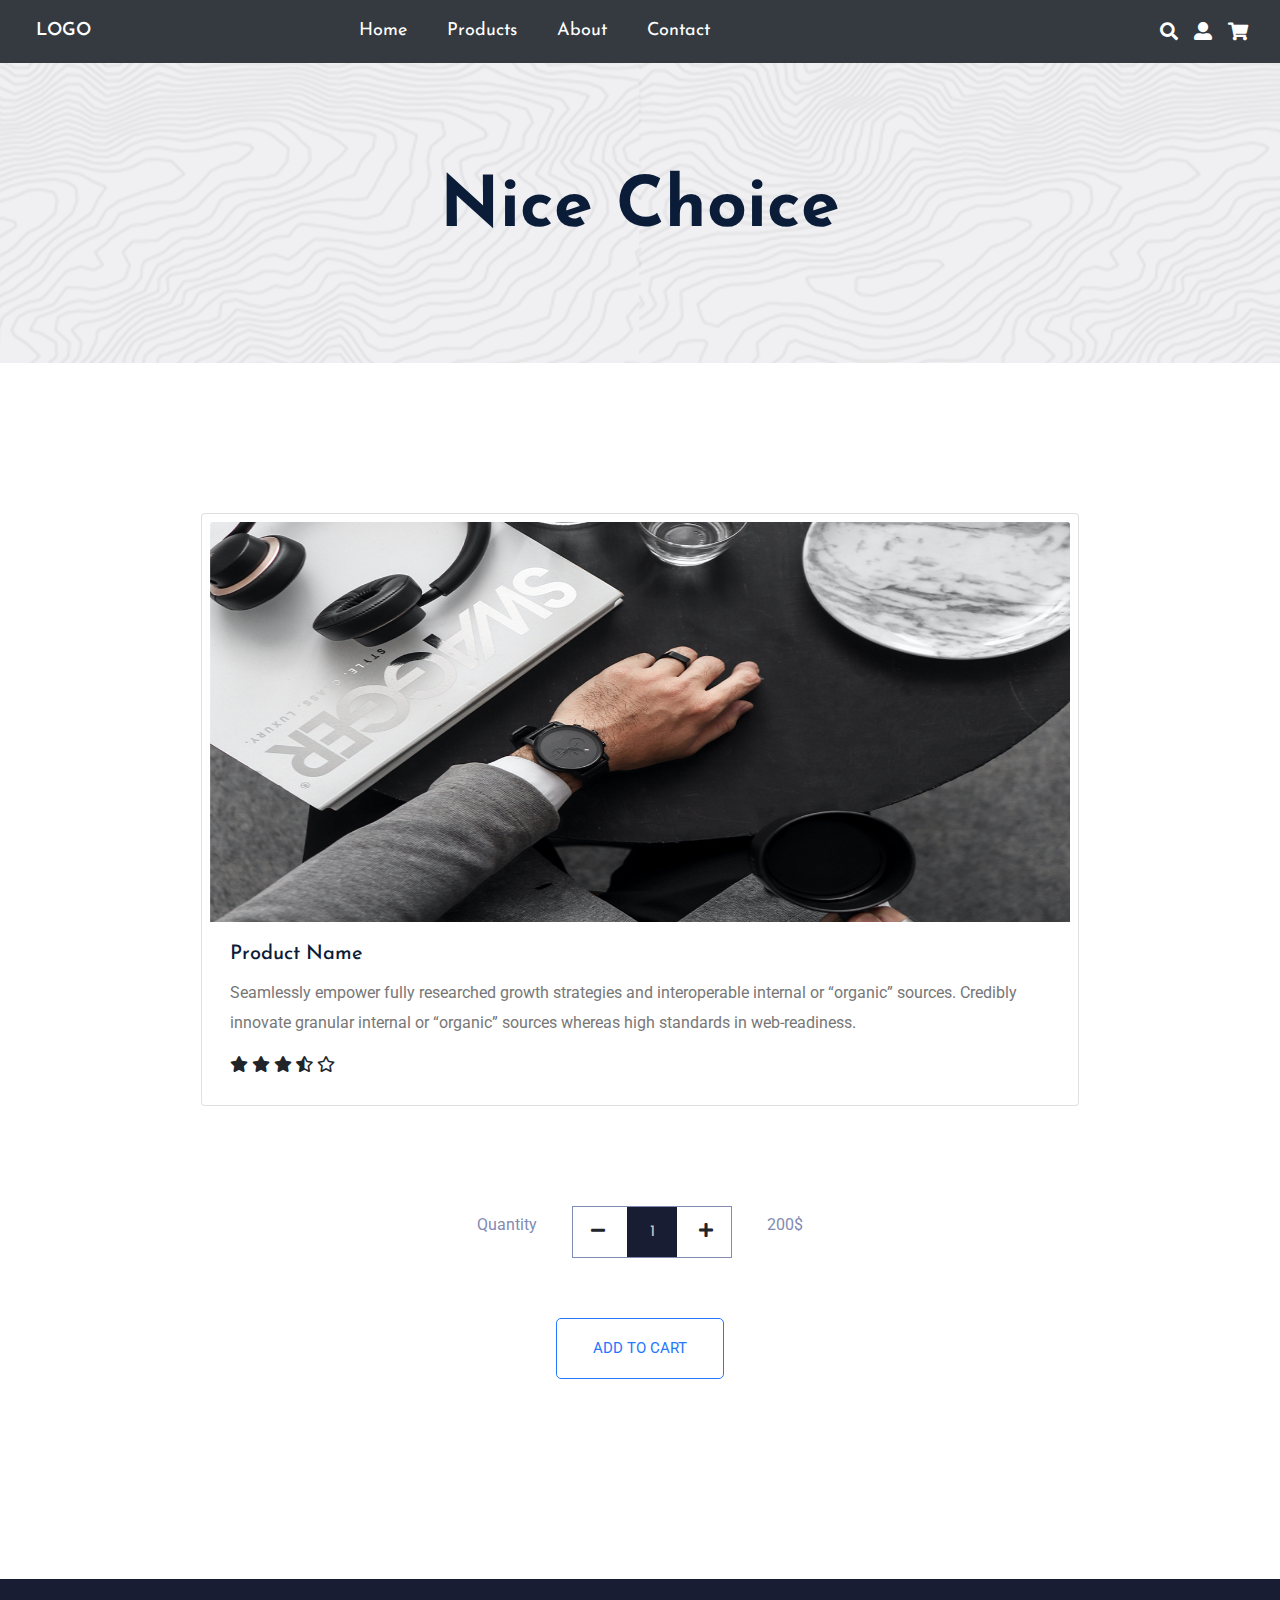
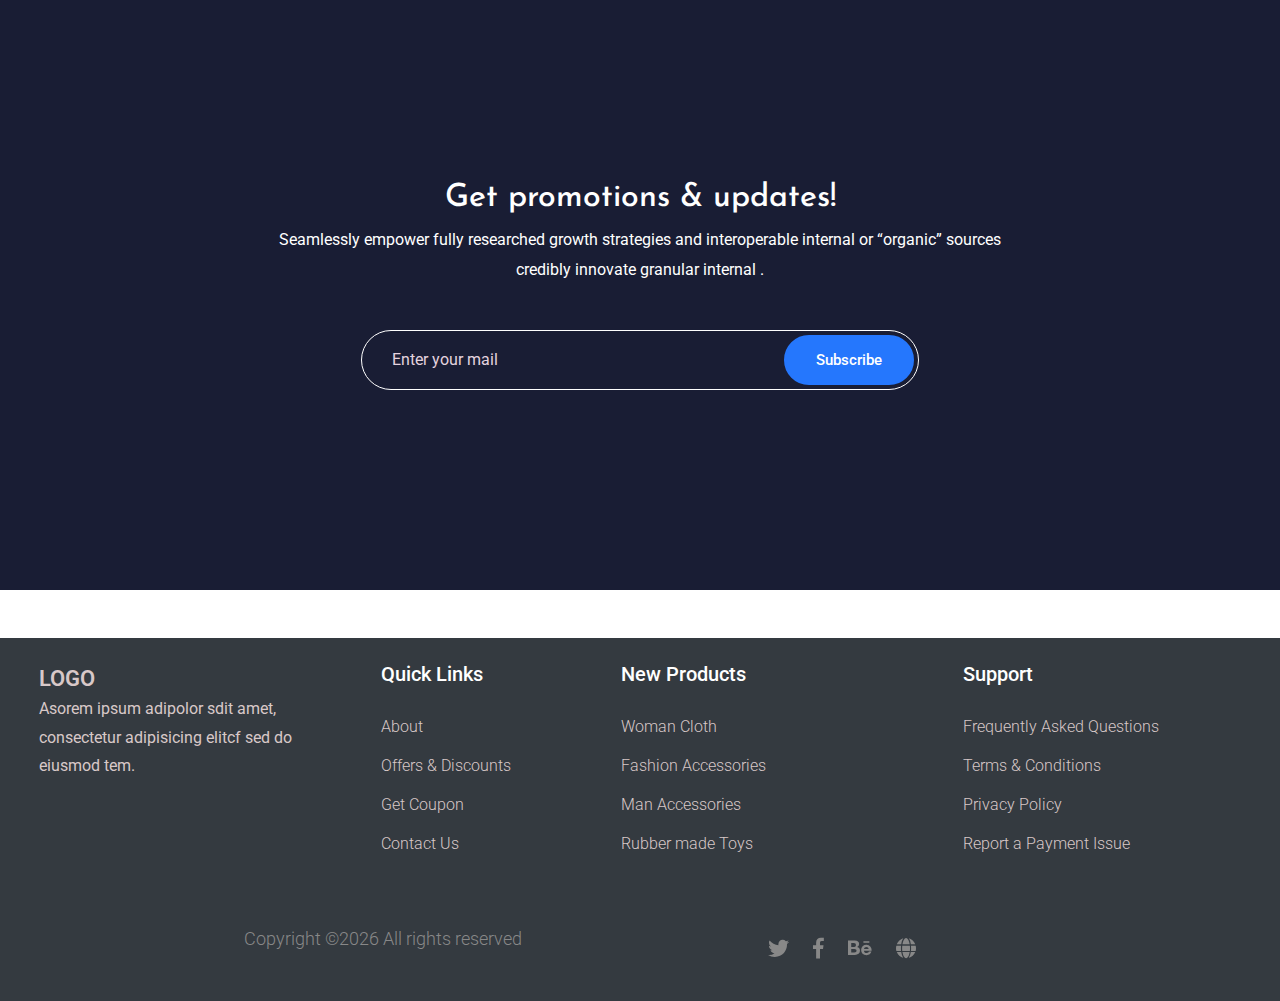
<file: product_details.html>
<!doctype html>
<html lang="en" dir="ltr">
    <head>
        <!-- Main Meta -->
        <meta charset="utf-8">
        <meta name="viewport" content="width=device-width, initial-scale=1, viewport-fit=cover">
        <meta http-equiv="x-ua-compatible" content="ie=edge">
        <title>Brand's Name</title>
        <meta name="description" content="Description of the page less than 150 characters">
        <link rel="manifest" href="site.webmanifest">
        <!--Site Icons-->
        <link rel="apple-touch-icon" sizes="57x57" href="assets/img/favicons/apple-icon-57x57.png">
        <link rel="apple-touch-icon" sizes="60x60" href="assets/img/favicons/apple-icon-60x60.png">
        <link rel="apple-touch-icon" sizes="72x72" href="assets/img/favicons/apple-icon-72x72.png">
        <link rel="apple-touch-icon" sizes="76x76" href="assets/img/favicons/apple-icon-76x76.png">
        <link rel="apple-touch-icon" sizes="114x114" href="assets/img/favicons/apple-icon-114x114.png">
        <link rel="apple-touch-icon" sizes="120x120" href="assets/img/favicons/apple-icon-120x120.png">
        <link rel="apple-touch-icon" sizes="144x144" href="assets/img/favicons/apple-icon-144x144.png">
        <link rel="apple-touch-icon" sizes="152x152" href="assets/img/favicons/apple-icon-152x152.png">
        <link rel="apple-touch-icon" sizes="180x180" href="assets/img/favicons/apple-icon-180x180.png">
        <link rel="icon" type="image/png" sizes="192x192"  href="assets/img/favicons/android-icon-192x192.png">
        <link rel="icon" type="image/png" sizes="32x32" href="assets/img/favicons/favicon-32x32.png">
        <link rel="icon" type="image/png" sizes="96x96" href="assets/img/favicons/favicon-96x96.png">
        <link rel="icon" type="image/png" sizes="16x16" href="assets/img/favicons/favicon-16x16.png">
        <link rel="icon" href="./assets/img/favicons/favicon.ico" type="image/x-icon">  
        <meta name="msapplication-TileColor" content="#ffffff">
        <meta name="msapplication-TileImage" content="/ms-icon-144x144.png">
        <meta name="apple-mobile-web-app-capable" content="yes">


        <!-- CSS Files -->
        <link rel="stylesheet" href="assets/css/bootstrap.min.css">
        <link rel="stylesheet" href="assets/css/all.min.css"> <!--FontAwesome-->
        <link rel="stylesheet" href="assets/css/main.css">
        <!--IE Support-->
        <!--[if lt IE 9]>
        <script src="https://oss.maxcdn.com/libs/html5shiv/3.7.0/html5shiv.js"></script>
        <script src="https://oss.maxcdn.com/libs/respond.js/1.4.2/respond.min.js"></script>
        <![end if]-->
    </head>
    <body>
        <!-- Start Header -->
        <header class="navbar navbar-expand-lg navbar-dark bg-dark" id="navbar">
            <a href="index.html" class="logo">LOGO</a>
            <button class="navbar-toggler" type="button" data-toggle="collapse" data-target="#navbar-collapse" aria-controls="navbar-collapse" aria-expanded="false" aria-label="Toggle navigation">
                <span class="navbar-toggler-icon"></span>
            </button>
            <div class="collapse navbar-collapse" id="navbar-collapse">
                <!-- Main-menu -->                                                
                <ul class="navbar-nav m-auto w-50">  
                    <li class="nav-item">
                        <a href="index.html" class="nav-link">Home</a>
                    </li>
                    <li class="nav-item">
                        <a href="products.html" class="nav-link">products</a>
                    </li>
                    <li class="nav-item">
                        <a href="about.html" class="nav-link">about</a>
                    </li>
                    <li class="nav-item">
                        <a href="contact.html" class="nav-link">Contact</a>
                    </li>
                </ul>
                <!-- Header Right -->
                <div class="header-right">
                    <ul>
                        <li class="nav-search search-switch">
                            <i class="fas fa-search" id ="search-switch"></i>
                        </li>
                        <li>
                            <a href="login.html">
                                <i class="fas fa-user-alt"></i>
                            </a>
                        </li>
                        <li>
                            <a href="cart.html">
                                <i class="fas fa-shopping-cart"></i>
                            </a>
                        </li>
                    </ul>
                </div>
            </div>
        </header>
        <!-- End Header -->
        <main>
            <!-- Hero Area Start-->
            <div class="slider-area ">
                <div class="single-slider slider-height2 d-flex align-items-center">
                    <div class="container">
                        <div class="row">
                            <div class="col-xl-12">
                                <div class="hero-cap text-center">
                                    <h2>Nice Choice</h2>
                                </div>
                            </div>
                        </div>
                    </div>
                </div>
            </div>
            <!-- Hero Area End-->
            <!--================Single Product Area =================-->
            <div class="product_image_area">
                <div class="container">
                    <div class="row justify-content-center">
                        <div class="card col-9 p-2 mt-0" style="width: 18rem;">
                            <img src="assets/img/gallery/gallery1.png" height="400" class="card-img-top" alt="...">
                            <div class="card-body">
                                <h5 class="card-title">Product Name</h5>
                                <p class="card-text">
                                    Seamlessly empower fully researched growth strategies and interoperable internal or “organic” sources. Credibly innovate granular internal or “organic” sources whereas high standards in web-readiness.
                                </p>
                                <i class="fas fa-star"></i>
                                <i class="fas fa-star"></i>
                                <i class="fas fa-star"></i>
                                <i class="fas fa-star-half-alt"></i>
                                <i class="far fa-star"></i>
                            </div>
                        </div>
                        <div class="col-lg-6">
                            <div class="single_product_text text-center">
                                <div class="card_area">
                                    <div class="product_count_area">
                                        <p>Quantity</p>
                                        <div class="product_count d-inline-block">
                                            <span class="product_count_item" id="decrement" style="cursor: pointer;">
                                                <i class="fas fa-minus"></i>
                                            </span>
                                            <span class="product_count_item " id="items-count" style="background-color: rgb(25 ,29 ,52);color: rgb(197, 197, 197);">1</span>
                                            <span class="product_count_item" id="increment" style="cursor: pointer;">
                                                <i class="fas fa-plus"></i>
                                            </span>
                                        </div>
                                        <p id="price">200$</p>
                                    </div>
                                <div class="add_to_cart">
                                    <a href="#" class="btn_3 m-auto">add to cart</a>
                                </div>
                                </div>
                            </div>
                        </div>
                    </div>
                </div>
            </div>
            <!--================End Single Product Area =================-->
            <!-- subscribe part here -->
            <section class="subscribe_part section_padding">
                <div class="container">
                    <div class="row justify-content-center">
                        <div class="col-lg-8">
                            <div class="subscribe_part_content">
                                <h2>Get promotions & updates!</h2>
                                <p>Seamlessly empower fully researched growth strategies and interoperable internal or “organic” sources credibly innovate granular internal .</p>
                                <div class="subscribe_form">
                                    <input type="email" placeholder="Enter your mail">
                                    <a href="#" class="btn_1">Subscribe</a>
                                </div>
                            </div>
                        </div>
                    </div>
                </div>
            </section>
            <!-- subscribe part end -->
        </main>
        <!-- Start Footer -->
        <footer class="mt-5 bg-dark p-4">
            <div class="container-fluid">
                <div class="row d-flex justify-content-between">
                    <div class="col-xl-3 col-lg-3 col-md-5 col-sm-6">
                        <div class="single-footer-caption mb-50">
                            <div class="single-footer-caption mb-30">
                                <!-- logo -->
                                <div class="footer-logo">
                                    <a href="index.html">LOGO</a>
                                </div>
                                <div class="footer-tittle">
                                    <div class="footer-pera">
                                        <p>Asorem ipsum adipolor sdit amet, consectetur adipisicing elitcf sed do eiusmod tem.</p>
                                </div>
                                </div>
                            </div>
                        </div>
                    </div>
                    <div class="col-xl-2 col-lg-3 col-md-3 col-sm-5">
                        <div class="single-footer-caption mb-50">
                            <div class="footer-tittle">
                                <h4>Quick Links</h4>
                                <ul>
                                    <li><a href="#">About</a></li>
                                    <li><a href="#"> Offers & Discounts</a></li>
                                    <li><a href="#"> Get Coupon</a></li>
                                    <li><a href="#">  Contact Us</a></li>
                                </ul>
                            </div>
                        </div>
                    </div>
                    <div class="col-xl-3 col-lg-3 col-md-4 col-sm-7">
                        <div class="single-footer-caption mb-50">
                            <div class="footer-tittle">
                                <h4>New Products</h4>
                                <ul>
                                    <li><a href="#">Woman Cloth</a></li>
                                    <li><a href="#">Fashion Accessories</a></li>
                                    <li><a href="#"> Man Accessories</a></li>
                                    <li><a href="#"> Rubber made Toys</a></li>
                                </ul>
                            </div>
                        </div>
                    </div>
                    <div class="col-xl-3 col-lg-3 col-md-5 col-sm-7">
                        <div class="single-footer-caption mb-50">
                            <div class="footer-tittle">
                                <h4>Support</h4>
                                <ul>
                                    <li><a href="#">Frequently Asked Questions</a></li>
                                    <li><a href="#">Terms & Conditions</a></li>
                                    <li><a href="#">Privacy Policy</a></li>
                                    <li><a href="#">Report a Payment Issue</a></li>
                                </ul>
                            </div>
                        </div>
                    </div>
                </div>
                <!-- Footer bottom -->
                <div class="row align-items-center">
                    <div class="col-xl-7 col-lg-8 col-md-7">
                        <div class="footer-copy-right">
                            <p>
                                Copyright &copy;<script>document.write(new Date().getFullYear());</script> All rights reserved              
                            </p>
                        </div>
                    </div>
                    <div class="col-xl-5 col-lg-4 col-md-5">
                        <div class="footer-copy-right">
                            <!-- social -->
                            <div class="footer-social">
                                <a href="#"><i class="fab fa-twitter"></i></a>
                                <a href="#"><i class="fab fa-facebook-f"></i></a>
                                <a href="#"><i class="fab fa-behance"></i></a>
                                <a href="#"><i class="fas fa-globe"></i></a>
                            </div>
                        </div>
                    </div>
                </div>
            </div>
        </footer>
        <!-- End Footer -->

        <!--? Search model Begin -->
        <div class="search-model-box">
            <div class="h-100 d-flex align-items-center justify-content-center">
                <div class="search-close-btn">+</div>
                <form class="search-model-form">
                    <input type="text" id="search-input" placeholder="Searching key.....">
                </form>
            </div>
        </div>
        <!-- Search model end -->

        <!-- JS here -->
        <script src="./assets/js/vendor/modernizr-3.5.0.min.js"></script>
        <!-- Jquery, Popper, Bootstrap -->
        <script src="./assets/js/vendor/jquery-1.12.4.min.js"></script>
        <script src="./assets/js/popper.min.js"></script>
        <script src="./assets/js/bootstrap.min.js"></script>

        <!-- Scrollup, sticky -->
        <script src="./assets/js/jquery.scrollUp.min.js"></script>
        
        <!-- main Jquery -->	
        <script src="./assets/js/main.js"></script>
    </body>
</html>
</file>
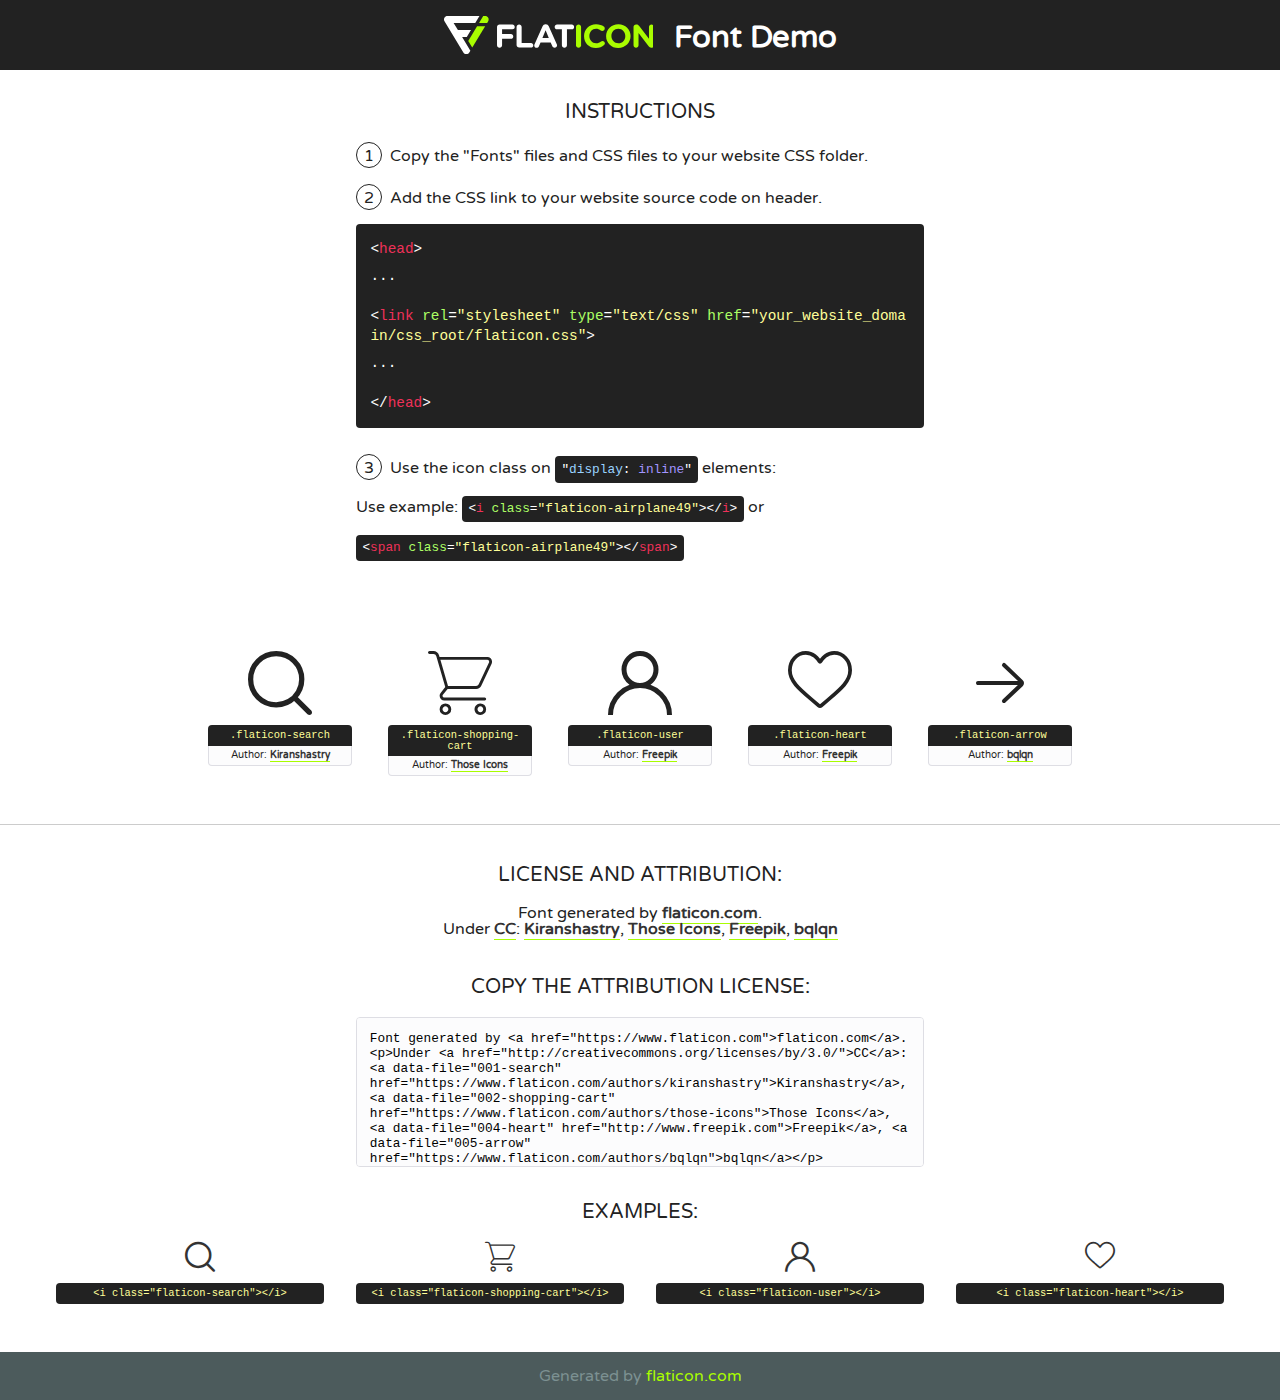
<file: assets/fonts/flaticon.html>
<!DOCTYPE html>
<!--
  Flaticon icon font: Flaticon
  Creation date: 19/04/2020 06:48
-->
<html>
<!DOCTYPE html>
<html>

<head>
    <title>Flaticon WebFont</title>
    <link href="http://fonts.googleapis.com/css?family=Varela+Round" rel="stylesheet" type="text/css" />
    <link rel="stylesheet" type="text/css" href="flaticon.css">
    <meta charset="UTF-8">
    <style>
    html, body, div, span, applet, object, iframe,
    h1, h2, h3, h4, h5, h6, p, blockquote, pre,
    a, abbr, acronym, address, big, cite, code,
    del, dfn, em, img, ins, kbd, q, s, samp,
    small, strike, strong, sub, sup, tt, var,
    b, u, i, center,
    dl, dt, dd, ol, ul, li,
    fieldset, form, label, legend,
    table, caption, tbody, tfoot, thead, tr, th, td,
    article, aside, canvas, details, embed, 
    figure, figcaption, footer, header, hgroup, 
    menu, nav, output, ruby, section, summary,
    time, mark, audio, video {
        margin: 0;
        padding: 0;
        border: 0;
        font-size: 100%;
        font: inherit;
        vertical-align: baseline;
    }
    /* HTML5 display-role reset for older browsers */
    article, aside, details, figcaption, figure, 
    footer, header, hgroup, menu, nav, section {
        display: block;
    }
    body {
        line-height: 1;
    }
    ol, ul {
        list-style: none;
    }
    blockquote, q {
        quotes: none;
    }
    blockquote:before, blockquote:after,
    q:before, q:after {
        content: '';
        content: none;
    }
    table {
        border-collapse: collapse;
        border-spacing: 0;
    }
    body {
        font-family: 'Varela Round', Helvetica, Arial, sans-serif;
        font-size: 16px;
        color: #222;
    }
    a {
        color: #333;
        border-bottom: 1px solid #a9fd00;
        font-weight: bold;
        text-decoration: none;
    }
    * {
        -moz-box-sizing: border-box;
        -webkit-box-sizing: border-box;
        box-sizing: border-box;
        margin: 0;
        padding: 0;
    }
    [class^="flaticon-"]:before, [class*=" flaticon-"]:before, [class^="flaticon-"]:after, [class*=" flaticon-"]:after {
        font-family: Flaticon;
        font-size: 30px;
        font-style: normal;
        margin-left: 20px;
        color: #333;
    }
    .wrapper {
        max-width: 600px;
        margin: auto;
        padding: 0 1em;
    }
    .title {
        font-size: 1.25em;
        text-align: center;
        margin-bottom: 1em;
        text-transform: uppercase;
    }
    header {
        text-align: center;
        background-color: #222;
        color: #fff;
        padding: 1em;
    }
    header .logo {
        width: 210px;
        height: 38px;
        display: inline-block;
        vertical-align: middle;
        margin-right: 1em;
        border: none;
    }
    header strong {
        font-size: 1.95em;
        font-weight: bold;
        vertical-align: middle;
        margin-top: 5px;
        display: inline-block;
    }
    .demo {
        margin: 2em auto;
        line-height: 1.25em;
    }
    .demo ul li {
        margin-bottom: 1em;
    }
    .demo ul li .num {
        color: #222;
        border-radius: 20px;
        display: inline-block;
        width: 26px;
        padding: 3px;
        height: 26px;
        text-align: center;
        margin-right: 0.5em;
        border: 1px solid #222;
    }
    .demo ul li code {
        background-color: #222;
        border-radius: 4px;
        padding: 0.25em 0.5em;
        display: inline-block;
        color: #fff;
        font-family: Consolas,Monaco,Lucida Console,Liberation Mono,DejaVu Sans Mono,Bitstream Vera Sans Mono,Courier New, monospace;
        font-weight: lighter;
        margin-top: 1em;
        font-size: 0.8em;
        word-break: break-all;
    }
    .demo ul li code.big {
        padding: 1em;
        font-size: 0.9em;
    }
    .demo ul li code .red {
        color: #EF3159;
    }
    .demo ul li code .green {
        color: #ACFF65;
    }
    .demo ul li code .yellow {
        color: #FFFF99;
    }
    .demo ul li code .blue {
        color: #99D3FF;
    }
    .demo ul li code .purple {
        color: #A295FF;
    }
    .demo ul li code .dots {
        margin-top: 0.5em;
        display: block;
    }
    #glyphs {
        border-bottom: 1px solid #ccc;
        padding: 2em 0;
        text-align: center;
    }
    .glyph {
        display: inline-block;
        width: 9em;
        margin: 1em;
        text-align: center;
        vertical-align: top;
        background: #FFF;
    }
    .glyph .glyph-icon {
        padding: 10px;
        display: block;
        font-family:"Flaticon";
        font-size: 64px;
        line-height: 1;
    }
    .glyph .glyph-icon:before {
        font-size: 64px;
        color: #222;
        margin-left: 0;
    }
    .class-name {
        font-size: 0.65em;
        background-color: #222;
        color: #fff;
        border-radius: 4px 4px 0 0;
        padding: 0.5em;
        color: #FFFF99;
        font-family: Consolas,Monaco,Lucida Console,Liberation Mono,DejaVu Sans Mono,Bitstream Vera Sans Mono,Courier New, monospace;
    }
    .author-name {
        font-size: 0.6em;
        background-color: #fcfcfd;
        border: 1px solid #DEDEE4;
        border-top: 0;
        border-radius: 0 0 4px 4px;
        padding: 0.5em;
    }
    .class-name:last-child {
        font-size: 10px;
        color:#888;
    }
    .class-name:last-child a {
        font-size: 10px;
        color:#555;
    }
    .class-name:last-child a:hover {
        color:#a9fd00;
    }
    .glyph > input {
        display: block;
        width: 100px;
        margin: 5px auto;
        text-align: center;
        font-size: 12px;
        cursor: text;
    }
    .glyph > input.icon-input {
        font-family:"Flaticon";
        font-size: 16px;
        margin-bottom: 10px;
    }
    .attribution .title {
        margin-top: 2em;
    }
    .attribution textarea {
        background-color: #fcfcfd;
        padding: 1em;
        border: none;
        box-shadow: none;
        border: 1px solid #DEDEE4;
        border-radius: 4px;
        resize: none;
        width: 100%;
        height: 150px;
        font-size: 0.8em;
        font-family: Consolas,Monaco,Lucida Console,Liberation Mono,DejaVu Sans Mono,Bitstream Vera Sans Mono,Courier New, monospace;
        -webkit-appearance: none;
    }
    .iconsuse {
        margin: 2em auto;
        text-align: center;
        max-width: 1200px;
    }
    .iconsuse:after {
        content: '';
        display: table;
        clear: both;
    }
    .iconsuse .image {
        float: left;
        width: 25%;
        padding: 0 1em;
    }
    .iconsuse .image p {
        margin-bottom: 1em;
    }
    .iconsuse .image span {
        display: block;
        font-size: 0.65em;
        background-color: #222;
        color: #fff;
        border-radius: 4px;
        padding: 0.5em;
        color: #FFFF99;
        margin-top: 1em;
        font-family: Consolas,Monaco,Lucida Console,Liberation Mono,DejaVu Sans Mono,Bitstream Vera Sans Mono,Courier New, monospace;
    }
    #footer {
        text-align: center;
        background-color: #4C5B5C;
        color: #7c9192;
        padding: 1em;
    }
    #footer a {
        border: none;
        color: #a9fd00;
        font-weight: normal;
    }
    @media (max-width: 960px) {
        .iconsuse .image {
            width: 50%;
        }
    }
    @media (max-width: 560px) {
        .iconsuse .image {
            width: 100%;
        }
    }
    </style>
</head>

<body class="characters-off">

    <header>
        <a href="https://www.flaticon.com" target="_blank" class="logo">
            <svg version="1.1" xmlns="http://www.w3.org/2000/svg" xmlns:xlink="http://www.w3.org/1999/xlink" xmlns:a="http://ns.adobe.com/AdobeSVGViewerExtensions/3.0/" viewBox="0 0 560.875 102.036" enable-background="new 0 0 560.875 102.036" xml:space="preserve">
                <defs>
                </defs>
                <g>
                    <g class="letters">
                        <path fill="#ffffff" d="M141.596,29.675c0-3.777,2.985-6.767,6.764-6.767h34.438c3.426,0,6.15,2.728,6.15,6.15
                        c0,3.43-2.724,6.149-6.15,6.149h-27.674v13.091h23.719c3.429,0,6.151,2.724,6.151,6.15c0,3.43-2.723,6.149-6.151,6.149h-23.719
                        v17.574c0,3.773-2.986,6.761-6.764,6.761c-3.779,0-6.764-2.989-6.764-6.761V29.675z"></path>
                        <path fill="#ffffff" d="M193.844,29.149c0-3.781,2.985-6.767,6.764-6.767c3.776,0,6.763,2.985,6.763,6.767v42.957h25.039
                        c3.426,0,6.149,2.726,6.149,6.153c0,3.425-2.723,6.15-6.149,6.15h-31.802c-3.779,0-6.764-2.986-6.764-6.768V29.149z"></path>
                        <path fill="#ffffff" d="M241.891,75.71l21.438-48.407c1.492-3.341,4.215-5.357,7.906-5.357h0.792
                        c3.686,0,6.323,2.017,7.815,5.357l21.439,48.407c0.436,0.967,0.701,1.845,0.701,2.723c0,3.602-2.809,6.501-6.414,6.501
                        c-3.161,0-5.269-1.845-6.499-4.655l-4.132-9.661h-27.059l-4.301,10.102c-1.144,2.631-3.426,4.214-6.237,4.214
                        c-3.517,0-6.24-2.81-6.24-6.325C241.1,77.64,241.451,76.677,241.891,75.71z M279.932,58.666l-8.521-20.297l-8.526,20.297H279.932
                        z"></path>
                        <path fill="#ffffff" d="M314.864,35.387H301.86c-3.429,0-6.239-2.813-6.239-6.238c0-3.429,2.811-6.24,6.239-6.24h39.533
                        c3.426,0,6.237,2.811,6.237,6.24c0,3.425-2.811,6.238-6.237,6.238h-13.001v42.785c0,3.773-2.99,6.761-6.764,6.761
                        c-3.779,0-6.764-2.989-6.764-6.761V35.387z"></path>
                        <path fill="#A9FD00" d="M352.615,29.149c0-3.781,2.985-6.767,6.767-6.767c3.774,0,6.761,2.985,6.761,6.767v49.024
                        c0,3.773-2.987,6.761-6.761,6.761c-3.781,0-6.767-2.989-6.767-6.761V29.149z"></path>
                        <path fill="#A9FD00" d="M374.132,53.836v-0.179c0-17.481,13.178-31.801,32.065-31.801c9.22,0,15.459,2.458,20.557,6.238
                        c1.402,1.054,2.637,2.985,2.637,5.357c0,3.692-2.985,6.59-6.681,6.59c-1.845,0-3.071-0.702-4.044-1.319
                        c-3.776-2.813-7.729-4.393-12.562-4.393c-10.364,0-17.831,8.611-17.831,19.154v0.173c0,10.542,7.291,19.329,17.831,19.329
                        c5.715,0,9.492-1.756,13.359-4.834c1.049-0.874,2.458-1.491,4.039-1.491c3.429,0,6.325,2.813,6.325,6.236
                        c0,2.106-1.056,3.78-2.282,4.834c-5.539,4.834-12.036,7.733-21.878,7.733C387.572,85.464,374.132,71.493,374.132,53.836z"></path>
                        <path fill="#A9FD00" d="M433.009,53.836v-0.179c0-17.481,13.79-31.801,32.766-31.801c18.981,0,32.592,14.143,32.592,31.628v0.173
                        c0,17.483-13.785,31.807-32.769,31.807C446.625,85.464,433.009,71.32,433.009,53.836z M484.224,53.836v-0.179
                        c0-10.539-7.725-19.326-18.626-19.326c-10.893,0-18.449,8.611-18.449,19.154v0.173c0,10.542,7.73,19.329,18.626,19.329
                        C476.676,72.986,484.224,64.378,484.224,53.836z"></path>
                        <path fill="#A9FD00" d="M506.233,29.321c0-3.774,2.99-6.763,6.767-6.763h1.401c3.252,0,5.183,1.583,7.029,3.953l26.093,34.265
                        V29.059c0-3.692,2.99-6.677,6.681-6.677c3.683,0,6.671,2.985,6.671,6.677v48.934c0,3.78-2.987,6.765-6.764,6.765h-0.436
                        c-3.257,0-5.188-1.581-7.034-3.953l-27.056-35.492v32.944c0,3.687-2.985,6.676-6.678,6.676c-3.683,0-6.673-2.989-6.673-6.676
                        V29.321z"></path>
                    </g>
                    <g class="insignia">
                        <path fill="#ffffff" d="M48.372,56.137h12.517l11.156-18.537H37.186L25.688,18.539h57.825L94.668,0H9.271
                        C5.925,0,2.842,1.801,1.198,4.716c-1.644,2.907-1.593,6.482,0.134,9.343l50.38,83.501c1.678,2.781,4.689,4.476,7.938,4.476
                        c3.246,0,6.257-1.695,7.935-4.476l2.898-4.804L48.372,56.137z"></path>
                        <g class="i">
                            <path fill="#A9FD00" d="M93.575,18.539h0.031v0.004l21.652,0.004l2.705-4.488c1.727-2.861,1.778-6.436,0.133-9.343
                            C116.454,1.801,113.371,0,110.026,0h-5.294L93.575,18.539z"></path>
                            <polygon fill="#A9FD00" points="88.291,27.356 64.725,66.486 75.519,84.404 109.942,27.356"></polygon>
                        </g>
                    </g>
                </g>
            </svg>
        </a>
        <strong>Font Demo</strong>
    </header>


    <section class="demo wrapper">

        <p class="title">Instructions</p>

        <ul>
            <li>
                <span class="num">1</span>Copy the "Fonts" files and CSS files to your website CSS folder.
            </li>
            <li>
                <span class="num">2</span>Add the CSS link to your website source code on header.
                <code class="big">
                    &lt;<span class="red">head</span>&gt;
                    <br/><span class="dots">...</span>
                    <br/>&lt;<span class="red">link</span> <span class="green">rel</span>=<span class="yellow">"stylesheet"</span> <span class="green">type</span>=<span class="yellow">"text/css"</span> <span class="green">href</span>=<span class="yellow">"your_website_domain/css_root/flaticon.css"</span>&gt;
                    <br/><span class="dots">...</span>
                    <br/>&lt;/<span class="red">head</span>&gt;
                </code>
            </li>

            <li>
                <p>
                    <span class="num">3</span>Use the icon class on <code>"<span class="blue">display</span>:<span class="purple"> inline</span>"</code> elements:
                    <br />
                    Use example: <code>&lt;<span class="red">i</span> <span class="green">class</span>=<span class="yellow">&quot;flaticon-airplane49&quot;</span>&gt;&lt;/<span class="red">i</span>&gt;</code> or <code>&lt;<span class="red">span</span> <span class="green">class</span>=<span class="yellow">&quot;flaticon-airplane49&quot;</span>&gt;&lt;/<span class="red">span</span>&gt;</code>
            </li>
        </ul>

    </section>




   <section id="glyphs">          
    
      
        <div class="glyph"><div class="glyph-icon flaticon-search"></div>
            <div class="class-name">.flaticon-search</div>
            <div class="author-name">Author: <a data-file="001-search" href="https://www.flaticon.com/authors/kiranshastry">Kiranshastry</a> </div> 
        </div>        
        
        <div class="glyph"><div class="glyph-icon flaticon-shopping-cart"></div>
            <div class="class-name">.flaticon-shopping-cart</div>
            <div class="author-name">Author: <a data-file="002-shopping-cart" href="https://www.flaticon.com/authors/those-icons">Those Icons</a> </div> 
        </div>        
        
        <div class="glyph"><div class="glyph-icon flaticon-user"></div>
            <div class="class-name">.flaticon-user</div>
            <div class="author-name">Author: <a data-file="003-user" href="http://www.freepik.com">Freepik</a> </div> 
        </div>        
        
        <div class="glyph"><div class="glyph-icon flaticon-heart"></div>
            <div class="class-name">.flaticon-heart</div>
            <div class="author-name">Author: <a data-file="004-heart" href="http://www.freepik.com">Freepik</a> </div> 
        </div>        
        
        <div class="glyph"><div class="glyph-icon flaticon-arrow"></div>
            <div class="class-name">.flaticon-arrow</div>
            <div class="author-name">Author: <a data-file="005-arrow" href="https://www.flaticon.com/authors/bqlqn">bqlqn</a> </div> 
        </div>        
        

    </section>



    <section class="attribution wrapper"   style="text-align:center;">

      <div class="title">License and attribution:</div><div class="attrDiv">Font generated by <a href="https://www.flaticon.com">flaticon.com</a>. <div><p>Under <a href="http://creativecommons.org/licenses/by/3.0/">CC</a>: <a data-file="001-search" href="https://www.flaticon.com/authors/kiranshastry">Kiranshastry</a>, <a data-file="002-shopping-cart" href="https://www.flaticon.com/authors/those-icons">Those Icons</a>, <a data-file="004-heart" href="http://www.freepik.com">Freepik</a>, <a data-file="005-arrow" href="https://www.flaticon.com/authors/bqlqn">bqlqn</a></p>  </div>
      </div>
      <div class="title">Copy the Attribution License:</div>

    <textarea onclick="this.focus();this.select();">Font generated by &lt;a href=&quot;https://www.flaticon.com&quot;&gt;flaticon.com&lt;/a&gt;. <p>Under <a href="http://creativecommons.org/licenses/by/3.0/">CC</a>: <a data-file="001-search" href="https://www.flaticon.com/authors/kiranshastry">Kiranshastry</a>, <a data-file="002-shopping-cart" href="https://www.flaticon.com/authors/those-icons">Those Icons</a>, <a data-file="004-heart" href="http://www.freepik.com">Freepik</a>, <a data-file="005-arrow" href="https://www.flaticon.com/authors/bqlqn">bqlqn</a></p>  
     </textarea>

    </section>

    <section class="iconsuse">

          <div class="title">Examples:</div>            
             
            <div class="image">
                <p>
                    <i class="glyph-icon flaticon-search"></i> 
                    <span>&lt;i class=&quot;flaticon-search&quot;&gt;&lt;/i&gt;</span>
                </p>
            </div>
            
            <div class="image">
                <p>
                    <i class="glyph-icon flaticon-shopping-cart"></i> 
                    <span>&lt;i class=&quot;flaticon-shopping-cart&quot;&gt;&lt;/i&gt;</span>
                </p>
            </div>
            
            <div class="image">
                <p>
                    <i class="glyph-icon flaticon-user"></i> 
                    <span>&lt;i class=&quot;flaticon-user&quot;&gt;&lt;/i&gt;</span>
                </p>
            </div>
            
            <div class="image">
                <p>
                    <i class="glyph-icon flaticon-heart"></i> 
                    <span>&lt;i class=&quot;flaticon-heart&quot;&gt;&lt;/i&gt;</span>
                </p>
            </div>
                       
        </div>
                            
    </section>

<div id="footer">
    <div>Generated by <a href="https://www.flaticon.com">flaticon.com</a>
    </div>
</div>



</body>
</html>
</file>
<file: assets/css/main.css>
@import url("https://fonts.googleapis.com/css?family=Josefin+Sans:200,300,400,500,600,700|Roboto:100,300,400,500,700&display=swap");

/* Start Global Rules
***************************************************************/
html{
    scroll-behavior: smooth;
}
body {
    font-family: "Roboto", sans-serif;
    font-weight: normal;
    font-style: normal;
}
h1,
h2,
h3,
h4,
h5,
h6 {
    font-family: "Josefin Sans", sans-serif;
    color: #0b1c39;
    margin-top: 0px;
    font-style: normal;
    font-weight: 500;
    text-transform: normal;
}
p {
    font-family: "Roboto", sans-serif;
    color: #777;
    font-size: 16px;
    line-height: 30px;
    margin-bottom: 15px;
    font-weight: normal;
}
span {
    font-family: "Josefin Sans", sans-serif;
}
/* End Global Rules
***************************************************************/
.boxed-btn {
    background: #fff;
    color: #fff !important;
    display: inline-block;
    padding: 18px 44px;
    font-family: "Josefin Sans", sans-serif;
    font-size: 14px;
    font-weight: 400;
    border: 0;
    border: 1px solid #ff2020;
    letter-spacing: 3px;
    text-align: center;
    text-transform: uppercase;
    cursor: pointer;
}
.boxed-btn:hover {
    background: #ff2020 !important;
    color: #000 !important;
    border: 1px solid #ff2020;
}
.boxed-btn:focus {
    outline: none;
}
.boxed-btn.large-width {
    width: 220px;
}

.img {
    max-width: 100%;
    -webkit-transition: all 0.3s ease-out 0s;
    -moz-transition: all 0.3s ease-out 0s;
    -ms-transition: all 0.3s ease-out 0s;
    -o-transition: all 0.3s ease-out 0s;
    transition: all 0.3s ease-out 0s;
}
.f-left {
    float: left;
}
.f-right {
    float: right;
}
.fix {
    overflow: hidden;
}
.clear {
    clear: both;
}
a,
.button {
    -webkit-transition: all 0.3s ease-out 0s;
    -moz-transition: all 0.3s ease-out 0s;
    -ms-transition: all 0.3s ease-out 0s;
    -o-transition: all 0.3s ease-out 0s;
    transition: all 0.3s ease-out 0s;
}
a:focus,
.button:focus {
    text-decoration: none;
    outline: none;
}
ul {
    list-style: none;
    margin: 0;
    padding: 0;
}
a {
    color: #635c5c;
}
a:hover {
    color: #fff;
}
a:focus,
a:hover,
.portfolio-cat a:hover,
.footer -menu li a:hover {
    text-decoration: none;
}
a,
button {
    color: #fff;
    outline: medium none;
}
button:focus,
input:focus,
input:focus,
textarea,
textarea:focus {
    outline: 0;
}
.uppercase {
    text-transform: uppercase;
}
input:focus::-moz-placeholder {
    opacity: 0;
    -webkit-transition: 0.4s;
    -o-transition: 0.4s;
    transition: 0.4s;
}
.capitalize {
    text-transform: capitalize;
}
.theme-overlay {
    position: relative;
}
.theme-overlay::before {
    background: #1696e7 none repeat scroll 0 0;
    content: "";
    height: 100%;
    left: 0;
    opacity: 0.6;
    position: absolute;
    top: 0;
    width: 100%;
}
.overlay {
    position: relative;
    z-index: 0;
}
.overlay::before {
    position: absolute;
    content: "";
    top: 0;
    left: 0;
    width: 100%;
    height: 100%;
    z-index: -1;
}
.overlay2 {
    position: relative;
    z-index: 0;
}
.overlay2::before {
    position: absolute;
    content: "";
    background-color: #2e2200;
    top: 0;
    left: 0;
    width: 100%;
    height: 100%;
    z-index: -1;
    opacity: 0.5;
}
.section-padding {
    padding-top: 120px;
    padding-bottom: 120px;
}
.separator {
    border-top: 1px solid #f2f2f2;
}
.mb-90 {
    margin-bottom: 90px;
}
@media (max-width: 767px) {
    .mb-90 {
        margin-bottom: 30px;
    }
}
@media (min-width: 768px) and (max-width: 991px) {
    .mb-90 {
        margin-bottom: 45px;
    }
}

.btn {
    background: rgb(96 ,22 ,22);
    font-family: "Josefin Sans", sans-serif;
    text-transform: uppercase;
    color: #fff;
    font-size: 16px;
    font-weight: 600;
    letter-spacing: 0.03em;
    padding: 30px 28px;
    border-radius: 0px;
    display: inline-block;
    line-height: 0;
    cursor: pointer;
    margin-bottom: 0;
    margin: 10px;
    cursor: pointer;
    transition: color 0.4s linear;
    position: relative;
    z-index: 1;
    -moz-user-select: none;
    border: 0;
    overflow: hidden;
    margin: 0;
}
.btn::before {
    content: "";
    position: absolute;
    left: 0;
    top: 0;
    width: 100%;
    height: 100%;
    background: #4a4a4b;
    z-index: 1;
    transition: transform 0.5s;
    transition-timing-function: ease;
    transform-origin: 0 0;
    transition-timing-function: cubic-bezier(0.5, 1.6, 0.4, 0.7);
    transform: scaleX(0);
    border-radius: 0px;
}
.btn:hover::before {
    transform: scaleX(1);
    color: #fff !important;
    z-index: -1;
}
.header-btn {
    padding: 25px 28px !important;
}
@media (min-width: 1200px) and (max-width: 1400px) {
    .header-btn {
        padding: 25px 21px !important;
    }
}
.btn.focus,
.btn:focus {
    outline: 0;
    box-shadow: none;
}
.hero-btn {
    padding: 25px 29px;
    background: #4a4a4b;
}
.hero-btn::before {
    background: #ff2020;
}
.black-btn {
    background: #000;
    box-shadow: 0px 20px 50px 0px rgba(22, 22, 22, 0.2);
    transform: translateY(0px);
    cursor: pointer;
    display: inline-block;
    font-size: 18px;
    font-weight: 400;
    letter-spacing: 1px;
    line-height: 0;
    margin-bottom: 0;
    padding: 27px 44px;
    border-radius: 25px;
}
.black-btn:hover {
    box-shadow: 0px 20px 50px 0px rgba(12, 9, 9, 0.2);
    transform: translateY(-3px);
}
.shop1-btn {
    box-shadow: 0px 20px 50px 0px rgba(37, 119, 253, 0.2);
}
.border-btn {
    background: none;
    -moz-user-select: none;
    border: 2px solid #ff2020;
    padding: 18px 38px;
    margin: 10px;
    text-transform: capitalize;
    color: #ff2020;
    cursor: pointer;
    display: inline-block;
    font-size: 14px;
    font-weight: 500;
    letter-spacing: 1px;
    margin-bottom: 0;
    border-radius: 5px;
    position: relative;
    transition: color 0.4s linear;
    position: relative;
    overflow: hidden;
    margin: 0;
}
.border-btn::before {
    border: 2px solid transparent;
    content: "";
    position: absolute;
    left: 0;
    top: 0;
    width: 100%;
    height: 100%;
    background: #ff2020;
    z-index: -1;
    transition: transform 0.5s;
    transition-timing-function: ease;
    transform-origin: 0 0;
    transition-timing-function: cubic-bezier(0.5, 1.6, 0.4, 0.7);
    transform: scaleY(0);
}
.border-btn:hover::before {
    transform: scaleY(1);
    order: 2px solid transparent;
}
.border-btn.border-btn2 {
    padding: 17px 52px;
}
.send-btn {
    background: #ff2020;
    color: #fff;
    font-size: 14px;
    width: 100%;
    height: 55px;
    border: none;
    border-radius: 5px;
    cursor: pointer;
    transition: color 0.4s linear;
    position: relative;
    overflow: hidden;
    z-index: 1;
}
.send-btn::before {
    border: 2px solid transparent;
    content: "";
    position: absolute;
    left: 0;
    top: 0;
    width: 100%;
    height: 100%;
    background: #e6373d;
    color: #ff2020;
    z-index: -1;
    transition: transform 0.5s;
    transition-timing-function: ease;
    transform-origin: 0 0;
    transition-timing-function: cubic-bezier(0.5, 1.6, 0.4, 0.7);
    transform: scaleX(0);
}
.send-btn:hover::before {
    transform: scaleY(1);
    order: 2px solid transparent;
    color: red;
}
.breadcrumb > .active {
    color: #888;
}
#scrollUp {
    cursor: pointer;
    background: #ff2020;
    height: 50px;
    width: 50px;
    right: 31px;
    bottom: 18px;
    color: #fff;
    font-size: 20px;
    text-align: center;
    border-radius: 50%;
    line-height: 48px;
    border: 2px solid transparent;
    position: fixed; 
    z-index: 2147483647; 
    display: none;
    -webkit-transition: all .4s ease-in-out;
    -o-transition: all .4s ease-in-out;
    transition: all .4s ease-in-out;
}
@media (max-width: 575px) {
    #scrollUp {
        right: 16px;
    }
}
#scrollUp:hover {
    background-color: rgb(67, 6, 6);
}
.bounce-animate {
    animation-name: float-bob;
    animation-duration: 2s;
    animation-iteration-count: infinite;
    -moz-animation-name: float-bob;
    -moz-animation-duration: 2s;
    -moz-animation-iteration-count: infinite;
    -moz-animation-timing-function: linear;
    -ms-animation-name: float-bob;
    -ms-animation-duration: 2s;
    -ms-animation-iteration-count: infinite;
    -ms-animation-timing-function: linear;
    -o-animation-name: float-bob;
    -o-animation-duration: 2s;
    -o-animation-iteration-count: infinite;
    -o-animation-timing-function: linear;
}
@-webkit-keyframes float-bob {
    0% {
        -webkit-transform: translateY(10px);
        transform: translateY(-10px);
    }
    50% {
        -webkit-transform: translateY(-5px);
        transform: translateY(-5px);
    }
    100% {
        -webkit-transform: translateY(-10px);
        transform: translateY(-10px);
    }
}
.heartbeat {
    animation: heartbeat 1s infinite alternate;
}
@-webkit-keyframes heartbeat {
    to {
        -webkit-transform: scale(1.03);
        transform: scale(1.03);
    }
}
.rotateme {
    -webkit-animation-name: rotateme;
    animation-name: rotateme;
    -webkit-animation-duration: 30s;
    animation-duration: 30s;
    -webkit-animation-iteration-count: infinite;
    animation-iteration-count: infinite;
    -webkit-animation-timing-function: linear;
    animation-timing-function: linear;
}
@keyframes rotateme {
    from {
        -webkit-transform: rotate(0deg);
        transform: rotate(0deg);
    }
    to {
        -webkit-transform: rotate(360deg);
        transform: rotate(360deg);
    }
}
@-webkit-keyframes rotateme {
    from {
        -webkit-transform: rotate(0deg);
    }
    to {
        -webkit-transform: rotate(360deg);
    }
}
.preloader {
    background-color: #f7f7f7;
    width: 100%;
    height: 100%;
    position: fixed;
    top: 0;
    left: 0;
    right: 0;
    bottom: 0;
    z-index: 999999;
    -webkit-transition: 0.6s;
    -o-transition: 0.6s;
    transition: 0.6s;
    margin: 0 auto;
}
.preloader .preloader-circle {
    width: 100px;
    height: 100px;
    position: relative;
    border-style: solid;
    border-width: 1px;
    border-top-color: #ff2020;
    border-bottom-color: transparent;
    border-left-color: transparent;
    border-right-color: transparent;
    z-index: 10;
    border-radius: 50%;
    -webkit-box-shadow: 0 1px 5px 0 rgba(35, 181, 185, 0.15);
    box-shadow: 0 1px 5px 0 rgba(35, 181, 185, 0.15);
    background-color: #ffffff;
    -webkit-animation: zoom 2000ms infinite ease;
    animation: zoom 2000ms infinite ease;
    -webkit-transition: 0.6s;
    -o-transition: 0.6s;
    transition: 0.6s;
}
.preloader .preloader-circle2 {
    border-top-color: #0078ff;
}
.preloader .preloader-img {
    position: absolute;
    top: 50%;
    z-index: 200;
    left: 0;
    right: 0;
    margin: 0 auto;
    text-align: center;
    display: inline-block;
    -webkit-transform: translateY(-50%);
    -ms-transform: translateY(-50%);
    transform: translateY(-50%);
    padding-top: 6px;
    -webkit-transition: 0.6s;
    -o-transition: 0.6s;
    transition: 0.6s;
}
.preloader .preloader-img img {
    max-width: 55px;
}
.preloader .pere-text strong {
    font-weight: 800;
    color: #dca73a;
    text-transform: uppercase;
}
@-webkit-keyframes zoom {
    0% {
        -webkit-transform: rotate(0deg);
        transform: rotate(0deg);
        -webkit-transition: 0.6s;
        -o-transition: 0.6s;
        transition: 0.6s;
    }
    100% {
        -webkit-transform: rotate(360deg);
        transform: rotate(360deg);
        -webkit-transition: 0.6s;
        -o-transition: 0.6s;
        transition: 0.6s;
    }
}
@keyframes zoom {
    0% {
        -webkit-transform: rotate(0deg);
        transform: rotate(0deg);
        -webkit-transition: 0.6s;
        -o-transition: 0.6s;
        transition: 0.6s;
    }
    100% {
        -webkit-transform: rotate(360deg);
        transform: rotate(360deg);
        -webkit-transition: 0.6s;
        -o-transition: 0.6s;
        transition: 0.6s;
    }
}
.section-padding2 {
    padding-top: 200px;
    padding-bottom: 200px;
}
@media only screen and (min-width: 1200px) and (max-width: 1600px) {
    .section-padding2 {
        padding-top: 200px;
        padding-bottom: 200px;
    }
}
@media only screen and (min-width: 992px) and (max-width: 1199px) {
    .section-padding2 {
        padding-top: 200px;
        padding-bottom: 200px;
    }
}
@media only screen and (min-width: 768px) and (max-width: 991px) {
    .section-padding2 {
        padding-top: 100px;
        padding-bottom: 100px;
    }
}
@media only screen and (min-width: 576px) and (max-width: 767px) {
    .section-padding2 {
        padding-top: 50px;
        padding-bottom: 50px;
    }
}
@media (max-width: 575px) {
    .section-padding2 {
        padding-top: 50px;
        padding-bottom: 50px;
    }
}
.padding-bottom {
    padding-bottom: 250px;
}
@media only screen and (min-width: 1200px) and (max-width: 1600px) {
    .padding-bottom {
        padding-bottom: 250px;
    }
}
@media only screen and (min-width: 992px) and (max-width: 1199px) {
    .padding-bottom {
        padding-bottom: 150px;
    }
}
@media only screen and (min-width: 768px) and (max-width: 991px) {
    .padding-bottom {
        padding-bottom: 40px;
    }
}
@media only screen and (min-width: 576px) and (max-width: 767px) {
    .padding-bottom {
        padding-bottom: 10px;
    }
}
@media (max-width: 575px) {
    .padding-bottom {
        padding-bottom: 10px;
    }
}
.lf-padding {
    padding-left: 60px;
    padding-right: 60px;
}
@media only screen and (min-width: 992px) and (max-width: 1199px) {
    .lf-padding {
        padding-left: 60px;
        padding-right: 60px;
    }
}
@media only screen and (min-width: 768px) and (max-width: 991px) {
    .lf-padding {
        padding-left: 30px;
        padding-right: 30px;
    }
}
@media only screen and (min-width: 576px) and (max-width: 767px) {
    .lf-padding {
        padding-left: 15px;
        padding-right: 15px;
    }
}
@media (max-width: 575px) {
    .lf-padding {
        padding-left: 15px;
        padding-right: 15px;
    }
}
.team-padding {
    padding-top: 160px;
    padding-bottom: 130px;
}
@media only screen and (min-width: 1200px) and (max-width: 1600px) {
    .team-padding {
        padding-top: 160px;
        padding-bottom: 130px;
    }
}
@media only screen and (min-width: 992px) and (max-width: 1199px) {
    .team-padding {
        padding-top: 110px;
        padding-bottom: 80px;
    }
}
@media only screen and (min-width: 768px) and (max-width: 991px) {
    .team-padding {
        padding-top: 100px;
        padding-bottom: 80px;
    }
}
@media (max-width: 575px) {
    .team-padding {
        padding-top: 100px;
        padding-bottom: 80px;
    }
}
.section-padding30 {
    padding-top: 200px;
    padding-bottom: 170px;
}
@media only screen and (min-width: 1200px) and (max-width: 1600px) {
    .section-padding30 {
        padding-top: 200px;
        padding-bottom: 170px;
    }
}
@media only screen and (min-width: 992px) and (max-width: 1199px) {
    .section-padding30 {
        padding-top: 150px;
        padding-bottom: 120px;
    }
}
@media only screen and (min-width: 768px) and (max-width: 991px) {
    .section-padding30 {
        padding-top: 100px;
        padding-bottom: 70px;
    }
}
@media only screen and (min-width: 576px) and (max-width: 767px) {
    .section-padding30 {
        padding-top: 60px;
        padding-bottom: 28px;
    }
}
@media (max-width: 575px) {
    .section-padding30 {
        padding-top: 60px;
        padding-bottom: 28px;
    }
}
.section-paddingt2 {
    padding-bottom: 170px;
}
@media only screen and (min-width: 1200px) and (max-width: 1600px) {
    .section-paddingt2 {
        padding-bottom: 170px;
    }
}
@media only screen and (min-width: 992px) and (max-width: 1199px) {
    .section-paddingt2 {
        padding-bottom: 120px;
    }
}
@media only screen and (min-width: 768px) and (max-width: 991px) {
    .section-paddingt2 {
        padding-bottom: 70px;
    }
}
@media only screen and (min-width: 576px) and (max-width: 767px) {
    .section-paddingt2 {
        padding-bottom: 28px;
    }
}
@media (max-width: 575px) {
    .section-paddingt2 {
        padding-bottom: 28px;
    }
}
.section-padd-top30 {
    padding-top: 170px;
    padding-bottom: 200px;
}
@media only screen and (min-width: 1200px) and (max-width: 1600px) {
    .section-padd-top30 {
        padding-top: 170px;
        padding-bottom: 200px;
    }
}
@media only screen and (min-width: 992px) and (max-width: 1199px) {
    .section-padd-top30 {
        padding-top: 170px;
        padding-bottom: 200px;
    }
}
@media only screen and (min-width: 768px) and (max-width: 991px) {
    .section-padd-top30 {
        padding-top: 100px;
        padding-bottom: 160px;
    }
}
@media only screen and (min-width: 576px) and (max-width: 767px) {
    .section-padd-top30 {
        padding-top: 50px;
        padding-bottom: 90px;
    }
}
@media (max-width: 575px) {
    .section-padd-top30 {
        padding-top: 35px;
        padding-bottom: 90px;
    }
}
.latest-padding {
    padding-top: 190px;
    padding-bottom: 135px;
}
@media only screen and (min-width: 1200px) and (max-width: 1600px) {
    .latest-padding {
        padding-top: 190px;
        padding-bottom: 135px;
    }
}
@media only screen and (min-width: 992px) and (max-width: 1199px) {
    .latest-padding {
        padding-top: 190px;
        padding-bottom: 135px;
    }
}
@media only screen and (min-width: 768px) and (max-width: 991px) {
    .latest-padding {
        padding-top: 60px;
        padding-bottom: 5px;
    }
}
@media only screen and (min-width: 576px) and (max-width: 767px) {
    .latest-padding {
        padding-top: 60px;
        padding-bottom: 5px;
    }
}
@media (max-width: 575px) {
    .latest-padding {
        padding-top: 60px;
        padding-bottom: 5px;
    }
}
.footer-padding {
    padding-top: 150px;
    padding-bottom: 120px;
}
@media only screen and (min-width: 1200px) and (max-width: 1600px) {
    .footer-padding {
        padding-top: 150px;
        padding-bottom: 120px;
    }
}
@media only screen and (min-width: 992px) and (max-width: 1199px) {
    .footer-padding {
        padding-top: 100px;
        padding-bottom: 70px;
    }
}
@media only screen and (min-width: 768px) and (max-width: 991px) {
    .footer-padding {
        padding-top: 100px;
        padding-bottom: 70px;
    }
}
@media only screen and (min-width: 576px) and (max-width: 767px) {
    .footer-padding {
        padding-top: 70px;
        padding-bottom: 70px;
    }
}
@media (max-width: 575px) {
    .footer-padding {
        padding-top: 70px;
        padding-bottom: 70px;
    }
}
.footer-padding2 {
    padding-bottom: 120px;
}
@media only screen and (min-width: 1200px) and (max-width: 1600px) {
    .footer-padding2 {
        padding-bottom: 120px;
    }
}
@media only screen and (min-width: 992px) and (max-width: 1199px) {
    .footer-padding2 {
        padding-bottom: 70px;
    }
}
@media only screen and (min-width: 768px) and (max-width: 991px) {
    .footer-padding2 {
        padding-bottom: 70px;
    }
}
@media only screen and (min-width: 576px) and (max-width: 767px) {
    .footer-padding2 {
        padding-bottom: 70px;
    }
}
@media (max-width: 575px) {
    .footer-padding2 {
        padding-bottom: 70px;
    }
}
.message_submit_form:focus {
    outline: none;
}
input:hover,
input:focus {
    outline: none !important;
}
.gray_bg {
    background-color: #f4f4f4;
}
.section_padding {
    padding: 200px 0px;
}
@media only screen and (min-width: 992px) and (max-width: 1200px) {
    .section_padding {
        padding: 100px 0px;
    }
}
@media only screen and (min-width: 768px) and (max-width: 991px) {
    .section_padding {
        padding: 70px 0px;
    }
}
@media (max-width: 576px) {
    .section_padding {
        padding: 70px 0px;
    }
}
@media only screen and (min-width: 480px) and (max-width: 767px) {
    .section_padding {
        padding: 70px 0px;
    }
}
.single_padding_top {
    padding-top: 200px !important;
}
@media only screen and (min-width: 992px) and (max-width: 1200px) {
    .single_padding_top {
        padding-top: 70px !important;
    }
}
@media only screen and (min-width: 768px) and (max-width: 991px) {
    .single_padding_top {
        padding-top: 70px !important;
    }
}
@media (max-width: 576px) {
    .single_padding_top {
        padding-top: 70px !important;
    }
}
@media only screen and (min-width: 480px) and (max-width: 767px) {
    .single_padding_top {
        padding-top: 100px !important;
    }
}
.padding_top {
    padding-top: 200px;
}
@media only screen and (min-width: 992px) and (max-width: 1200px) {
    .padding_top {
        padding-top: 100px;
    }
}
@media only screen and (min-width: 768px) and (max-width: 991px) {
    .padding_top {
        padding-top: 70px;
    }
}
@media (max-width: 576px) {
    .padding_top {
        padding-top: 70px;
    }
}
@media only screen and (min-width: 480px) and (max-width: 767px) {
    .padding_top {
        padding-top: 70px;
    }
}
.padding_bottom {
    padding-bottom: 200px;
}
@media only screen and (min-width: 992px) and (max-width: 1200px) {
    .padding_bottom {
        padding-bottom: 100px;
    }
}
@media only screen and (min-width: 768px) and (max-width: 991px) {
    .padding_bottom {
        padding-bottom: 70px;
    }
}
@media (max-width: 576px) {
    .padding_bottom {
        padding-bottom: 70px;
    }
}
@media only screen and (min-width: 480px) and (max-width: 767px) {
    .padding_bottom {
        padding-bottom: 70px;
    }
}
.section_tittle {
    margin-bottom: 80px;
}
@media (max-width: 991px) {
    .section_tittle {
        margin-bottom: 20px;
    }
}
@media only screen and (min-width: 992px) and (max-width: 1200px) {
    .section_tittle {
        margin-bottom: 40px;
    }
}
.section_tittle h2 {
    font-size: 36px;
    color: #4b3049;
    line-height: 27px;
    font-weight: 700;
    position: relative;
    margin-bottom: 28px;
}
@media (max-width: 576px) {
    .section_tittle h2 {
        font-size: 25px;
        line-height: 35px;
        margin-bottom: 15px;
    }
}
@media only screen and (min-width: 480px) and (max-width: 767px) {
    .section_tittle h2 {
        font-size: 25px;
        line-height: 35px;
        margin-bottom: 15px;
    }
}
@media only screen and (min-width: 768px) and (max-width: 991px) {
    .section_tittle h2 {
        font-size: 30px;
        line-height: 40px;
        margin-bottom: 15px;
    }
}
@media only screen and (min-width: 992px) and (max-width: 1200px) {
    .section_tittle h2 {
        font-size: 35px;
        line-height: 40px;
    }
}
.section_tittle p {
    color: #556172;
    text-transform: capitalize;
    line-height: 30px;
    font-family: "Poppins", sans-serif;
}
@media (max-width: 576px) {
    .section_tittle p {
        margin-bottom: 10px;
    }
}
@media only screen and (min-width: 480px) and (max-width: 767px) {
    .section_tittle p {
        margin-bottom: 10px;
    }
}
@media only screen and (min-width: 768px) and (max-width: 991px) {
    .section_tittle p {
        margin-bottom: 10px;
    }
}
@media only screen and (min-width: 992px) and (max-width: 1200px) {
    .section_tittle p {
        margin-bottom: 10px;
    }
}
.mb_110 {
    margin-bottom: 110px;
}
@media (max-width: 576px) {
    .mb_110 {
        margin-bottom: 220px;
    }
}
.mt_130 {
    margin-top: 130px;
}
@media (max-width: 576px) {
    .mt_130 {
        margin-top: 70px;
    }
}
@media only screen and (min-width: 480px) and (max-width: 767px) {
    .mt_130 {
        margin-top: 70px;
    }
}
@media only screen and (min-width: 768px) and (max-width: 991px) {
    .mt_130 {
        margin-top: 70px;
    }
}
@media only screen and (min-width: 992px) and (max-width: 1200px) {
    .mt_130 {
        margin-top: 70px;
    }
}
.mb_130 {
    margin-bottom: 140px;
}
@media (max-width: 991px) {
    .mb_130 {
        margin-bottom: 70px;
    }
}
@media only screen and (min-width: 992px) and (max-width: 1200px) {
    .mb_130 {
        margin-bottom: 100px;
    }
}
.padding_less_40 {
    margin-bottom: -50px;
}
.z_index {
    z-index: 9 !important;
    position: relative;
}
@media only screen and (min-width: 1200px) and (max-width: 3640px) {
    .container {
        max-width: 1170px;
    }
}
@media (max-width: 1200px) {
    [class*="hero-ani-"] {
        display: none !important;
    }
}
.form-control:focus {
    color: #495057;
    background-color: #fff;
    border-color: #ddd;
    outline: 0;
    box-shadow: none;
}
.pageination .page-link {
    border: 0px solid transparent;
    font-weight: 500;
    font-size: 18px;
    color: #979797;
    padding: 10px 8px;
}
.pageination .page-link:hover {
    background-color: transparent;
    color: #000;
}
.pageination i {
    font-size: 12px;
}
.sidebar_box_shadow {
    box-shadow: 0px 10px 10px 0px rgba(153, 153, 153, 0.1);
}
.border_top {
    border-top: 1px solid #eee;
    max-width: 1110px;
    margin: 0 auto;
}
.section_bg {
    background-color: #f4edf278;
}
.section-bg {
    background-size: cover !important;
    background-repeat: no-repeat !important;
    background-position: center center !important;
}
/*Start Header
***************************************************************/
.navbar .logo{
    font-size: 18px;
    font-family: "Josefin Sans", sans-serif;
    padding: 10px 20px;
    font-weight: 600;
    text-transform: capitalize;
}
.navbar .navbar-collapse{
    width: 80%;
    margin: auto;
}
.navbar  .navbar-collapse .navbar-nav .nav-link {
    font-size: 18px;
    font-family: "Josefin Sans", sans-serif;
    color: #fff;
    padding: 10px 20px;
    font-weight: 400;
    text-transform: capitalize;
    -webkit-transition: all 0.3s ease-out 0s;
    -moz-transition: all 0.3s ease-out 0s;
    -ms-transition: all 0.3s ease-out 0s;
    -o-transition: all 0.3s ease-out 0s;
    transition: all 0.3s ease-out 0s;
}
.navbar  .navbar-collapse .navbar-nav .nav-link:hover {
    color: #ff2020 !important;
}
.navbar  .navbar-collapse .navbar-nav .active .nav-link{
    color: #ff2020 ;
}
.navbar  .header-right ul{
    font-size: 18px;
    color: white;
    width: 120px;
    margin: auto;
    display: flex;
    justify-content: space-evenly;
}
.navbar  .header-right ul li i:hover{
    -webkit-transition: all 0.3s ease-out 0s;
    -moz-transition: all 0.3s ease-out 0s;
    -ms-transition: all 0.3s ease-out 0s;
    -o-transition: all 0.3s ease-out 0s;
    transition: all 0.3s ease-out 0s;
    color: #ff2020;
    cursor: pointer;
}
.navbar  .header-right .nav-search {
    display: inline-block;
}
@media only screen and (min-width: 768px) and (max-width: 991px) {
    .navbar  .header-right span {
        padding: 21px 19px;
    }
}
@media (max-width: 575px) {
    .navbar  .header-right span {
        padding: 6px 9px;
    }
}
@media only screen and (min-width: 768px) and (max-width: 991px) {
    .header-sticky.sticky-bar.sticky {
        padding: 22px 0px;
    }
}
@media (max-width: 575px) {
    .header-sticky.sticky-bar.sticky .header-right {
        display: none;
    }
}

.search-model-box {
    display: none;
    position: fixed;
    width: 100%;
    height: 100%;
    left: 0;
    top: 0;
    background: #000;
    z-index: 99999;
}
.search-model-box .search-model-form {
    padding: 0 15px;
}
.search-model-box .search-model-form input {
    width: 500px;
    font-size: 40px;
    border: none;
    border-bottom: 2px solid #333;
    background: none;
    color: #999;
}
@media only screen and (min-width: 576px) and (max-width: 767px) {
    .search-model-box .search-model-form input {
        width: 251px;
        font-size: 26px;
    }
}
@media (max-width: 575px) {
    .search-model-box .search-model-form input {
        width: 251px;
        font-size: 26px;
    }
}
.search-model-box .search-close-btn {
    position: absolute;
    width: 50px;
    height: 50px;
    background: #333;
    color: #fff;
    text-align: center;
    border-radius: 50%;
    font-size: 28px;
    line-height: 28px;
    top: 30px;
    cursor: pointer;
    -webkit-transform: rotate(45deg);
    -ms-transform: rotate(45deg);
    transform: rotate(45deg);
    display: -webkit-box;
    display: -ms-flexbox;
    display: flex;
    -webkit-box-align: center;
    -ms-flex-align: center;
    align-items: center;
    -webkit-box-pack: center;
    -ms-flex-pack: center;
    justify-content: center;
}
/*End Header
***************************************************************/
/*Start Slider
***************************************************************/
.slider-height {
    min-height: 980px;
    background-repeat: no-repeat;
    background-position: center center;
    background-size: cover;
}
@media only screen and (min-width: 1200px) and (max-width: 1600px) {
    .slider-height {
        min-height: 750px;
    }
}
@media only screen and (min-width: 992px) and (max-width: 1199px) {
    .slider-height {
        min-height: 500px;
    }
}
@media only screen and (min-width: 768px) and (max-width: 991px) {
    .slider-height {
        min-height: 500px;
    }
}
@media only screen and (min-width: 576px) and (max-width: 767px) {
    .slider-height {
        min-height: 400px;
    }
}
@media (max-width: 575px) {
    .slider-height {
        min-height: 430px;
    }
}
.slider-height2 {
    background-image: url(../img/hero/about_hero.png);
    min-height: 300px;
    background-repeat: no-repeat;
    background-position: center center;
}
@media (max-width: 575px) {
    .slider-height2 {
        min-height: 260px;
    }
}
.slider-area {
    overflow: hidden;
}
.slider-area .hero__img {
    position: relative;
}
@media (min-width: 1200px) and (max-width: 1400px) {
    .slider-area .hero__img {
        left: -104px;
    }
}
@media only screen and (min-width: 992px) and (max-width: 1199px) {
    .slider-area .hero__img img {
        height: 500px;
    }
}
@media only screen and (min-width: 768px) and (max-width: 991px) {
    .slider-area .hero__img img {
        height: 500px;
    }
}
@media only screen and (min-width: 576px) and (max-width: 767px) {
    .slider-area .hero__img img {
        height: 400px;
    }
}
.slider-area .hero__caption {
    animation: slideRight .5s  ease-in-out 1s;
    overflow: hidden;
}
@media (max-width: 575px) {
    .slider-area .hero__caption {
        padding-top: 38px;
        padding-left: 22px;
    }
}
.slider-area .hero__caption h1 {
    text-transform: normal;
    font-size: 96px;
    font-weight: 700;
    line-height: 1.2;
    margin-bottom: 26px;
}
@media only screen and (min-width: 992px) and (max-width: 1199px) {
    .slider-area .hero__caption h1 {
        font-size: 60px;
        line-height: 1.2;
    }
}
@media only screen and (min-width: 768px) and (max-width: 991px) {
    .slider-area .hero__caption h1 {
        font-size: 50px;
        line-height: 1.2;
    }
}
@media only screen and (min-width: 576px) and (max-width: 767px) {
    .slider-area .hero__caption h1 {
        font-size: 35px;
        line-height: 1.2;
        margin-bottom: 26px;
    }
}
@media (max-width: 575px) {
    .slider-area .hero__caption h1 {
        font-size: 33px;
        line-height: 1.2;
        margin-bottom: 26px;
    }
}
.slider-area .hero__caption p {
    font-size: 17px;
    line-height: 1.6;
    font-weight: 400;
    margin-bottom: 39px;
    color: #212025;
    margin-bottom: 60px;
    padding-right: 50px;
}
@media only screen and (min-width: 576px) and (max-width: 767px) {
    .slider-area .hero__caption p {
        padding-right: 0px;
        margin-bottom: 30px;
    }
}
@media (max-width: 575px) {
    .slider-area .hero__caption p {
        margin-bottom: 30px;
        padding-right: 0px;
        margin-bottom: 30px;
    }
}
.slider-area .hero-cap h2 {
    font-size: 70px;
    font-weight: 700;
    text-transform: capitalize;
}
@media (max-width: 575px) {
    .slider-area .hero-cap h2 {
        font-size: 28px;
    }
}
.slide-bg {
    background: #f0f0f2;
}
.slider-active button.slick-arrow {
    position: absolute;
    top: 50%;
    left: 80px;
    -webkit-transform: translateY(-50%);
    -ms-transform: translateY(-50%);
    transform: translateY(-50%);
    background: none;
    border: 0;
    padding: 0;
    z-index: 2;
    opacity: 0;
    visibility: hidden;
    height: 60px;
    width: 60px;
    border-radius: 50%;
    cursor: pointer;
    background: #ff2020;
    -webkit-transition: 0.4s;
    -o-transition: 0.4s;
    transition: 0.4s;
}
.slider-active button.slick-arrow i {
    font-size: 20px;
    line-height: 60px;
}
.slider-active button.slick-next {
    left: auto;
    right: 80px;
}
.slider-active button.slick-arrow .secondary-img {
    right: 26px;
}
.slider-active button:hover img {
    opacity: 0;
}
.slider-active button:hover .secondary-img {
    opacity: 1;
}
.slider-active:hover button.slick-prev {
    left: 100px;
}
@media only screen and (min-width: 1200px) and (max-width: 1600px) {
    .slider-active:hover button.slick-prev {
        left: 20px;
    }
}
@media only screen and (min-width: 992px) and (max-width: 1199px) {
    .slider-active:hover button.slick-prev {
        left: auto;
        right: 10px;
    }
}
.slider-active:hover button.slick-next {
    right: 100px;
}
@media only screen and (min-width: 1200px) and (max-width: 1600px) {
    .slider-active:hover button.slick-next {
        right: 20px;
    }
}
.slider-active:hover button {
    opacity: 1;
    visibility: visible;
}
.slider-active button:hover {
    background: #002d5b;
}
.slider-active .secondary-img {
    position: absolute;
    opacity: 0;
}
/*End Slider
***************************************************************/
/*Start New Product
***************************************************************/
.single-new-pro .product-img {
    overflow: hidden;
    margin-bottom: 30px;
}
.single-new-pro .product-img img {
    width: 100%;
    height: 490px;
    transform: scale(1);
    -webkit-transition: all 0.4s ease-out 0s;
    -moz-transition: all 0.4s ease-out 0s;
    -ms-transition: all 0.4s ease-out 0s;
    -o-transition: all 0.4s ease-out 0s;
    transition: all 0.4s ease-out 0s;
}
.single-new-pro .product-caption h3 a {
    color: #444444;
    font-weight: 700;
    font-size: 24px;
    margin-bottom: 12px;
}
@media only screen and (min-width: 576px) and (max-width: 767px) {
    .single-new-pro .product-caption h3 a {
        font-size: 17px;
    }
}
@media (max-width: 575px) {
    .single-new-pro .product-caption h3 a {
        font-size: 20px;
    }
}
.single-new-pro .product-caption span {
    color: #ff2020;
    font-size: 18px;
    font-weight: 500;
    display: block;
}
.single-new-pro:hover .product-img img {
    transform: scale(1.04);
}
/*End New Product
***************************************************************/
.gallery-area .single-gallery {
    position: relative;
    overflow: hidden;
}
.gallery-area .single-gallery::before {
    position: absolute;
    top: 0;
    left: 0;
    right: 0;
    height: 100%;
    width: 100%;
    content: "";
    background-color: rgba(1, 10, 28, 0.3);
    opacity: 0;
    z-index: 1;
    -webkit-transition: all 0.4s ease-out 0s;
    -moz-transition: all 0.4s ease-out 0s;
    -ms-transition: all 0.4s ease-out 0s;
    -o-transition: all 0.4s ease-out 0s;
    transition: all 0.4s ease-out 0s;
}
.gallery-area .single-gallery:hover::before {
    opacity: 1;
    visibility: visible;
}
.gallery-area .single-gallery .gallery-img {
    transform: scale(1.06);
    -webkit-transition: all 0.4s ease-out 0s;
    -moz-transition: all 0.4s ease-out 0s;
    -ms-transition: all 0.4s ease-out 0s;
    -o-transition: all 0.4s ease-out 0s;
    transition: all 0.4s ease-out 0s;
}
.gallery-area .single-gallery .big-img {
    position: relative;
    height: 690px;
    background-size: cover;
    background-repeat: no-repeat;
}
.gallery-area .single-gallery .small-img {
    position: relative;
    height: 330px;
    background-size: cover;
    background-repeat: no-repeat;
}
.single-gallery:hover .gallery-img {
    transform: scale(1);
}
.popular-items .single-popular-items .popular-img {
    overflow: hidden;
    border-bottom: 3px solid #ff2020;
    margin-bottom: 19px;
    position: relative;
}
.popular-items .single-popular-items .popular-img img {
    height: 345px;
    width: 100%;
}
.popular-items .single-popular-items .popular-img .img-cap {
    position: absolute;
    bottom: -20%;
    width: 100%;
    opacity: 0;
    visibility: hidden;
    -webkit-transition: all 0.4s ease-out 0s;
    -moz-transition: all 0.4s ease-out 0s;
    -ms-transition: all 0.4s ease-out 0s;
    -o-transition: all 0.4s ease-out 0s;
    transition: all 0.4s ease-out 0s;
}
.popular-items .single-popular-items .popular-img .img-cap span {
    color: #fff;
    background: rgb(96 ,22 ,22);
    padding: 20px 0;
    display: block;
    cursor: pointer;
}
.popular-items .single-popular-items .popular-img .favorit-items {
    position: absolute;
    top: 12px;
    right: 20px;
    opacity: 0;
    visibility: hidden;
    -webkit-transition: all 0.4s ease-out 0s;
    -moz-transition: all 0.4s ease-out 0s;
    -ms-transition: all 0.4s ease-out 0s;
    -o-transition: all 0.4s ease-out 0s;
    transition: all 0.4s ease-out 0s;
}
.popular-items .single-popular-items .popular-img .favorit-items span {
    color: #333333;
    font-size: 30px;
    cursor: pointer;
}
.popular-items .single-popular-items .popular-caption h3 a {
    color: #444444;
    font-weight: 700;
    font-size: 24px;
    margin-bottom: 12px;
}
@media only screen and (min-width: 576px) and (max-width: 767px) {
    .popular-items .single-popular-items .popular-caption h3 a {
        font-size: 17px;
    }
}
@media (max-width: 575px) {
    .popular-items .single-popular-items .popular-caption h3 a {
        font-size: 20px;
    }
}
.popular-items .single-popular-items .popular-caption span {
    color: #444444;
    font-size: 18px;
    font-weight: 500;
    display: block;
}
.popular-items .nav-tabs {
    margin-bottom: 15px;
    padding-bottom: 0px;
    position: relative;
    border: 0;
    display: flex;
    justify-content: center;
}
.popular-items .nav-tabs .nav-link {
    border: 0;
    border-bottom: 2px solid transparent;
}
@media (max-width: 575px) {
    .popular-items .nav-tabs .nav-link {
        padding: 0.5rem 0.6rem;
    }
}
.popular-items .nav-tabs .nav-item {
    padding-bottom: 10px;
    display: block;
    color: #1b1b1b;
    text-transform: capitalize;
    font-size: 16px;
}
.popular-items .nav-tabs .nav-item.show .nav-link,
.popular-items .nav-tabs .nav-link.active {
    background: none;
    border-bottom: 2px solid #ff5757;
    z-index: 5;
    position: relative;
}
.popular-items .nice-select {
    background-color: #f2f2f2;
    border-radius: 30px;
    border: none;
    color: #333333;
    height: 31px;
    line-height: 31px;
    padding-right: 47px;
}
.popular-items .nice-select::after {
    border-bottom: 1px solid #333333;
    border-right: 1px solid #333333;
    height: 7px;
    width: 7px;
    margin-top: -4px;
    right: 17px;
}
.popular-items .nice-select .list {
    background-color: #fff;
    border-radius: 0;
    width: 100%;
}
.single-popular-items:hover .popular-img .img-cap {
    bottom: 0;
    opacity: 1;
    visibility: visible;
}
.single-popular-items:hover .popular-img .favorit-items {
    opacity: 1;
    visibility: visible;
}
@media only screen and (max-width: 991.99px){
    .single-popular-items .popular-img .img-cap {
        bottom: 0 !important;
        opacity: 1 !important;
        visibility: visible !important;
    }
    .single-popular-items .popular-img .favorit-items {
        opacity: 1 !important;
        visibility: visible !important;
    }
}
.video-area {
    background-image: url(../img/gallery//sectin_bg1.png);
    width: 100%;
    height: 700px;
    background-size: cover;
    background-repeat: no-repeat;
    display: flex;
    align-items: center;
    position: relative;
}
@media only screen and (min-width: 992px) and (max-width: 1199px) {
    .video-area {
        height: 400px;
    }
}
@media only screen and (min-width: 768px) and (max-width: 991px) {
    .video-area {
        height: 400px;
    }
}
@media only screen and (min-width: 576px) and (max-width: 767px) {
    .video-area {
        height: 320px;
    }
}
@media (max-width: 575px) {
    .video-area {
        height: 400px;
    }
}
.video-area::before {
    position: absolute;
    top: 0;
    left: 0;
    right: 0;
    height: 100%;
    width: 100%;
    content: "";
    background-color: rgba(2, 5, 12, 0.5);
    opacity: 0;
    z-index: 0;
    -webkit-transition: all 0.4s ease-out 0s;
    -moz-transition: all 0.4s ease-out 0s;
    -ms-transition: all 0.4s ease-out 0s;
    -o-transition: all 0.4s ease-out 0s;
    transition: all 0.4s ease-out 0s;
}
.video-area .play-btn {
    position: absolute;
    top: 50%;
    left: 0;
    transform: translateY(-50%);
    right: 0;
    text-align: center;
}
.video-area .play-btn a {
    width: 85px;
    height: 85px;
    display: inline-block;
    line-height: 85px;
    text-align: center;
    color: #fff;
    border-radius: 50%;
    font-size: 24px;
    box-shadow: 0px 8px 16px 0px rgba(0, 0, 0, 0.2);
    padding-left: 5px;
    padding-top: 1px;
    border: 1px solid #fff;
    transform: scale(1);
}
.video-area .play-btn a:hover {
    background: #fff;
    color: #ff2020;
    border: 1px solid transparent;
}
.video-area:hover::before {
    opacity: 1;
}
.video-area:hover .play-btn a {
    transform: scale(1.1);
}
.thumb-content-box {
    position: absolute;
    bottom: 0px;
    left: 0px;
    z-index: 2;
    width: 34%;
}
@media only screen and (min-width: 992px) and (max-width: 1199px) {
    .thumb-content-box {
        width: 28%;
    }
}
@media only screen and (min-width: 768px) and (max-width: 991px) {
    .thumb-content-box {
        width: 32%;
    }
}
@media only screen and (min-width: 576px) and (max-width: 767px) {
    .thumb-content-box {
        width: 40%;
    }
}
@media (max-width: 575px) {
    .thumb-content-box {
        width: 60%;
    }
}
.thumb-content-box .thumb-content {
    position: absolute;
    bottom: 0;
    align-items: end;
    background-image: url(../img/gallery/vidoe_more.png);
    background-size: cover;
    background-repeat: no-repeat;
    display: flex;
    justify-content: space-between;
    padding: 60px 143px 60px 80px;
    width: 100%;
    line-height: 1;
}
@media only screen and (min-width: 992px) and (max-width: 1199px) {
    .thumb-content-box .thumb-content {
        padding: 21px 56px 25px 9px;
    }
}
@media only screen and (min-width: 768px) and (max-width: 991px) {
    .thumb-content-box .thumb-content {
        padding: 21px 56px 25px 9px;
    }
}
@media only screen and (min-width: 576px) and (max-width: 767px) {
    .thumb-content-box .thumb-content {
        padding: 11px 49px 14px 9px;
    }
}
@media (max-width: 575px) {
    .thumb-content-box .thumb-content {
        padding: 11px 49px 14px 9px;
    }
}
.thumb-content-box .thumb-content h3 {
    color: #ffffff;
    font-weight: 600;
    font-size: 16px;
    margin: 0;
    text-transform: uppercase;
}
.thumb-content-box .thumb-content a {
    color: #fff;
    display: block;
    position: relative;
    right: -34px;
    font-size: 30px;
}
.product-area .product-details h2 {
    color: #000;
    font-size: 56px;
    font-weight: 700;
    line-height: 1;
    margin-bottom: 40px;
}
@media only screen and (min-width: 992px) and (max-width: 1199px) {
    .product-area .product-details h2 {
        font-size: 46px;
    }
}
@media only screen and (min-width: 768px) and (max-width: 991px) {
    .product-area .product-details h2 {
        font-size: 33px;
    }
}
@media only screen and (min-width: 576px) and (max-width: 767px) {
    .product-area .product-details h2 {
        font-size: 29px;
    }
}
@media (max-width: 575px) {
    .product-area .product-details h2 {
        font-size: 29px;
    }
}
.product-area .product-details P {
    margin-bottom: 50px;
    font-size: 17px;
}
@media only screen and (min-width: 768px) and (max-width: 991px) {
    .product-area .product-details P {
        font-size: 16px;
    }
}
.product-area .choice-product-img img {
    width: 100%;
}
.padding-130 {
    padding-bottom: 130px;
}
@media only screen and (min-width: 992px) and (max-width: 1199px) {
    .padding-130 {
        padding-bottom: 120px;
    }
}
@media only screen and (min-width: 768px) and (max-width: 991px) {
    .padding-130 {
        padding-bottom: 100px;
    }
}
@media only screen and (min-width: 576px) and (max-width: 767px) {
    .padding-130 {
        padding-bottom: 0px;
    }
}
@media (max-width: 575px) {
    .padding-130 {
        padding-bottom: 0px;
    }
}
.shop-method-area .method-wrapper {
    background: rgb(96 ,22 ,22);
}
.shop-method-area .method-wrapper .single-method {
    padding: 43px 20px 0 45px;
}
.shop-method-area .method-wrapper .single-method i {
    font-size: 40px;
    color: #ffff;
    margin-bottom: 25px;
    display: block;
}
.shop-method-area .method-wrapper .single-method h6 {
    color: #fff;
    font-size: 20px;
    font-weight: 700;
    line-height: 1.2;
    margin-bottom: 12px;
    font-family: "Roboto", sans-serif;
}
.shop-method-area .method-wrapper .single-method p {
    font-size: 16px;
    color: #d3d1d1;
}
.category-area {
    padding-left: 45px;
    padding-right: 45px;
}
@media only screen and (min-width: 992px) and (max-width: 1199px) {
    .category-area {
        padding-left: 0px;
        padding-right: 0px;
    }
}
@media (max-width: 575px) {
    .category-area {
        padding-left: 0px;
        padding-right: 0px;
    }
}
.category-area .single-category .category-img {
    position: relative;
}
.category-area .single-category .category-img img {
    width: 100%;
    border-radius: 6px;
}
.category-area .single-category .category-img .category-caption {
    position: absolute;
    top: 50%;
    transform: translateY(-50%);
    right: 52px;
}
@media only screen and (min-width: 1200px) and (max-width: 1600px) {
    .category-area .single-category .category-img .category-caption {
        right: 13px;
    }
}
@media (max-width: 575px) {
    .category-area .single-category .category-img .category-caption {
        right: 13px;
    }
}
.category-area .single-category .category-img .category-caption h2 {
    color: #1f1f1f;
    text-transform: capitalize;
    font-size: 40px;
    font-weight: 700;
    line-height: 1.1;
    text-transform: capitalize;
    margin-bottom: 13px;
}
@media only screen and (min-width: 1200px) and (max-width: 1600px) {
    .category-area .single-category .category-img .category-caption h2 {
        font-size: 26px;
    }
}
@media (max-width: 575px) {
    .category-area .single-category .category-img .category-caption h2 {
        font-size: 22px;
        margin-bottom: 0px;
    }
}
.category-area .single-category .category-img .category-caption .best a {
    color: #000000;
    text-transform: capitalize;
    font-size: 16px;
    font-weight: 500;
    line-height: 1.1;
    text-transform: capitalize;
    background: #ffce25;
    padding: 13px 24px;
    border-radius: 30px;
    display: inline-block;
}
@media only screen and (min-width: 1200px) and (max-width: 1600px) {
    .category-area .single-category .category-img .category-caption .best a {
        padding: 13px 15px;
    }
}
@media (max-width: 575px) {
    .category-area .single-category .category-img .category-caption .best a {
        padding: 13px 15px;
        font-size: 12px;
    }
}
.category-area .single-category .category-img .category-caption .collection {
    display: block;
    color: #0071fe;
    text-transform: capitalize;
    font-size: 30px;
    line-height: 1.1;
    text-transform: capitalize;
    font-weight: 600;
    text-shadow: 0px -3px 0px #fff;
    margin-top: -8px;
}
@media only screen and (min-width: 1200px) and (max-width: 1600px) {
    .category-area .single-category .category-img .category-caption .collection {
        font-size: 23px;
    }
}
@media (max-width: 575px) {
    .category-area .single-category .category-img .category-caption .collection {
        font-size: 20px;
    }
}
.category-area .single-category .category-img .category-caption p {
    color: #000000;
}
.section-tittle h2 {
    color: #000;
    font-size: 48px;
    font-weight: 700;
    line-height: 1;
}
@media only screen and (min-width: 768px) and (max-width: 991px) {
    .section-tittle h2 {
        font-size: 37px;
    }
}
@media (max-width: 575px) {
    .section-tittle h2 {
        font-size: 33px;
    }
}
.best-product-area {
    position: relative;
}
.best-product-area .shape {
    position: absolute;
    right: 145px;
    bottom: 64px;
    opacity: 0.8;
}
@media only screen and (min-width: 992px) and (max-width: 1199px) {
    .best-product-area .shape {
        right: 84px;
        bottom: 18px;
    }
}
@media only screen and (min-width: 768px) and (max-width: 991px) {
    .best-product-area .shape {
        right: 84px;
        bottom: 18px;
    }
}
.best-product-area .bg-height {
    background-repeat: no-repeat;
    width: 100%;
    background-size: cover;
}
.best-product-area .best-product-caption {
    padding-top: 150px;
    padding-bottom: 130px;
}
@media only screen and (min-width: 992px) and (max-width: 1199px) {
    .best-product-area .best-product-caption {
        padding-top: 150px;
        padding-bottom: 130px;
    }
}
@media only screen and (min-width: 768px) and (max-width: 991px) {
    .best-product-area .best-product-caption {
        padding-top: 80px;
        padding-bottom: 75px;
    }
}
@media only screen and (min-width: 576px) and (max-width: 767px) {
    .best-product-area .best-product-caption {
        padding-top: 80px;
        padding-bottom: 75px;
    }
}
@media (max-width: 575px) {
    .best-product-area .best-product-caption {
        padding-top: 80px;
        padding-bottom: 75px;
    }
}
.best-product-area .best-product-caption h2 {
    color: #000;
    font-size: 55px;
    font-weight: 700;
    line-height: 1.3;
    margin-bottom: 19px;
}
@media only screen and (min-width: 992px) and (max-width: 1199px) {
    .best-product-area .best-product-caption h2 {
        font-size: 45px;
    }
}
@media only screen and (min-width: 768px) and (max-width: 991px) {
    .best-product-area .best-product-caption h2 {
        font-size: 45px;
    }
}
@media only screen and (min-width: 576px) and (max-width: 767px) {
    .best-product-area .best-product-caption h2 {
        font-size: 22px;
    }
}
@media (max-width: 575px) {
    .best-product-area .best-product-caption h2 {
        font-size: 21px;
    }
}
.best-product-area .best-product-caption p {
    color: #373b41;
    font-size: 20px;
    margin-bottom: 55px;
}
@media only screen and (min-width: 768px) and (max-width: 991px) {
    .best-product-area .best-product-caption p {
        font-size: 17px;
    }
}
@media only screen and (min-width: 576px) and (max-width: 767px) {
    .best-product-area .best-product-caption p {
        font-size: 17px;
    }
}
@media (max-width: 575px) {
    .best-product-area .best-product-caption p {
        font-size: 17px;
    }
}
.best-product-area .product-man {
    left: 9%;
    bottom: 0;
    z-index: 1;
}
.best-product-area .vertical-text span {
    text-orientation: 150deg;
    writing-mode: vertical-lr;
    writing-mode: vertical-lr;
    transform: rotate(180deg);
    font-size: 117px;
    font-family: "Roboto", sans-serif;
    font-weight: 700;
    text-transform: uppercase;
    -webkit-text-stroke: 1px #e6dfc6;
    -webkit-text-fill-color: transparent;
    position: relative;
    z-index: 0;
}
.best-collection-area .best-left-cap h2 {
    color: #000;
    font-size: 45px;
    font-weight: 700;
    line-height: 1.3;
    margin-bottom: 19px;
}
@media only screen and (min-width: 992px) and (max-width: 1199px) {
    .best-collection-area .best-left-cap h2 {
        font-size: 33px;
    }
}
@media only screen and (min-width: 768px) and (max-width: 991px) {
    .best-collection-area .best-left-cap h2 {
        font-size: 33px;
    }
}
@media only screen and (min-width: 576px) and (max-width: 767px) {
    .best-collection-area .best-left-cap h2 {
        font-size: 33px;
    }
}
@media (max-width: 575px) {
    .best-collection-area .best-left-cap h2 {
        font-size: 33px;
    }
}
.best-collection-area .best-left-cap p {
    color: #373b41;
    font-size: 20px;
    margin-bottom: 55px;
}
.best-collection-area .best-left-img {
    padding-top: 130px;
}
@media only screen and (min-width: 768px) and (max-width: 991px) {
    .best-collection-area .best-left-img {
        padding-top: 30px;
    }
}
@media only screen and (min-width: 576px) and (max-width: 767px) {
    .best-collection-area .best-left-img {
        padding-top: 30px;
    }
}
@media (max-width: 575px) {
    .best-collection-area .best-left-img {
        padding-top: 30px;
    }
}
.best-collection-area .best-right-cap {
    float: right;
}
.best-collection-area .best-right-cap .best-single {
    display: flex;
    align-items: end;
}
.best-collection-area .best-right-cap .best-single .single-cap {
    text-align: right;
}
.best-collection-area .best-right-cap .best-single .single-cap.active {
    background: #2577fd;
    padding: 10px 30px;
    border-radius: 10px;
}
.best-collection-area .best-right-cap .best-single .single-cap.active h4 {
    color: #fff;
    font-family: "Roboto", sans-serif;
}
.best-collection-area .best-right-cap .best-single .single-cap h4 {
    color: #000000;
    font-size: 18px;
    line-height: 1.6;
    font-family: "Roboto", sans-serif;
}
.best-collection-area .best-right-cap .best-single .single-img {
    padding-left: 25px;
}
.latest-height {
    height: 400px;
    background-repeat: no-repeat;
    background-size: cover;
}
.latest-wrapper .latest-area {
    position: relative;
}
.latest-wrapper .latest-area .latest-caption {
    position: relative;
    z-index: 1;
}
.latest-wrapper .latest-area .latest-caption h2 {
    color: #000;
    font-size: 45px;
    font-weight: 700;
    line-height: 1.3;
    margin-bottom: 19px;
}
@media only screen and (min-width: 992px) and (max-width: 1199px) {
    .latest-wrapper .latest-area .latest-caption h2 {
        font-size: 36px;
    }
}
@media only screen and (min-width: 768px) and (max-width: 991px) {
    .latest-wrapper .latest-area .latest-caption h2 {
        font-size: 35px;
    }
}
@media only screen and (min-width: 576px) and (max-width: 767px) {
    .latest-wrapper .latest-area .latest-caption h2 {
        font-size: 29px;
    }
}
@media (max-width: 575px) {
    .latest-wrapper .latest-area .latest-caption h2 {
        font-size: 27px;
    }
}
.latest-wrapper .latest-area .latest-caption p {
    color: #373b41;
    font-size: 20px;
    margin-bottom: 55px;
}
.latest-wrapper .latest-area .latest-subscribe form {
    position: relative;
}
.latest-wrapper .latest-area .latest-subscribe form input {
    height: 60px;
    width: 100%;
    padding: 10px 32px;
    border: 1px solid #fff;
    border-radius: 30px;
}
@media (max-width: 575px) {
    .latest-wrapper .latest-area .latest-subscribe form input {
        padding: 10px 17px;
    }
}
@media only screen and (min-width: 576px) and (max-width: 767px) {
    .latest-wrapper .latest-area .latest-subscribe form input {
        padding: 10px 17px;
    }
}
.latest-wrapper .latest-area .latest-subscribe form button {
    padding: 20px 47px;
    background: #2577fd;
    font-size: 14px;
    font-weight: 300;
    position: absolute;
    right: 0;
    border: 0;
    cursor: pointer;
    top: 0;
    color: #fff;
    border-radius: 30px;
}
@media only screen and (min-width: 768px) and (max-width: 991px) {
    .latest-wrapper .latest-area .latest-subscribe form button {
        padding: 20px 33px;
    }
}
@media (max-width: 575px) {
    .latest-wrapper .latest-area .latest-subscribe form button {
        padding: 20px 14px;
    }
}
@media only screen and (min-width: 576px) and (max-width: 767px) {
    .latest-wrapper .latest-area .latest-subscribe form button {
        padding: 20px 14px;
    }
}
.latest-wrapper .latest-area .man-shape {
    position: absolute;
    left: 34px;
    bottom: -77px;
}
@media only screen and (min-width: 1200px) and (max-width: 1600px) {
    .latest-wrapper .latest-area .man-shape {
        display: none;
    }
}
@media only screen and (min-width: 992px) and (max-width: 1199px) {
    .latest-wrapper .latest-area .man-shape {
        display: none;
    }
}
@media only screen and (min-width: 768px) and (max-width: 991px) {
    .latest-wrapper .latest-area .man-shape {
        display: none;
    }
}
@media only screen and (min-width: 576px) and (max-width: 767px) {
    .latest-wrapper .latest-area .man-shape {
        display: none;
    }
}
@media (max-width: 575px) {
    .latest-wrapper .latest-area .man-shape {
        display: none;
    }
}
.gallery-wrapper .gallery-area .gallery-items {
    display: flex;
    width: 20%;
}
@media only screen and (min-width: 768px) and (max-width: 991px) {
    .gallery-wrapper .gallery-area .gallery-items {
        width: 50%;
    }
}
@media only screen and (min-width: 576px) and (max-width: 767px) {
    .gallery-wrapper .gallery-area .gallery-items {
        width: 50%;
    }
}
@media (max-width: 575px) {
    .gallery-wrapper .gallery-area .gallery-items {
        width: 50%;
    }
}
/*Start Footer*/
footer .footer-logo a{
    margin-bottom: 40px;
    font-size: 22px;
    font-weight: 600;
    color: rgb(216, 200, 200);
}
footer .footer-pera p {
    color: rgb(216, 200, 200);
    font-size: 16px;
    margin-bottom: 50px;
    line-height: 1.8;
}
footer .footer-pera.footer-pera2 p {
    padding: 0;
    color: rgb(216, 200, 200);
}
footer .footer-tittle h4 {
    color: rgb(255, 255, 255);
    font-size: 20px;
    margin-bottom: 29px;
    font-weight: 500;
    text-transform: capitalize;
    font-family: "Roboto", sans-serif;
}
footer .footer-tittle ul li {
    color: rgb(216, 200, 200);
    margin-bottom: 15px;
}
footer .footer-tittle ul li a {
    color: rgb(216, 200, 200);
    font-weight: 300;
}
footer .footer-tittle ul li a:hover {
    color: #ff2020;
    padding-left: 5px;
}
.footer-copy-right {
    padding-top: 50px;
    margin: auto;
}
@media only screen and (min-width: 768px) and (max-width: 991px) {
    .footer-copy-right {
        padding-top: 0px;
        float: left;
    }
}
@media only screen and (min-width: 576px) and (max-width: 767px) {
    .footer-copy-right {
        padding-top: 0px;
        float: left;
    }
}
@media (max-width: 575px) {
    .footer-copy-right {
        padding-top: 0px;
        float: left;
    }
}
.footer-copy-right p {
    color: #888888;
    font-weight: 300;
    font-size: 18px;
    text-align: center;
    line-height: 2;
    margin-bottom: 20px;
}
.footer-copy-right p a {
    color: #ff2020;
}
.footer-social a:last-child {
    padding-right: 0;
}
.footer-social a i {
    color: #888888;
    font-size: 21px;
    padding: 5px 10px;
    -webkit-transition: all 0.4s ease-out 0s;
    -moz-transition: all 0.4s ease-out 0s;
    -ms-transition: all 0.4s ease-out 0s;
    -o-transition: all 0.4s ease-out 0s;
    transition: all 0.4s ease-out 0s;
    transform: rotateY(0deg);
    -webkit-transform: rotateY(0deg);
    -moz-transform: rotateY(0deg);
    -ms-transform: rotateY(0deg);
    -o-transform: rotateY(0deg);
}
.footer-social a i:hover {
    color: #ff2020;
    transform: rotateY(180deg);
    -webkit-transform: rotateY(180deg);
    -moz-transform: rotateY(180deg);
    -ms-transform: rotateY(180deg);
    -o-transform: rotateY(180deg);
}
.hero-caption span {
    color: #fff;
    font-size: 16px;
    display: block;
    margin-bottom: 24px;
    font-weight: 600;
    padding-left: 95px;
    position: relative;
}
.hero-caption span::before {
    position: absolute;
    content: "";
    width: 75px;
    height: 3px;
    background: #ff2020;
    left: 0;
    top: 52%;
    transform: translateY(-50%);
}
.hero-caption h2 {
    color: #fff;
    font-size: 50px;
    font-weight: 700;
}
.glyphicon {
    margin-right: 5px;
}
.thumbnail {
    margin-bottom: 20px;
    padding: 0px;
    -webkit-border-radius: 0px;
    -moz-border-radius: 0px;
    border-radius: 0px;
}
.item.list-group-item {
    float: none;
    width: 100%;
    background-color: #fff;
    margin-bottom: 10px;
}
.item.list-group-item:nth-of-type(odd):hover,
.item.list-group-item:hover {
    background: #428bca;
}
.item.list-group-item .list-group-image {
    margin-right: 10px;
}
.item.list-group-item .thumbnail {
    margin-bottom: 0px;
}
.item.list-group-item .caption {
    padding: 9px 9px 0px 9px;
}
.item.list-group-item:nth-of-type(odd) {
    background: #eeeeee;
}
.item.list-group-item:before,
.item.list-group-item:after {
    display: table;
    content: " ";
}
.item.list-group-item img {
    float: left;
}
.item.list-group-item:after {
    clear: both;
}
.list-group-item-text {
    margin: 0 0 11px;
}
.latest-blog-area .area-heading {
    margin-bottom: 70px;
}
.blog_area a {
    color: "Josefin Sans", sans-serif !important;
    text-decoration: none;
    transition: 0.4s;
}
.blog_area a:hover,
.blog_area a :hover {
    background: -webkit-linear-gradient(131deg, #ff2020 0%, #ff2020 99%);
    -webkit-background-clip: text;
    -webkit-text-fill-color: transparent;
    text-decoration: none;
    transition: 0.4s;
}
.single-blog {
    overflow: hidden;
    margin-bottom: 30px;
}
.single-blog:hover {
    box-shadow: 0px 10px 20px 0px rgba(42, 34, 123, 0.1);
}
.single-blog .thumb {
    overflow: hidden;
    position: relative;
}
.single-blog .thumb:after {
    content: "";
    position: absolute;
    left: 0;
    top: 0;
    width: 100%;
    height: 100%;
    background: #000;
    opacity: 0;
    -webkit-transition: all 0.3s ease-out 0s;
    -moz-transition: all 0.3s ease-out 0s;
    -ms-transition: all 0.3s ease-out 0s;
    -o-transition: all 0.3s ease-out 0s;
    transition: all 0.3s ease-out 0s;
}
.single-blog h4 {
    border-bottom: 1px solid #dfdfdf;
    padding-bottom: 34px;
    margin-bottom: 25px;
}
.single-blog a {
    font-size: 20px;
    font-weight: 600;
}
.single-blog .date {
    color: #666666;
    text-align: left;
    display: inline-block;
    font-size: 13px;
    font-weight: 300;
}
.single-blog .tag {
    text-align: left;
    display: inline-block;
    float: left;
    font-size: 13px;
    font-weight: 300;
    margin-right: 22px;
    position: relative;
}
.single-blog .tag:after {
    content: "";
    position: absolute;
    width: 1px;
    height: 10px;
    background: #acacac;
    right: -12px;
    top: 7px;
}
@media (max-width: 1199px) {
    .single-blog .tag {
        margin-right: 8px;
    }
    .single-blog .tag:after {
        display: none;
    }
}
.single-blog .likes {
    margin-right: 16px;
}
@media (max-width: 800px) {
    .single-blog {
        margin-bottom: 30px;
    }
}
.single-blog .single-blog-content {
    padding: 30px;
}
.single-blog .single-blog-content .meta-bottom p {
    font-size: 13px;
    font-weight: 300;
}
.single-blog .single-blog-content .meta-bottom i {
    color: #fdcb9e;
    font-size: 13px;
    margin-right: 7px;
}
@media (max-width: 1199px) {
    .single-blog .single-blog-content {
        padding: 15px;
    }
}
.single-blog:hover .thumb:after {
    opacity: 0.7;
    -webkit-transition: all 0.3s ease-out 0s;
    -moz-transition: all 0.3s ease-out 0s;
    -ms-transition: all 0.3s ease-out 0s;
    -o-transition: all 0.3s ease-out 0s;
    transition: all 0.3s ease-out 0s;
}
@media (max-width: 1199px) {
    .single-blog h4 {
        transition: all 300ms linear 0s;
        border-bottom: 1px solid #dfdfdf;
        padding-bottom: 14px;
        margin-bottom: 12px;
    }
    .single-blog h4 a {
        font-size: 18px;
    }
}
.full_image.single-blog {
    position: relative;
}
.full_image.single-blog .single-blog-content {
    position: absolute;
    left: 35px;
    bottom: 0;
    opacity: 0;
    visibility: hidden;
    -webkit-transition: all 0.3s ease-out 0s;
    -moz-transition: all 0.3s ease-out 0s;
    -ms-transition: all 0.3s ease-out 0s;
    -o-transition: all 0.3s ease-out 0s;
    transition: all 0.3s ease-out 0s;
}
@media (min-width: 992px) {
    .full_image.single-blog .single-blog-content {
        bottom: 100px;
    }
}
.full_image.single-blog h4 {
    -webkit-transition: all 0.3s ease-out 0s;
    -moz-transition: all 0.3s ease-out 0s;
    -ms-transition: all 0.3s ease-out 0s;
    -o-transition: all 0.3s ease-out 0s;
    transition: all 0.3s ease-out 0s;
    border-bottom: none;
    padding-bottom: 5px;
}
.full_image.single-blog a {
    font-size: 20px;
    font-weight: 600;
}
.full_image.single-blog .date {
    color: #fff;
}
.full_image.single-blog:hover .single-blog-content {
    opacity: 1;
    visibility: visible;
    -webkit-transition: all 0.3s ease-out 0s;
    -moz-transition: all 0.3s ease-out 0s;
    -ms-transition: all 0.3s ease-out 0s;
    -o-transition: all 0.3s ease-out 0s;
    transition: all 0.3s ease-out 0s;
}
.l_blog_item .l_blog_text .date {
    margin-top: 24px;
    margin-bottom: 15px;
}
.l_blog_item .l_blog_text .date a {
    font-size: 12px;
}
.l_blog_item .l_blog_text h4 {
    font-size: 18px;
    border-bottom: 1px solid #eeeeee;
    margin-bottom: 0px;
    padding-bottom: 20px;
    -webkit-transition: all 0.3s ease-out 0s;
    -moz-transition: all 0.3s ease-out 0s;
    -ms-transition: all 0.3s ease-out 0s;
    -o-transition: all 0.3s ease-out 0s;
    transition: all 0.3s ease-out 0s;
}
.l_blog_item .l_blog_text p {
    margin-bottom: 0px;
    padding-top: 20px;
}
.causes_slider .owl-dots {
    text-align: center;
    margin-top: 80px;
}
.causes_slider .owl-dots .owl-dot {
    height: 14px;
    width: 14px;
    background: #eeeeee;
    display: inline-block;
    margin-right: 7px;
}
.causes_slider .owl-dots .owl-dot:last-child {
    margin-right: 0px;
}
.causes_item {
    background: #fff;
}
.causes_item .causes_img {
    position: relative;
}
.causes_item .causes_img .c_parcent {
    position: absolute;
    bottom: 0px;
    width: 100%;
    left: 0px;
    height: 3px;
    background: rgba(255, 255, 255, 0.5);
}
.causes_item .causes_img .c_parcent span {
    width: 70%;
    height: 3px;
    position: absolute;
    left: 0px;
    bottom: 0px;
}
.causes_item .causes_img .c_parcent span:before {
    content: "75%";
    position: absolute;
    right: -10px;
    bottom: 0px;
    color: #fff;
    padding: 0px 5px;
}
.causes_item .causes_text {
    padding: 30px 35px 40px 30px;
}
.causes_item .causes_text h4 {
    font-size: 18px;
    font-weight: 600;
    margin-bottom: 15px;
    cursor: pointer;
}
.causes_item .causes_text p {
    font-size: 14px;
    line-height: 24px;
    font-weight: 300;
    margin-bottom: 0px;
}
.causes_item .causes_bottom a {
    width: 50%;
    border: 1px solid;
    text-align: center;
    float: left;
    line-height: 50px;
    color: #fff;
    font-size: 14px;
    font-weight: 500;
}
.causes_item .causes_bottom a + a {
    border-color: #eeeeee;
    background: #fff;
    font-size: 14px;
}
.latest_blog_area {
    background: #f9f9ff;
}
.single-recent-blog-post {
    margin-bottom: 30px;
}
.single-recent-blog-post .thumb {
    overflow: hidden;
}
.single-recent-blog-post .thumb img {
    transition: all 0.7s linear;
}
.single-recent-blog-post .details {
    padding-top: 30px;
}
.single-recent-blog-post .details .sec_h4 {
    line-height: 24px;
    padding: 10px 0px 13px;
    transition: all 0.3s linear;
}
.single-recent-blog-post .date {
    font-size: 14px;
    line-height: 24px;
    font-weight: 400;
}
.single-recent-blog-post:hover img {
    transform: scale(1.23) rotate(10deg);
}
.tags .tag_btn {
    font-size: 12px;
    font-weight: 500;
    line-height: 20px;
    border: 1px solid #eeeeee;
    display: inline-block;
    padding: 1px 18px;
    text-align: center;
}
.tags .tag_btn + .tag_btn {
    margin-left: 2px;
}
.blog_categorie_area {
    padding-top: 30px;
    padding-bottom: 30px;
}
@media (min-width: 900px) {
    .blog_categorie_area {
        padding-top: 80px;
        padding-bottom: 80px;
    }
}
@media (min-width: 1100px) {
    .blog_categorie_area {
        padding-top: 120px;
        padding-bottom: 120px;
    }
}
.categories_post {
    position: relative;
    text-align: center;
    cursor: pointer;
}
.categories_post img {
    max-width: 100%;
}
.categories_post .categories_details {
    position: absolute;
    top: 20px;
    left: 20px;
    right: 20px;
    bottom: 20px;
    background: rgba(34, 34, 34, 0.75);
    color: #fff;
    transition: all 0.3s linear;
    display: flex;
    align-items: center;
    justify-content: center;
}
.categories_post .categories_details h5 {
    margin-bottom: 0px;
    font-size: 18px;
    line-height: 26px;
    text-transform: uppercase;
    color: #fff;
    position: relative;
}
.categories_post .categories_details p {
    font-weight: 300;
    font-size: 14px;
    line-height: 26px;
    margin-bottom: 0px;
}
.categories_post .categories_details .border_line {
    margin: 10px 0px;
    background: #fff;
    width: 100%;
    height: 1px;
}
.categories_post:hover .categories_details {
    background: rgba(222, 99, 32, 0.85);
}
.blog_item {
    margin-bottom: 50px;
}
.blog_details {
    padding: 30px 0 20px 10px;
    box-shadow: 0px 10px 20px 0px rgba(221, 221, 221, 0.3);
}
@media (min-width: 768px) {
    .blog_details {
        padding: 60px 30px 35px 35px;
    }
}
.blog_details p {
    margin-bottom: 30px;
}
.blog_details a {
    color: #ff8b23;
}
.blog_details a:hover {
    color: #ff2020;
}
.blog_details h2 {
    font-size: 18px;
    font-weight: 600;
    margin-bottom: 8px;
}
@media (min-width: 768px) {
    .blog_details h2 {
        font-size: 24px;
        margin-bottom: 15px;
    }
}
.blog-info-link li {
    float: left;
    font-size: 14px;
}
.blog-info-link li a {
    color: #999999;
}
.blog-info-link li i,
.blog-info-link li span {
    font-size: 13px;
    margin-right: 5px;
}
.blog-info-link li::after {
    content: "|";
    padding-left: 10px;
    padding-right: 10px;
}
.blog-info-link li:last-child::after {
    display: none;
}
.blog-info-link::after {
    content: "";
    display: block;
    clear: both;
    display: table;
}
.blog_item_img {
    position: relative;
}
.blog_item_img .blog_item_date {
    position: absolute;
    bottom: -10px;
    left: 10px;
    display: block;
    color: #fff;
    background-color: #ff2020;
    padding: 8px 15px;
    border-radius: 5px;
}
@media (min-width: 768px) {
    .blog_item_img .blog_item_date {
        bottom: -20px;
        left: 40px;
        padding: 13px 30px;
    }
}
.blog_item_img .blog_item_date h3 {
    font-size: 22px;
    font-weight: 600;
    color: #fff;
    margin-bottom: 0;
    line-height: 1.2;
}
@media (min-width: 768px) {
    .blog_item_img .blog_item_date h3 {
        font-size: 30px;
    }
}
.blog_item_img .blog_item_date p {
    font-size: 18px;
    margin-bottom: 0;
    color: #fff;
}
@media (min-width: 768px) {
    .blog_item_img .blog_item_date p {
        font-size: 18px;
    }
}
.blog_right_sidebar .widget_title {
    font-size: 20px;
    margin-bottom: 40px;
}
.blog_right_sidebar .widget_title::after {
    content: "";
    display: block;
    padding-top: 15px;
    border-bottom: 1px solid #f0e9ff;
}
.blog_right_sidebar .single_sidebar_widget {
    background: #fbf9ff;
    padding: 30px;
    margin-bottom: 30px;
}
.blog_right_sidebar .single_sidebar_widget .btn_1 {
    margin-top: 0px;
}
.blog_right_sidebar .search_widget .form-control {
    height: 50px;
    border-color: #f0e9ff;
    font-size: 13px;
    color: #999999;
    padding-left: 20px;
    border-radius: 0;
    border-right: 0;
}
.blog_right_sidebar .search_widget .form-control::placeholder {
    color: #999999;
}
.blog_right_sidebar .search_widget .form-control:focus {
    border-color: #f0e9ff;
    outline: 0;
    box-shadow: none;
}
.blog_right_sidebar .search_widget .input-group button {
    background: #ff2020;
    border-left: 0;
    border: 1px solid #f0e9ff;
    padding: 4px 15px;
    border-left: 0;
    cursor: pointer;
}
.blog_right_sidebar .search_widget .input-group button i {
    color: #fff;
}
.blog_right_sidebar .search_widget .input-group button span {
    font-size: 14px;
    color: #999999;
}
.blog_right_sidebar .newsletter_widget .form-control {
    height: 50px;
    border-color: #f0e9ff;
    font-size: 13px;
    color: #999999;
    padding-left: 20px;
    border-radius: 0;
}
.blog_right_sidebar .newsletter_widget .form-control::placeholder {
    color: #999999;
}
.blog_right_sidebar .newsletter_widget .form-control:focus {
    border-color: #f0e9ff;
    outline: 0;
    box-shadow: none;
}
.blog_right_sidebar .newsletter_widget .input-group button {
    background: #fff;
    border-left: 0;
    border: 1px solid #f0e9ff;
    padding: 4px 15px;
    border-left: 0;
}
.blog_right_sidebar .newsletter_widget .input-group button i,
.blog_right_sidebar .newsletter_widget .input-group button span {
    font-size: 14px;
    color: #fff;
}
.blog_right_sidebar .post_category_widget .cat-list li {
    border-bottom: 1px solid #f0e9ff;
    transition: all 0.3s ease 0s;
    padding-bottom: 12px;
}
.blog_right_sidebar .post_category_widget .cat-list li:last-child {
    border-bottom: 0;
}
.blog_right_sidebar .post_category_widget .cat-list li a {
    font-size: 14px;
    line-height: 20px;
    color: #888888;
}
.blog_right_sidebar .post_category_widget .cat-list li a p {
    margin-bottom: 0px;
}
.blog_right_sidebar .post_category_widget .cat-list li + li {
    padding-top: 15px;
}
.blog_right_sidebar .popular_post_widget .post_item .media-body {
    justify-content: center;
    align-self: center;
    padding-left: 20px;
}
.blog_right_sidebar .popular_post_widget .post_item .media-body h3 {
    font-size: 16px;
    line-height: 20px;
    margin-bottom: 6px;
    transition: all 0.3s linear;
}
.blog_right_sidebar .popular_post_widget .post_item .media-body a:hover {
    color: #fff;
}
.blog_right_sidebar .popular_post_widget .post_item .media-body p {
    font-size: 14px;
    line-height: 21px;
    margin-bottom: 0px;
}
.blog_right_sidebar .popular_post_widget .post_item + .post_item {
    margin-top: 20px;
}
.blog_right_sidebar .tag_cloud_widget ul li {
    display: inline-block;
}
.blog_right_sidebar .tag_cloud_widget ul li a {
    display: inline-block;
    border: 1px solid #eeeeee;
    background: #fff;
    padding: 4px 20px;
    margin-bottom: 8px;
    margin-right: 3px;
    transition: all 0.3s ease 0s;
    color: #888888;
    font-size: 13px;
}
.blog_right_sidebar .tag_cloud_widget ul li a:hover {
    background: #ff2020;
    color: #fff !important;
    -webkit-text-fill-color: #fff;
    text-decoration: none;
    -webkit-transition: 0.5s;
    transition: 0.5s;
}
.blog_right_sidebar .instagram_feeds .instagram_row {
    display: flex;
    margin-right: -6px;
    margin-left: -6px;
}
.blog_right_sidebar .instagram_feeds .instagram_row li {
    width: 33.33%;
    float: left;
    padding-right: 6px;
    padding-left: 6px;
    margin-bottom: 15px;
}
.blog_right_sidebar .br {
    width: 100%;
    height: 1px;
    background: #eee;
    margin: 30px 0px;
}
.blog-pagination {
    margin-top: 80px;
}
.blog-pagination .page-link {
    font-size: 14px;
    position: relative;
    display: block;
    padding: 0;
    text-align: center;
    margin-left: -1px;
    line-height: 45px;
    width: 45px;
    height: 45px;
    border-radius: 0 !important;
    color: #8a8a8a;
    border: 1px solid #f0e9ff;
    margin-right: 10px;
}
.blog-pagination .page-link i,
.blog-pagination .page-link span {
    font-size: 13px;
}
.blog-pagination .page-item.active .page-link {
    background-color: #fbf9ff;
    border-color: #f0e9ff;
    color: #888888;
}
.blog-pagination .page-item:last-child .page-link {
    margin-right: 0;
}
.single-post-area .blog_details {
    box-shadow: none;
    padding: 0;
}
.single-post-area .social-links {
    padding-top: 10px;
}
.single-post-area .social-links li {
    display: inline-block;
    margin-bottom: 10px;
}
.single-post-area .social-links li a {
    color: #cccccc;
    padding: 7px;
    font-size: 14px;
    transition: all 0.2s linear;
}
.single-post-area .blog_details {
    padding-top: 26px;
}
.single-post-area .blog_details p {
    margin-bottom: 20px;
    font-size: 15px;
}
.single-post-area .quote-wrapper {
    background: rgba(130, 139, 178, 0.1);
    padding: 15px;
    line-height: 1.733;
    color: #888888;
    font-style: italic;
    margin-top: 25px;
    margin-bottom: 25px;
}
@media (min-width: 768px) {
    .single-post-area .quote-wrapper {
        padding: 30px;
    }
}
.single-post-area .quotes {
    background: #fff;
    padding: 15px 15px 15px 20px;
    border-left: 2px solid;
}
@media (min-width: 768px) {
    .single-post-area .quotes {
        padding: 25px 25px 25px 30px;
    }
}
.single-post-area .arrow {
    position: absolute;
}
.single-post-area .arrow .lnr {
    font-size: 20px;
    font-weight: 600;
}
.single-post-area .thumb .overlay-bg {
    background: rgba(0, 0, 0, 0.8);
}
.single-post-area .navigation-top {
    padding-top: 15px;
    border-top: 1px solid #f0e9ff;
}
.single-post-area .navigation-top p {
    margin-bottom: 0;
}
.single-post-area .navigation-top .like-info {
    font-size: 14px;
}
.single-post-area .navigation-top .like-info i,
.single-post-area .navigation-top .like-info span {
    font-size: 16px;
    margin-right: 5px;
}
.single-post-area .navigation-top .comment-count {
    font-size: 14px;
}
.single-post-area .navigation-top .comment-count i,
.single-post-area .navigation-top .comment-count span {
    font-size: 16px;
    margin-right: 5px;
}
.single-post-area .navigation-top .social-icons li {
    display: inline-block;
    margin-right: 15px;
}
.single-post-area .navigation-top .social-icons li:last-child {
    margin: 0;
}
.single-post-area .navigation-top .social-icons li i,
.single-post-area .navigation-top .social-icons li span {
    font-size: 14px;
    color: #999999;
}
.single-post-area .blog-author {
    padding: 40px 30px;
    background: #fbf9ff;
    margin-top: 50px;
}
@media (max-width: 600px) {
    .single-post-area .blog-author {
        padding: 20px 8px;
    }
}
.single-post-area .blog-author img {
    width: 90px;
    height: 90px;
    border-radius: 50%;
    margin-right: 30px;
}
@media (max-width: 600px) {
    .single-post-area .blog-author img {
        margin-right: 15px;
        width: 45px;
        height: 45px;
    }
}
.single-post-area .blog-author a {
    display: inline-block;
}
.single-post-area .blog-author a:hover {
    color: #ff2020;
}
.single-post-area .blog-author p {
    margin-bottom: 0;
    font-size: 15px;
}
.single-post-area .blog-author h4 {
    font-size: 16px;
}
.single-post-area .navigation-area {
    border-bottom: 1px solid #eee;
    padding-bottom: 30px;
    margin-top: 55px;
}
.single-post-area .navigation-area p {
    margin-bottom: 0px;
}
.single-post-area .navigation-area h4 {
    font-size: 18px;
    line-height: 25px;
}
.single-post-area .navigation-area .nav-left {
    text-align: left;
}
.single-post-area .navigation-area .nav-left .thumb {
    margin-right: 20px;
    background: #000;
}
.single-post-area .navigation-area .nav-left .thumb img {
    -webkit-transition: all 0.3s ease-out 0s;
    -moz-transition: all 0.3s ease-out 0s;
    -ms-transition: all 0.3s ease-out 0s;
    -o-transition: all 0.3s ease-out 0s;
    transition: all 0.3s ease-out 0s;
}
.single-post-area .navigation-area .nav-left .lnr {
    margin-left: 20px;
    opacity: 0;
    -webkit-transition: all 0.3s ease-out 0s;
    -moz-transition: all 0.3s ease-out 0s;
    -ms-transition: all 0.3s ease-out 0s;
    -o-transition: all 0.3s ease-out 0s;
    transition: all 0.3s ease-out 0s;
}
.single-post-area .navigation-area .nav-left:hover .lnr {
    opacity: 1;
}
.single-post-area .navigation-area .nav-left:hover .thumb img {
    opacity: 0.5;
}
@media (max-width: 767px) {
    .single-post-area .navigation-area .nav-left {
        margin-bottom: 30px;
    }
}
.single-post-area .navigation-area .nav-right {
    text-align: right;
}
.single-post-area .navigation-area .nav-right .thumb {
    margin-left: 20px;
    background: #000;
}
.single-post-area .navigation-area .nav-right .thumb img {
    -webkit-transition: all 0.3s ease-out 0s;
    -moz-transition: all 0.3s ease-out 0s;
    -ms-transition: all 0.3s ease-out 0s;
    -o-transition: all 0.3s ease-out 0s;
    transition: all 0.3s ease-out 0s;
}
.single-post-area .navigation-area .nav-right .lnr {
    margin-right: 20px;
    opacity: 0;
    -webkit-transition: all 0.3s ease-out 0s;
    -moz-transition: all 0.3s ease-out 0s;
    -ms-transition: all 0.3s ease-out 0s;
    -o-transition: all 0.3s ease-out 0s;
    transition: all 0.3s ease-out 0s;
}
.single-post-area .navigation-area .nav-right:hover .lnr {
    opacity: 1;
}
.single-post-area .navigation-area .nav-right:hover .thumb img {
    opacity: 0.5;
}
@media (max-width: 991px) {
    .single-post-area .sidebar-widgets {
        padding-bottom: 0px;
    }
}
.comments-area {
    background: transparent;
    border-top: 1px solid #eee;
    padding: 45px 0;
    margin-top: 50px;
}
@media (max-width: 414px) {
    .comments-area {
        padding: 50px 8px;
    }
}
.comments-area h4 {
    margin-bottom: 35px;
    font-size: 18px;
}
.comments-area h5 {
    font-size: 16px;
    margin-bottom: 0px;
}
.comments-area .comment-list {
    padding-bottom: 48px;
}
.comments-area .comment-list:last-child {
    padding-bottom: 0px;
}
.comments-area .comment-list.left-padding {
    padding-left: 25px;
}
@media (max-width: 413px) {
    .comments-area .comment-list .single-comment h5 {
        font-size: 12px;
    }
    .comments-area .comment-list .single-comment .date {
        font-size: 11px;
    }
    .comments-area .comment-list .single-comment .comment {
        font-size: 10px;
    }
}
.comments-area .thumb {
    margin-right: 20px;
}
.comments-area .thumb img {
    width: 70px;
    border-radius: 50%;
}
.comments-area .date {
    font-size: 14px;
    color: #999999;
    margin-bottom: 0;
    margin-left: 20px;
}
.comments-area .comment {
    margin-bottom: 10px;
    color: #777777;
    font-size: 15px;
}
.comments-area .btn-reply {
    background-color: transparent;
    color: #888888;
    padding: 5px 18px;
    font-size: 14px;
    display: block;
    font-weight: 400;
}
.comment-form {
    border-top: 1px solid #eee;
    padding-top: 45px;
    margin-top: 50px;
    margin-bottom: 20px;
}
.comment-form .form-group {
    margin-bottom: 30px;
}
.comment-form h4 {
    margin-bottom: 40px;
    font-size: 18px;
    line-height: 22px;
}
.comment-form .name {
    padding-left: 0px;
}
@media (max-width: 767px) {
    .comment-form .name {
        padding-right: 0px;
        margin-bottom: 1rem;
    }
}
.comment-form .email {
    padding-right: 0px;
}
@media (max-width: 991px) {
    .comment-form .email {
        padding-left: 0px;
    }
}
.comment-form .form-control {
    border: 1px solid #f0e9ff;
    border-radius: 5px;
    height: 48px;
    padding-left: 18px;
    font-size: 13px;
    background: transparent;
}
.comment-form .form-control:focus {
    outline: 0;
    box-shadow: none;
}
.comment-form .form-control::placeholder {
    font-weight: 300;
    color: #999999;
}
.comment-form .form-control::placeholder {
    color: #777777;
}
.comment-form textarea {
    padding-top: 18px;
    border-radius: 12px;
    height: 100% !important;
}
.comment-form ::-webkit-input-placeholder {
    font-size: 13px;
    color: #777;
}
.comment-form ::-moz-placeholder {
    font-size: 13px;
    color: #777;
}
.comment-form :-ms-input-placeholder {
    font-size: 13px;
    color: #777;
}
.comment-form :-moz-placeholder {
    font-size: 13px;
    color: #777;
}
.dropdown .dropdown-menu {
    -webkit-transition: all 0.3s;
    -moz-transition: all 0.3s;
    -ms-transition: all 0.3s;
    -o-transition: all 0.3s;
    transition: all 0.3s;
}
.contact-info {
    margin-bottom: 25px;
}
.contact-info__icon {
    margin-right: 20px;
}
.contact-info__icon i,
.contact-info__icon span {
    color: #8f9195;
    font-size: 27px;
}
.contact-info .media-body h3 {
    font-size: 16px;
    margin-bottom: 0;
    font-size: 16px;
    color: #2a2a2a;
}
.contact-info .media-body h3 a:hover {
    color: #222;
}
.contact-info .media-body p {
    color: #8a8a8a;
}
.contact-title {
    font-size: 27px;
    font-weight: 600;
    margin-bottom: 20px;
}
.form-contact label {
    font-size: 14px;
}
.form-contact .form-group {
    margin-bottom: 30px;
}
.form-contact .form-control {
    border: 1px solid #e5e6e9;
    border-radius: 0px;
    height: 48px;
    padding-left: 18px;
    font-size: 13px;
    background: transparent;
}
.form-contact .form-control:focus {
    outline: 0;
    box-shadow: none;
}
.form-contact .form-control::placeholder {
    font-weight: 300;
    color: #999999;
}
.form-contact textarea {
    border-radius: 0px;
    height: 100% !important;
}
.modal-message .modal-dialog {
    position: absolute;
    top: 36%;
    left: 50%;
    transform: translateX(-50%) translateY(-50%) !important;
    margin: 0px;
    max-width: 500px;
    width: 100%;
}
.modal-message .modal-dialog .modal-content .modal-header {
    text-align: center;
    display: block;
    border-bottom: none;
    padding-top: 50px;
    padding-bottom: 50px;
}
.modal-message .modal-dialog .modal-content .modal-header .close {
    position: absolute;
    right: -15px;
    top: -15px;
    padding: 0px;
    color: #fff;
    opacity: 1;
    cursor: pointer;
}
.modal-message .modal-dialog .modal-content .modal-header h2 {
    display: block;
    text-align: center;
    padding-bottom: 10px;
}
.modal-message .modal-dialog .modal-content .modal-header p {
    display: block;
}
.contact-section {
    padding: 130px 0 100px;
}
@media (max-width: 991px) {
    .contact-section {
        padding: 70px 0 40px;
    }
}
@media only screen and (min-width: 992px) and (max-width: 1200px) {
    .contact-section {
        padding: 80px 0 50px;
    }
}
.contact-section .btn_2 {
    background-color: #191d34;
    padding: 18px 60px;
    border-radius: 50px;
    margin-top: 0;
}
.contact-section .btn_2:hover {
    background-color: #222;
}
.breadcam_bg {
    background-image: url(../img/banner/bradcam.png);
}
.breadcam_bg_1 {
    background-image: url(../img/banner/bradcam2.png);
}
.breadcam_bg_2 {
    background-image: url(../img/banner/bradcam3.png);
}
.bradcam_area {
    background-size: cover;
    background-position: center center;
    padding: 160px 0;
    background-position: bottom;
    background-repeat: no-repeat;
}
@media (max-width: 767px) {
    .bradcam_area {
        padding: 150px 0;
    }
}
@media (min-width: 768px) and (max-width: 991px) {
    .bradcam_area {
        padding: 150px 0;
    }
}
.bradcam_area h3 {
    font-size: 50px;
    color: #fff;
    font-weight: 900;
    margin-bottom: 0;
    font-family: "Josefin Sans", sans-serif;
    text-transform: capitalize;
}
@media (max-width: 767px) {
    .bradcam_area h3 {
        font-size: 30px;
    }
}
@media (min-width: 768px) and (max-width: 991px) {
    .bradcam_area h3 {
        font-size: 40px;
    }
}
.popup_box {
    background: #fff;
    display: inline-block;
    z-index: 9;
    width: 681px;
    padding: 60px 40px;
}
@media (max-width: 767px) {
    .popup_box {
        width: 320px;
        padding: 45px 30px;
    }
}
@media only screen and (min-width: 480px) and (max-width: 767px) {
    .popup_box {
        width: 420px !important;
        padding: 45px 30px;
    }
}
.popup_box h3 {
    text-align: center;
    font-size: 22px;
    color: #1f1f1f;
    margin-bottom: 46px;
}
.popup_box .boxed-btn3 {
    width: 100%;
    text-transform: capitalize;
}
.popup_box .nice-select {
    -webkit-tap-highlight-color: transparent;
    background-color: #fff;
    border: solid 1px #e2e2e2;
    box-sizing: border-box;
    clear: both;
    cursor: pointer;
    display: block;
    float: left;
    font-family: "Roboto", sans-serif;
    font-weight: normal;
    width: 100% !important;
    line-height: 50px;
    outline: none;
    padding-left: 18px;
    padding-right: 30px;
    position: relative;
    text-align: left !important;
    -webkit-transition: all 0.2s ease-in-out;
    transition: all 0.2s ease-in-out;
    -webkit-user-select: none;
    -moz-user-select: none;
    -ms-user-select: none;
    user-select: none;
    white-space: nowrap;
    width: auto;
    border-radius: 0;
    margin-bottom: 30px;
    height: 50px !important;
    font-size: 16px;
    font-weight: 400;
    color: #919191;
}
.popup_box .nice-select::after {
    content: "\f0d7";
    display: block;
    height: 5px;
    margin-top: -5px;
    pointer-events: none;
    position: absolute;
    right: 17px;
    top: 3px;
    transition: all 0.15s ease-in-out;
    width: 5px;
    font-family: fontawesome;
    color: #919191;
    font-size: 15px;
}
.popup_box .nice-select.open .list {
    opacity: 1;
    pointer-events: auto;
    -webkit-transform: scale(1) translateY(0);
    -ms-transform: scale(1) translateY(0);
    transform: scale(1) translateY(0);
    height: 200px;
    overflow-y: scroll;
}
.popup_box .nice-select.list {
    height: 200px;
    overflow-y: scroll;
}
#test-form {
    display: inline-block;
    margin: auto;
    text-align: center;
    position: absolute;
    left: 50%;
    top: 50%;
    -webkit-transform: translate(-50%, -50%);
    -ms-transform: translate(-50%, -50%);
    transform: translate(-50%, -50%);
}
@media (max-width: 767px) {
    #test-form {
        top: 0;
        left: 0;
        width: 100%;
        height: 100%;
        -webkit-transform: none;
        -ms-transform: none;
        transform: none;
    }
}
#test-form .mfp-close-btn-in .mfp-close {
    color: #333;
    display: none !important;
}
#test-form button.mfp-close {
    display: none !important;
}
@media (max-width: 767px) {
    #test-form button.mfp-close {
        display: block !important;
        position: absolute;
        left: 0;
        right: 0;
        margin: auto;
    }
}
#test-form button.mfp-close {
    overflow: visible;
    cursor: pointer;
    background: transparent;
    border: 0;
    -webkit-appearance: none;
    display: block;
    outline: none;
    padding: 0;
    z-index: 1046;
    box-shadow: none;
    touch-action: manipulation;
    width: 40px;
    height: 40px;
    background: #4a3600;
    text-align: center;
    line-height: 20px;
    position: absolute;
    right: 0;
    border-bottom-right-radius: 20px;
    border-bottom-left-radius: 20px;
    position: absolute;
    right: -6px;
    color: #fff !important;
}
.mfp-bg {
    top: 0;
    left: 0;
    width: 100%;
    height: 100%;
    z-index: 1042;
    overflow: hidden;
    position: fixed;
    background: #4a3600;
    opacity: 0.6;
}
@media (max-width: 767px) {
    .gj-picker.gj-picker-md.timepicker {
        width: 310px;
        left: 6px !important;
    }
}
@media (max-width: 767px) {
    .gj-picker.gj-picker-md.datepicker.gj-unselectable {
        width: 320px;
        left: 0 !important;
    }
}
.flex-center-start {
    display: -webkit-box;
    display: -ms-flexbox;
    display: flex;
    -webkit-box-align: center;
    -ms-flex-align: center;
    align-items: center;
    -webkit-box-pack: start;
    -ms-flex-pack: start;
    justify-content: start;
}
.overlay::before {
    background-image: -moz-linear-gradient(170deg, rgba(34, 34, 34, 0) 0%, #000 100%);
    background-image: -webkit-linear-gradient(170deg, rgba(34, 34, 34, 0) 0%, #000 100%);
    background-image: -ms-linear-gradient(170deg, rgba(34, 34, 34, 0) 0%, #000 100%);
}
.sample-text-area {
    background: #fff;
    padding: 100px 0 70px 0;
}
.text-heading {
    margin-bottom: 30px;
    font-size: 24px;
}
b,
sup,
sub,
u,
del {
    color: #222;
}
.typography h1,
.typography h2,
.typography h3,
.typography h4,
.typography h5,
.typography h6 {
    color: #828bb2;
}
.button-area {
    background: #fff;
}
.button-area .border-top-generic {
    padding: 70px 15px;
    border-top: 1px dotted #eee;
}
.button-group-area .genric-btn {
    margin-right: 10px;
    margin-top: 10px;
}
.button-group-area .genric-btn:last-child {
    margin-right: 0;
}
.genric-btn {
    display: inline-block;
    outline: none;
    line-height: 40px;
    padding: 0 30px;
    font-size: 0.8em;
    text-align: center;
    text-decoration: none;
    font-weight: 500;
    cursor: pointer;
    -webkit-transition: all 0.3s ease 0s;
    -moz-transition: all 0.3s ease 0s;
    -o-transition: all 0.3s ease 0s;
    transition: all 0.3s ease 0s;
}
.genric-btn:focus {
    outline: none;
}
.genric-btn.e-large {
    padding: 0 40px;
    line-height: 50px;
}
.genric-btn.large {
    line-height: 45px;
}
.genric-btn.medium {
    line-height: 30px;
}
.genric-btn.small {
    line-height: 25px;
}
.genric-btn.radius {
    border-radius: 3px;
}
.genric-btn.circle {
    border-radius: 20px;
}
.genric-btn.arrow {
    display: -webkit-inline-box;
    display: -ms-inline-flexbox;
    display: inline-flex;
    -webkit-box-align: center;
    -ms-flex-align: center;
    align-items: center;
}
.genric-btn.arrow span {
    margin-left: 10px;
}
.genric-btn.default {
    color: #415094;
    background: #f9f9ff;
    border: 1px solid transparent;
}
.genric-btn.default:hover {
    border: 1px solid #f9f9ff;
    background: #fff;
}
.genric-btn.default-border {
    border: 1px solid #f9f9ff;
    background: #fff;
}
.genric-btn.default-border:hover {
    color: #415094;
    background: #f9f9ff;
    border: 1px solid transparent;
}
.genric-btn.primary {
    color: #fff;
    background: #222;
    border: 1px solid transparent;
}
.genric-btn.primary:hover {
    color: #222;
    border: 1px solid #222;
    background: #fff;
}
.genric-btn.primary-border {
    color: #222;
    border: 1px solid #222;
    background: #fff;
}
.genric-btn.primary-border:hover {
    color: #fff;
    background: #222;
    border: 1px solid transparent;
}
.genric-btn.success {
    color: #fff;
    background: #4cd3e3;
    border: 1px solid transparent;
}
.genric-btn.success:hover {
    color: #4cd3e3;
    border: 1px solid #4cd3e3;
    background: #fff;
}
.genric-btn.success-border {
    color: #4cd3e3;
    border: 1px solid #4cd3e3;
    background: #fff;
}
.genric-btn.success-border:hover {
    color: #fff;
    background: #4cd3e3;
    border: 1px solid transparent;
}
.genric-btn.info {
    color: #fff;
    background: #38a4ff;
    border: 1px solid transparent;
}
.genric-btn.info:hover {
    color: #38a4ff;
    border: 1px solid #38a4ff;
    background: #fff;
}
.genric-btn.info-border {
    color: #38a4ff;
    border: 1px solid #38a4ff;
    background: #fff;
}
.genric-btn.info-border:hover {
    color: #fff;
    background: #38a4ff;
    border: 1px solid transparent;
}
.genric-btn.warning {
    color: #fff;
    background: #f4e700;
    border: 1px solid transparent;
}
.genric-btn.warning:hover {
    color: #f4e700;
    border: 1px solid #f4e700;
    background: #fff;
}
.genric-btn.warning-border {
    color: #f4e700;
    border: 1px solid #f4e700;
    background: #fff;
}
.genric-btn.warning-border:hover {
    color: #fff;
    background: #f4e700;
    border: 1px solid transparent;
}
.genric-btn.danger {
    color: #fff;
    background: #f44a40;
    border: 1px solid transparent;
}
.genric-btn.danger:hover {
    color: #f44a40;
    border: 1px solid #f44a40;
    background: #fff;
}
.genric-btn.danger-border {
    color: #f44a40;
    border: 1px solid #f44a40;
    background: #fff;
}
.genric-btn.danger-border:hover {
    color: #fff;
    background: #f44a40;
    border: 1px solid transparent;
}
.genric-btn.link {
    color: #415094;
    background: #f9f9ff;
    text-decoration: underline;
    border: 1px solid transparent;
}
.genric-btn.link:hover {
    color: #415094;
    border: 1px solid #f9f9ff;
    background: #fff;
}
.genric-btn.link-border {
    color: #415094;
    border: 1px solid #f9f9ff;
    background: #fff;
    text-decoration: underline;
}
.genric-btn.link-border:hover {
    color: #415094;
    background: #f9f9ff;
    border: 1px solid transparent;
}
.genric-btn.disable {
    color: #222, 0.3;
    background: #f9f9ff;
    border: 1px solid transparent;
    cursor: not-allowed;
}
.generic-blockquote {
    padding: 30px 50px 30px 30px;
    background: #f9f9ff;
    border-left: 2px solid #222;
}
.progress-table-wrap {
    overflow-x: scroll;
}
.progress-table {
    background: #f9f9ff;
    padding: 15px 0px 30px 0px;
    min-width: 800px;
}
.progress-table .serial {
    width: 11.83%;
    padding-left: 30px;
}
.progress-table .country {
    width: 28.07%;
}
.progress-table .visit {
    width: 19.74%;
}
.progress-table .percentage {
    width: 40.36%;
    padding-right: 50px;
}
.progress-table .table-head {
    display: flex;
}
.progress-table .table-head .serial,
.progress-table .table-head .country,
.progress-table .table-head .visit,
.progress-table .table-head .percentage {
    color: #415094;
    line-height: 40px;
    text-transform: uppercase;
    font-weight: 500;
}
.progress-table .table-row {
    padding: 15px 0;
    border-top: 1px solid #edf3fd;
    display: flex;
}
.progress-table .table-row .serial,
.progress-table .table-row .country,
.progress-table .table-row .visit,
.progress-table .table-row .percentage {
    display: flex;
    align-items: center;
}
.progress-table .table-row .country img {
    margin-right: 15px;
}
.progress-table .table-row .percentage .progress {
    width: 80%;
    border-radius: 0px;
    background: transparent;
}
.progress-table .table-row .percentage .progress .progress-bar {
    height: 5px;
    line-height: 5px;
}
.progress-table .table-row .percentage .progress .progress-bar.color-1 {
    background-color: #6382e6;
}
.progress-table .table-row .percentage .progress .progress-bar.color-2 {
    background-color: #e66686;
}
.progress-table .table-row .percentage .progress .progress-bar.color-3 {
    background-color: #f09359;
}
.progress-table .table-row .percentage .progress .progress-bar.color-4 {
    background-color: #73fbaf;
}
.progress-table .table-row .percentage .progress .progress-bar.color-5 {
    background-color: #73fbaf;
}
.progress-table .table-row .percentage .progress .progress-bar.color-6 {
    background-color: #6382e6;
}
.progress-table .table-row .percentage .progress .progress-bar.color-7 {
    background-color: #a367e7;
}
.progress-table .table-row .percentage .progress .progress-bar.color-8 {
    background-color: #e66686;
}
.single-gallery-image {
    margin-top: 30px;
    background-repeat: no-repeat !important;
    background-position: center center !important;
    background-size: cover !important;
    height: 200px;
}
.list-style {
    width: 14px;
    height: 14px;
}
.unordered-list li {
    position: relative;
    padding-left: 30px;
    line-height: 1.82em !important;
}
.unordered-list li:before {
    content: "";
    position: absolute;
    width: 14px;
    height: 14px;
    border: 3px solid #222;
    background: #fff;
    top: 4px;
    left: 0;
    border-radius: 50%;
}
.ordered-list {
    margin-left: 30px;
}
.ordered-list li {
    list-style-type: decimal-leading-zero;
    color: #222;
    font-weight: 500;
    line-height: 1.82em !important;
}
.ordered-list li span {
    font-weight: 300;
    color: #828bb2;
}
.ordered-list-alpha li {
    margin-left: 30px;
    list-style-type: lower-alpha;
    color: #222;
    font-weight: 500;
    line-height: 1.82em !important;
}
.ordered-list-alpha li span {
    font-weight: 300;
    color: #828bb2;
}
.ordered-list-roman li {
    margin-left: 30px;
    list-style-type: lower-roman;
    color: #222;
    font-weight: 500;
    line-height: 1.82em !important;
}
.ordered-list-roman li span {
    font-weight: 300;
    color: #828bb2;
}
.single-input {
    display: block;
    width: 100%;
    line-height: 40px;
    border: none;
    outline: none;
    background: #f9f9ff;
    padding: 0 20px;
}
.single-input:focus {
    outline: none;
}
.input-group-icon {
    position: relative;
}
.input-group-icon .icon {
    position: absolute;
    left: 20px;
    top: 0;
    line-height: 40px;
    z-index: 3;
}
.input-group-icon .icon i {
    color: #797979;
}
.input-group-icon .single-input {
    padding-left: 45px;
}
.single-textarea {
    display: block;
    width: 100%;
    line-height: 40px;
    border: none;
    outline: none;
    background: #f9f9ff;
    padding: 0 20px;
    height: 100px;
    resize: none;
}
.single-textarea:focus {
    outline: none;
}
.single-input-primary {
    display: block;
    width: 100%;
    line-height: 40px;
    border: 1px solid transparent;
    outline: none;
    background: #f9f9ff;
    padding: 0 20px;
}
.single-input-primary:focus {
    outline: none;
    border: 1px solid #222;
}
.single-input-accent {
    display: block;
    width: 100%;
    line-height: 40px;
    border: 1px solid transparent;
    outline: none;
    background: #f9f9ff;
    padding: 0 20px;
}
.single-input-accent:focus {
    outline: none;
    border: 1px solid #eb6b55;
}
.single-input-secondary {
    display: block;
    width: 100%;
    line-height: 40px;
    border: 1px solid transparent;
    outline: none;
    background: #f9f9ff;
    padding: 0 20px;
}
.single-input-secondary:focus {
    outline: none;
    border: 1px solid #f09359;
}
.default-switch {
    width: 35px;
    height: 17px;
    border-radius: 8.5px;
    background: #f9f9ff;
    position: relative;
    cursor: pointer;
}
.default-switch input {
    position: absolute;
    left: 0;
    top: 0;
    right: 0;
    bottom: 0;
    width: 100%;
    height: 100%;
    opacity: 0;
    cursor: pointer;
}
.default-switch input + label {
    position: absolute;
    top: 1px;
    left: 1px;
    width: 15px;
    height: 15px;
    border-radius: 50%;
    background: #222;
    -webkit-transition: all 0.2s;
    -moz-transition: all 0.2s;
    -o-transition: all 0.2s;
    transition: all 0.2s;
    box-shadow: 0px 4px 5px 0px rgba(0, 0, 0, 0.2);
    cursor: pointer;
}
.default-switch input:checked + label {
    left: 19px;
}
.primary-switch {
    width: 35px;
    height: 17px;
    border-radius: 8.5px;
    background: #f9f9ff;
    position: relative;
    cursor: pointer;
}
.primary-switch input {
    position: absolute;
    left: 0;
    top: 0;
    right: 0;
    bottom: 0;
    width: 100%;
    height: 100%;
    opacity: 0;
}
.primary-switch input + label {
    position: absolute;
    left: 0;
    top: 0;
    right: 0;
    bottom: 0;
    width: 100%;
    height: 100%;
}
.primary-switch input + label:before {
    content: "";
    position: absolute;
    left: 0;
    top: 0;
    right: 0;
    bottom: 0;
    width: 100%;
    height: 100%;
    background: transparent;
    border-radius: 8.5px;
    cursor: pointer;
    -webkit-transition: all 0.2s;
    -moz-transition: all 0.2s;
    -o-transition: all 0.2s;
    transition: all 0.2s;
}
.primary-switch input + label:after {
    content: "";
    position: absolute;
    top: 1px;
    left: 1px;
    width: 15px;
    height: 15px;
    border-radius: 50%;
    background: #fff;
    -webkit-transition: all 0.2s;
    -moz-transition: all 0.2s;
    -o-transition: all 0.2s;
    transition: all 0.2s;
    box-shadow: 0px 4px 5px 0px rgba(0, 0, 0, 0.2);
    cursor: pointer;
}
.primary-switch input:checked + label:after {
    left: 19px;
}
.primary-switch input:checked + label:before {
    background: #222;
}
.confirm-switch {
    width: 35px;
    height: 17px;
    border-radius: 8.5px;
    background: #f9f9ff;
    position: relative;
    cursor: pointer;
}
.confirm-switch input {
    position: absolute;
    left: 0;
    top: 0;
    right: 0;
    bottom: 0;
    width: 100%;
    height: 100%;
    opacity: 0;
}
.confirm-switch input + label {
    position: absolute;
    left: 0;
    top: 0;
    right: 0;
    bottom: 0;
    width: 100%;
    height: 100%;
}
.confirm-switch input + label:before {
    content: "";
    position: absolute;
    left: 0;
    top: 0;
    right: 0;
    bottom: 0;
    width: 100%;
    height: 100%;
    background: transparent;
    border-radius: 8.5px;
    -webkit-transition: all 0.2s;
    -moz-transition: all 0.2s;
    -o-transition: all 0.2s;
    transition: all 0.2s;
    cursor: pointer;
}
.confirm-switch input + label:after {
    content: "";
    position: absolute;
    top: 1px;
    left: 1px;
    width: 15px;
    height: 15px;
    border-radius: 50%;
    background: #fff;
    -webkit-transition: all 0.2s;
    -moz-transition: all 0.2s;
    -o-transition: all 0.2s;
    transition: all 0.2s;
    box-shadow: 0px 4px 5px 0px rgba(0, 0, 0, 0.2);
    cursor: pointer;
}
.confirm-switch input:checked + label:after {
    left: 19px;
}
.confirm-switch input:checked + label:before {
    background: #4cd3e3;
}
.primary-checkbox {
    width: 16px;
    height: 16px;
    border-radius: 3px;
    background: #f9f9ff;
    position: relative;
    cursor: pointer;
}
.primary-checkbox input {
    position: absolute;
    left: 0;
    top: 0;
    right: 0;
    bottom: 0;
    width: 100%;
    height: 100%;
    opacity: 0;
}
.primary-checkbox input + label {
    position: absolute;
    left: 0;
    top: 0;
    right: 0;
    bottom: 0;
    width: 100%;
    height: 100%;
    border-radius: 3px;
    cursor: pointer;
    border: 1px solid #f1f1f1;
}
.primary-checkbox input:checked + label {
    background: url(../img/elements/primary-check.png) no-repeat center center/cover;
    border: none;
}
.confirm-checkbox {
    width: 16px;
    height: 16px;
    border-radius: 3px;
    background: #f9f9ff;
    position: relative;
    cursor: pointer;
}
.confirm-checkbox input {
    position: absolute;
    left: 0;
    top: 0;
    right: 0;
    bottom: 0;
    width: 100%;
    height: 100%;
    opacity: 0;
}
.confirm-checkbox input + label {
    position: absolute;
    left: 0;
    top: 0;
    right: 0;
    bottom: 0;
    width: 100%;
    height: 100%;
    border-radius: 3px;
    cursor: pointer;
    border: 1px solid #f1f1f1;
}
.confirm-checkbox input:checked + label {
    background: url(../img/elements/success-check.png) no-repeat center center/cover;
    border: none;
}
.disabled-checkbox {
    width: 16px;
    height: 16px;
    border-radius: 3px;
    background: #f9f9ff;
    position: relative;
    cursor: pointer;
}
.disabled-checkbox input {
    position: absolute;
    left: 0;
    top: 0;
    right: 0;
    bottom: 0;
    width: 100%;
    height: 100%;
    opacity: 0;
}
.disabled-checkbox input + label {
    position: absolute;
    left: 0;
    top: 0;
    right: 0;
    bottom: 0;
    width: 100%;
    height: 100%;
    border-radius: 3px;
    cursor: pointer;
    border: 1px solid #f1f1f1;
}
.disabled-checkbox input:disabled {
    cursor: not-allowed;
    z-index: 3;
}
.disabled-checkbox input:checked + label {
    background: url(../img/elements/disabled-check.png) no-repeat center center/cover;
    border: none;
}
.primary-radio {
    width: 16px;
    height: 16px;
    border-radius: 8px;
    background: #f9f9ff;
    position: relative;
    cursor: pointer;
}
.primary-radio input {
    position: absolute;
    left: 0;
    top: 0;
    right: 0;
    bottom: 0;
    width: 100%;
    height: 100%;
    opacity: 0;
}
.primary-radio input + label {
    position: absolute;
    left: 0;
    top: 0;
    right: 0;
    bottom: 0;
    width: 100%;
    height: 100%;
    border-radius: 8px;
    cursor: pointer;
    border: 1px solid #f1f1f1;
}
.primary-radio input:checked + label {
    background: url(../img/elements/primary-radio.png) no-repeat center center/cover;
    border: none;
}
.confirm-radio {
    width: 16px;
    height: 16px;
    border-radius: 8px;
    background: #f9f9ff;
    position: relative;
    cursor: pointer;
}
.confirm-radio input {
    position: absolute;
    left: 0;
    top: 0;
    right: 0;
    bottom: 0;
    width: 100%;
    height: 100%;
    opacity: 0;
}
.confirm-radio input + label {
    position: absolute;
    left: 0;
    top: 0;
    right: 0;
    bottom: 0;
    width: 100%;
    height: 100%;
    border-radius: 8px;
    cursor: pointer;
    border: 1px solid #f1f1f1;
}
.confirm-radio input:checked + label {
    background: url(../img/elements/success-radio.png) no-repeat center center/cover;
    border: none;
}
.disabled-radio {
    width: 16px;
    height: 16px;
    border-radius: 8px;
    background: #f9f9ff;
    position: relative;
    cursor: pointer;
}
.disabled-radio input {
    position: absolute;
    left: 0;
    top: 0;
    right: 0;
    bottom: 0;
    width: 100%;
    height: 100%;
    opacity: 0;
}
.disabled-radio input + label {
    position: absolute;
    left: 0;
    top: 0;
    right: 0;
    bottom: 0;
    width: 100%;
    height: 100%;
    border-radius: 8px;
    cursor: pointer;
    border: 1px solid #f1f1f1;
}
.disabled-radio input:disabled {
    cursor: not-allowed;
    z-index: 3;
}
.disabled-radio input:checked + label {
    background: url(../img/elements/disabled-radio.png) no-repeat center center/cover;
    border: none;
}
.default-select {
    height: 40px;
}
.default-select .nice-select {
    border: none;
    border-radius: 0px;
    height: 40px;
    background: #f9f9ff;
    padding-left: 20px;
    padding-right: 40px;
}
.default-select .nice-select .list {
    margin-top: 0;
    border: none;
    border-radius: 0px;
    box-shadow: none;
    width: 100%;
    padding: 10px 0 10px 0px;
}
.default-select .nice-select .list .option {
    font-weight: 300;
    -webkit-transition: all 0.3s ease 0s;
    -moz-transition: all 0.3s ease 0s;
    -o-transition: all 0.3s ease 0s;
    transition: all 0.3s ease 0s;
    line-height: 28px;
    min-height: 28px;
    font-size: 12px;
    padding-left: 20px;
}
.default-select .nice-select .list .option.selected {
    color: #222;
    background: transparent;
}
.default-select .nice-select .list .option:hover {
    color: #222;
    background: transparent;
}
.default-select .current {
    margin-right: 50px;
    font-weight: 300;
}
.default-select .nice-select::after {
    right: 20px;
}
.form-select {
    height: 40px;
    width: 100%;
}
.form-select .nice-select {
    border: none;
    border-radius: 0px;
    height: 40px;
    background: #f9f9ff;
    padding-left: 45px;
    padding-right: 40px;
    width: 100%;
}
.form-select .nice-select .list {
    margin-top: 0;
    border: none;
    border-radius: 0px;
    box-shadow: none;
    width: 100%;
    padding: 10px 0 10px 0px;
}
.form-select .nice-select .list .option {
    font-weight: 300;
    -webkit-transition: all 0.3s ease 0s;
    -moz-transition: all 0.3s ease 0s;
    -o-transition: all 0.3s ease 0s;
    transition: all 0.3s ease 0s;
    line-height: 28px;
    min-height: 28px;
    font-size: 12px;
    padding-left: 45px;
}
.form-select .nice-select .list .option.selected {
    color: #222;
    background: transparent;
}
.form-select .nice-select .list .option:hover {
    color: #222;
    background: transparent;
}
.form-select .current {
    margin-right: 50px;
    font-weight: 300;
}
.form-select .nice-select::after {
    right: 20px;
}
.mt-10 {
    margin-top: 10px;
}
.section-top-border {
    padding: 50px 0;
    border-top: 1px dotted #eee;
}
.mb-30 {
    margin-bottom: 30px;
}
.mt-30 {
    margin-top: 30px;
}
.switch-wrap {
    margin-bottom: 10px;
}
.submit_btn {
    width: auto;
    display: inline-block;
    background: #fff;
    padding: 0px 50px;
    color: #fff;
    font-size: 13px;
    font-weight: 500;
    line-height: 50px;
    border-radius: 5px;
    outline: none !important;
    box-shadow: none !important;
    text-align: center;
    border: 1px solid #fdcb9e;
    cursor: pointer;
    -webkit-transition: 0.5s;
    -moz-transition: 0.5s;
    -o-transition: 0.5s;
    transition: 0.5s;
}
.submit_btn:hover {
    background: transparent;
}
.btn_1 {
    display: inline-block;
    padding: 17px 50px;
    border-radius: 5px;
    background-color: #2577fd;
    border: 2px solid #2577fd;
    font-size: 15px;
    font-weight: 500;
    -webkit-transition: 0.5s;
    transition: 0.5s;
    text-transform: capitalize;
    color: #fff;
}
.btn_1:hover {
    background-color: #fff;
    color: #ff2020;
}
.btn_3 {
    display: inline-block;
    padding: 18px 36px;
    border-radius: 5px;
    background-color: transparent;
    border: 1px solid #2577fd;
    font-size: 15px;
    font-weight: 700;
    color: #2577fd;
    text-transform: uppercase;
    font-weight: 400;
    -webkit-transition: 0.5s;
    -moz-transition: 0.5s;
    -o-transition: 0.5s;
    transition: 0.5s;
}
.btn_3:hover {
    background-color: rgb(25 ,29 ,52);
    color: #fff;
}
.btn_2 {
    display: inline-block;
    width: 180px;
    height: 60px;
    line-height: 60px;
    text-align: center;
    background-color: #fff;
    font-size: 15px;
    font-family: "Poppins", sans-serif;
    font-weight: 500;
    color: #1e1e1e;
    -o-transition: all 0.4s ease-in-out;
    -webkit-transition: all 0.4s ease-in-out;
    transition: all 0.4s ease-in-out;
    text-transform: capitalize;
}
.btn_2:hover {
    color: #fff !important;
    background-color: #2577fd;
}
@media (max-width: 991px) {
    .btn_2 {
        height: 50px;
        width: 140px;
        line-height: 50px;
    }
}
.btn_4 {
    color: #ff2020;
    font-size: 15px;
    font-weight: 700;
    margin-top: 53px;
    display: inline-block;
    -webkit-transition: 0.5s;
    -moz-transition: 0.5s;
    -o-transition: 0.5s;
    transition: 0.5s;
    border-radius: 5px;
}
@media (max-width: 991px) {
    .btn_4 {
        margin-top: 30px;
    }
}
.btn_4 img {
    width: 20px;
    margin-left: 15px;
}
.button {
    display: inline-block;
    border: 1px solid transparent;
    font-size: 15px;
    font-weight: 500;
    padding: 12px 54px;
    border-radius: 4px;
    color: #fff;
    border: 1px solid #fdcb9e;
    text-transform: uppercase;
    background-color: #ff2020;
    cursor: pointer;
    -webkit-transition: 0.5s;
    -moz-transition: 0.5s;
    -o-transition: 0.5s;
    transition: 0.5s;
}
@media (max-width: 767px) {
    .button {
        font-size: 13px;
        padding: 9px 24px;
    }
}
.button:hover {
    color: #fff;
}
.button-link {
    letter-spacing: 0;
    color: #3b1d82;
    border: 0;
    padding: 0;
}
.button-link:hover {
    background: transparent;
    color: #3b1d82;
}
.button-header {
    color: #fff;
    border-color: #fdcb9e;
}
.button-header:hover {
    background: #b8024c;
    color: #fff;
}
.button-contactForm {
    color: #fff;
    border-color: #fdcb9e;
    padding: 12px 25px;
}
.blog-area .single-blog {
    box-shadow: 1.395px 19.951px 38px 0px rgba(0, 0, 0, 0.05);
    transition: 0.4s;
}
.blog-area .single-blog:hover .blog-img img {
    transform: rotate(1deg) scale(1.1);
}
.blog-area .single-blog .blog-img {
    overflow: hidden;
}
.blog-area .single-blog .blog-img img {
    width: 100%;
    transform: rotate(0deg) scale(1);
    -webkit-transition: 0.4s;
    -moz-transition: 0.4s;
    -o-transition: 0.4s;
    transition: 0.4s;
}
.blog-area .single-blog .blog-caption {
    padding: 22px 40px 20px 40px;
}
@media (max-width: 575px) {
    .blog-area .single-blog .blog-caption {
        padding: 22px 22px 20px 20px;
    }
}
.blog-area .single-blog .blog-caption .blog-cap-top span {
    color: #fff;
    background: #ff2020;
    padding: 4px 13px;
    text-transform: uppercase;
    font-size: 14px;
    font-weight: 300;
    border-radius: 5px;
}
.blog-area .single-blog .blog-caption .blog-cap-top ul li {
    color: #c7c7c7;
    font-size: 14px;
    font-family: "Lato", sans-serif;
}
.blog-area .single-blog .blog-caption .blog-cap-top ul li a {
    color: #ff2020;
    font-size: 14px;
}
.blog-area .single-blog .blog-caption .blog-cap-mid p a {
    color: #444444;
    font-size: 18px;
    font-family: "Lato", sans-serif;
    line-height: 28px;
    margin-bottom: 30px;
}
@media (max-width: 575px) {
    .blog-area .single-blog .blog-caption .blog-cap-mid p a {
        font-size: 14px;
    }
}
.blog-area .single-blog .blog-caption .blog-cap-mid p a:hover {
    color: #ff2020;
}
.blog-area .single-blog .blog-caption .blog-cap-bottom {
    padding-top: 20px;
    border-top: 1px solid #f9f9f9;
}
.blog-area .single-blog .blog-caption .blog-cap-bottom span {
    color: #adadad;
    font-size: 14px;
}
.blog-area .single-blog .blog-caption .blog-cap-bottom span img {
    margin-right: 5px;
}
.pb-168 {
    padding-bottom: 168px;
}
.single_blog_post .desc a {
    font-size: 16px;
    color: #232b2b !important;
}
.single_blog_post .single_blog .single_appartment_content {
    padding: 38px 38px 23px;
    border: 0px solid #fdcb9e;
    box-shadow: 0px 10px 20px 0px rgba(221, 221, 221, 0.3);
}
.single_blog_post .single_blog .single_appartment_content p {
    font-size: 12px;
    text-transform: uppercase;
    margin-bottom: 20px;
}
.single_blog_post .single_blog .single_appartment_content p a {
    color: #ff2020;
}
.single_blog_post .single_blog .single_appartment_content h4 {
    font-size: 24px;
    font-weight: 600;
    line-height: 1.481;
    margin-bottom: 16px;
}
.single_blog_post .single_blog .single_appartment_content h5 {
    font-size: 15px;
    color: #8a8a8a;
    font-weight: 400;
}
.single_blog_post .single_blog .single_appartment_content .list-unstyled {
    margin-top: 33px;
}
.single_blog_post .single_blog .single_appartment_content .list-unstyled li {
    display: inline;
    margin-right: 17px;
    color: #999;
}
.single_blog_post .single_blog .single_appartment_content .list-unstyled li a {
    margin-right: 8px;
    color: #999;
}
.single_product_list {
    padding: 200px 0 100px;
}
@media (max-width: 991px) {
    .single_product_list {
        padding: 100px 0 0;
    }
}
@media only screen and (min-width: 992px) and (max-width: 1200px) {
    .single_product_list {
        padding: 100px 0 100px;
    }
}
.single_product_list .single_product_img {
    position: relative;
    margin: 35px 0 0 35px;
}
@media (max-width: 991px) {
    .single_product_list .single_product_img {
        max-width: 204px;
    }
}
.single_product_list .single_product_img .product_overlay {
    position: absolute;
    left: -35px;
    top: -35px;
    z-index: -1;
}
.single_product_list .single_product_content h5 {
    font-weight: 500;
    font-size: 20px;
    color: #b08ead;
}
@media (max-width: 991px) {
    .single_product_list .single_product_content h5 {
        font-size: 16px;
    }
}
.single_product_list .single_product_content h2 {
    font-size: 40px;
    line-height: 1.5;
    font-weight: 500;
    margin: 10px 0 50px;
}
.single_product_list .single_product_content h2 a {
    color: #191d34;
}
.single_product_list .single_product_content h2 a:hover {
    color: #828bb2;
}
@media (max-width: 991px) {
    .single_product_list .single_product_content h2 {
        font-size: 25px;
        margin: 10px 0 30px;
    }
}
@media only screen and (min-width: 992px) and (max-width: 1200px) {
    .single_product_list .single_product_content h2 {
        font-size: 30px;
        margin: 10px 0 30px;
    }
}
@media (max-width: 991px) {
    .single_product_list .single_product_content {
        margin-top: 80px;
    }
    .single_product_list .single_product_content .btn_3 {
        padding: 13px 29px;
    }
}
.single_product_list .single_product_iner {
    margin-bottom: 100px;
}
@media (max-width: 991px) {
    .single_product_list .single_product_iner {
        margin-bottom: 60px;
    }
}
.single_product_list .single_product_iner:nth-child(2n-2) .row {
    flex-direction: row-reverse;
    margin-top: 140px;
}
@media (max-width: 991px) {
    .single_product_list .single_product_iner:nth-child(2n-2) .row {
        margin-bottom: 70px;
        margin-top: 100px;
    }
}
@media (max-width: 991px) {
    .single_product_list .single_product_iner:nth-child(2n-2) .row .single_product_content {
        margin-top: 40px;
    }
    .single_product_list .single_product_iner:nth-child(2n-2) .row .single_product_content .btn_3 {
        padding: 13px 29px;
    }
}
.single_product_list .single_product_iner:nth-child(2n-2) .row .single_product_img {
    position: relative;
    margin: 0 35px 35px 0;
}
.single_product_list .single_product_iner:nth-child(2n-2) .row .single_product_img .product_overlay {
    position: absolute;
    left: auto;
    right: -35px;
    top: -35px;
    z-index: -1;
}
.single_product_breadcrumb {
    height: 460px !important;
}
@media (max-width: 991px) {
    .single_product_breadcrumb {
        height: 250px !important;
    }
}
.product_image_area {
    margin-top: 150px;
}
@media (max-width: 991px) {
    .product_image_area {
        margin-top: -150px !important;
    }
}
.product_image_area .owl-nav button.owl-prev,
.product_image_area .owl-nav button.owl-next {
    width: 40px;
    height: 40px;
    font-size: 14px;
    line-height: 40px;
    border-radius: 50%;
    border: 1px solid #e4d3df;
    color: #fff;
    background-color: #e4d3df;
    position: absolute;
    left: 30px;
    top: 54%;
    -webkit-transition: 0.5s;
    transition: 0.5s;
}
.product_image_area .owl-nav button.owl-prev:hover,
.product_image_area .owl-nav button.owl-next:hover {
    background-color: #828bb2;
    color: #fff;
}
.product_image_area .owl-nav button.owl-next {
    text-indent: 2px;
    left: auto;
    right: 30px;
}
.product_image_area .single_product_text {
    margin: 100px 0 200px;
}
@media (max-width: 991px) {
    .product_image_area .single_product_text {
        margin: 40px 0 70px;
    }
}
@media only screen and (min-width: 992px) and (max-width: 1200px) {
    .product_image_area .single_product_text {
        margin: 50px 0 80px;
    }
}
.product_image_area .single_product_text h3 {
    font-size: 40px;
}
@media (max-width: 991px) {
    .product_image_area .single_product_text h3 {
        font-size: 25px;
    }
    .product_image_area .single_product_text h3 br {
        display: none;
    }
}
.product_image_area .single_product_text p {
    margin-top: 50px;
    color: #707070;
}
@media (max-width: 991px) {
    .product_image_area .single_product_text p {
        margin-top: 20px;
    }
}
@media only screen and (min-width: 992px) and (max-width: 1200px) {
    .product_image_area .single_product_text p {
        margin-top: 20px;
    }
}
.card_area {
    margin-top: 60px;
}
.card_area .product_count_area {
    display: flex;
    align-items: center;
    justify-content: center;
}
.card_area .product_count_area p {
    margin-top: 0 !important;
    color: #828bb2;
}
.card_area .product_count {
    border: 1px solid #828bb2;
    margin: 0 35px;
}
@media (max-width: 991px) {
    .card_area .product_count {
        margin: 0 15px;
    }
}
.card_area .product_count .product_count_item {
    width: 50px;
    height: 50px;
    line-height: 50px;
    text-align: center;
    display: inline-block;
}
@media (max-width: 991px) {
    .card_area .product_count .product_count_item {
        width: 45px;
    }
}
.card_area .product_count input {
    background-color: #828bb2;
    color: #fff;
    border: 1px solid #828bb2;
    color: #fff;
}
.card_area .add_to_cart {
    margin-top: 60px;
}
input:focus {
    outline-offset: 0;
}
.trending_items {
    background-color: #f4edf2;
    padding: 200px 0 130px;
}
@media (max-width: 991px) {
    .trending_items {
        padding: 70px 0 40px;
    }
}
@media only screen and (min-width: 992px) and (max-width: 1200px) {
    .trending_items {
        padding: 100px 0 70px;
    }
}
.single_product_item {
    margin-bottom: 58px;
}
@media (max-width: 991px) {
    .single_product_item {
        margin-bottom: 30px;
    }
}
@media only screen and (min-width: 992px) and (max-width: 1200px) {
    .single_product_item {
        margin-bottom: 30px;
    }
}
.single_product_item .single_product_item_thumb {
    background-color: #fff;
    margin: 0 auto;
    text-align: center;
}
.single_product_item h3 {
    font-size: 24px;
    font-weight: 400;
    margin-top: 22px;
    line-height: 1.5;
    margin-bottom: 0;
}
@media (max-width: 991px) {
    .single_product_item h3 {
        font-size: 18px;
    }
}
@media only screen and (min-width: 992px) and (max-width: 1200px) {
    .single_product_item h3 {
        font-size: 18px;
    }
}
.single_product_item h3 a {
    color: #191d34;
}
.single_product_item h3 a:hover {
    color: #2577fd;
}
.single_product_item p {
    font-size: 20px;
}
@media (max-width: 991px) {
    .single_product_item p {
        font-size: 16px;
    }
}
@media only screen and (min-width: 992px) and (max-width: 1200px) {
    .single_product_item p {
        font-size: 16px;
    }
}
.client_review {
    padding: 100px 0;
    text-align: center;
    background-color: #b08ead;
    position: relative;
}
@media (max-width: 991px) {
    .client_review {
        padding: 70px 0;
    }
}
@media only screen and (min-width: 992px) and (max-width: 1200px) {
    .client_review {
        padding: 80px 0;
    }
}
.client_review img {
    width: 100%;
    border-radius: 50%;
}
.client_review p {
    font-size: 24px;
    line-height: 1.5;
    color: #fff;
}
@media (max-width: 991px) {
    .client_review p {
        font-size: 18px;
    }
}
@media only screen and (min-width: 992px) and (max-width: 1200px) {
    .client_review p {
        font-size: 20px;
    }
}
.client_review h5 {
    font-size: 16px;
    margin-top: 25px;
    color: #fff;
    margin-bottom: 0;
}
.client_review .client_img {
    max-width: 105px;
    margin: 0 auto;
    margin-bottom: 35px;
    position: relative;
}
.client_review .client_img:after {
    position: absolute;
    content: "";
    right: -8px;
    bottom: -10px;
    content: "\f100";
    font-family: "Flaticon";
    height: 50px;
    width: 50px;
    background-color: #e4d3df;
    font-size: 14px;
    border-radius: 50%;
    line-height: 50px;
    color: #fff;
}
.client_review .owl-nav button.owl-prev,
.client_review .owl-nav button.owl-next {
    width: 40px;
    height: 40px;
    font-size: 14px;
    line-height: 40px;
    border-radius: 50%;
    border: 1px solid #828bb2;
    color: #828bb2;
    position: absolute;
    left: -26%;
    top: 48%;
    -webkit-transition: 0.5s;
    transition: 0.5s;
}
.client_review .owl-nav button.owl-prev:hover,
.client_review .owl-nav button.owl-next:hover {
    background-color: #828bb2;
    color: #fff;
}
.client_review .owl-nav button.owl-next {
    text-indent: 2px;
    left: auto;
    right: -26%;
}
.feature_part .feature_part_tittle h3 {
    font-size: 40px;
    line-height: 1.5;
    font-weight: 500;
}
@media (max-width: 991px) {
    .feature_part .feature_part_tittle h3 {
        font-size: 25px;
    }
}
@media only screen and (min-width: 992px) and (max-width: 1200px) {
    .feature_part .feature_part_tittle h3 {
        font-size: 30px;
    }
}
.feature_part .feature_part_content p {
    color: #707070;
}
.feature_part .single_feature_part {
    text-align: center;
    border: 1px solid #828bb2;
    padding: 35px;
    margin-top: 100px;
}
@media (max-width: 991px) {
    .feature_part .single_feature_part {
        margin-top: 30px;
        padding: 25px;
    }
}
@media only screen and (min-width: 992px) and (max-width: 1200px) {
    .feature_part .single_feature_part {
        padding: 25px 14px;
    }
}
@media only screen and (min-width: 992px) and (max-width: 1200px) {
    .feature_part .single_feature_part {
        margin-top: 30px;
    }
}
.feature_part .single_feature_part img {
    max-width: 42px;
    min-height: 40px;
    margin-bottom: 20px;
}
.feature_part .single_feature_part h4 {
    font-size: 18px;
    font-weight: 400;
    line-height: 1.5;
    margin-bottom: 0;
}
.subscribe_part {
    background-color: #191d34;
}
.subscribe_part .subscribe_part_content {
    text-align: center;
}
.subscribe_part .subscribe_part_content h2 {
    color: #fff;
}
@media (max-width: 991px) {
    .subscribe_part .subscribe_part_content h2 {
        font-size: 25px;
    }
}
@media only screen and (min-width: 992px) and (max-width: 1200px) {
    .subscribe_part .subscribe_part_content h2 {
        font-size: 30px;
    }
}
.subscribe_part .subscribe_part_content p {
    color: #fff;
}
.subscribe_part .subscribe_form {
    margin: 0 auto;
    margin-top: 45px;
    position: relative;
    max-width: 558px;
}
.subscribe_part .subscribe_form input {
    border: 1px solid #fff;
    width: 100%;
    background-color: transparent;
    color: #fff;
    border-radius: 50px;
    padding: 19px 30px;
    line-height: 20px;
}
.subscribe_part .subscribe_form .btn_1 {
    padding: 15px 30px;
    line-height: 16px;
    border-radius: 50px;
    position: absolute;
    right: 5px;
    top: 5px;
}
@media (max-width: 991px) {
    .subscribe_part .subscribe_form .btn_1 {
        padding: 15px 15px;
    }
}
.subscribe_part .subscribe_form ::placeholder {
    color: #e4d3df;
}
.product_sidebar .single_sedebar {
    position: relative;
    margin-bottom: 20px;
}
.product_sidebar .single_sedebar input {
    background-color: #f4edf2;
    border-radius: 50px;
    border: 1px solid #f4edf2;
    padding: 13px 25px;
    width: 100%;
    line-height: 22px;
}
.product_sidebar .single_sedebar ::placeholder {
    color: #795376;
}
.product_sidebar .single_sedebar i {
    position: absolute;
    right: 30px;
    top: 17px;
}
.select_option .select_option_list {
    background-color: #f4edf2;
    border-radius: 50px;
    border: 1px solid #f4edf2;
    padding: 13px 25px;
    width: 100%;
    line-height: 22px;
    color: #795376;
}
.select_option .select_option_dropdown {
    background-color: #f4edf2;
    border-radius: 10px;
    border: 1px solid #f4edf2;
    padding: 13px 25px;
    width: 100%;
    margin-top: 10px;
}
.select_option .select_option_dropdown a {
    color: #795376;
}
.our_offer {
    background-color: #f7f7f7;
}
.our_offer .date_countdown {
    margin: 37px 0 55px;
}
.our_offer .date_countdown #timer {
    display: flex;
    justify-content: space-between;
}
.our_offer h2 {
    font-size: 50px;
    line-height: 70px;
    font-weight: 700;
}
@media (max-width: 991px) {
    .our_offer h2 {
        font-size: 30px;
        line-height: 35px;
        margin-top: 30px;
    }
}
.our_offer .date {
    font-size: 36px;
    color: #000;
    font-weight: 700;
    border-right: 1px solid #fdcb9e;
    padding-right: 9%;
}
@media (max-width: 991px) {
    .our_offer .date {
        padding-right: 4%;
    }
}
.our_offer .date:last-child {
    border-right: 0px solid transparent;
}
.our_offer span {
    display: block;
    font-size: 13px;
    color: #666;
    text-transform: uppercase;
}
.our_offer .input-group input {
    height: 60px;
    padding-left: 25px;
    border: 0px solid transparent;
    background-color: #fff;
}
.our_offer .input-group input::placeholder {
    text-transform: capitalize;
}
.our_offer .input-group .input-group-text {
    height: 60px;
    line-height: 60px;
    padding: 0px 45px;
    border: 0px solid transparent;
    background-color: #2577fd;
    color: #fff;
    font-size: 14px;
    font-weight: 500;
    text-transform: uppercase;
}
@media (max-width: 991px) {
    .our_offer .input-group .input-group-text {
        padding: 0px 15px;
    }
}
.best_seller .single_product_item {
    border-radius: 5px;
    margin-bottom: 20px;
    -webkit-transition: 0.5s;
    transition: 0.5s;
}
.best_seller .single_product_item .single_product_text {
    padding: 35px 0 0;
    background-color: #fff;
    -webkit-transition: 0.5s;
    transition: 0.5s;
}
.best_seller .single_product_item .single_product_text h4 {
    font-weight: 700;
    font-size: 18px;
    margin-bottom: 14px;
}
.best_seller .single_product_item .single_product_text h3 {
    font-weight: 300;
    font-size: 18px;
}
.best_seller .single_product_item .single_product_text a {
    color: #2577fd;
    text-transform: uppercase;
    font-size: 18px;
    font-weight: 500;
    display: block;
    margin-top: 10px;
    opacity: 0;
    visibility: hidden;
    -webkit-transition: 0.5s;
    transition: 0.5s;
}
.best_seller .single_product_item .single_product_text a i {
    float: right;
    font-size: 18px;
    line-height: 26px;
    color: #000;
}
.best_seller .single_product_item:hover {
    box-shadow: none;
}
.best_seller .single_product_item:hover .single_product_text {
    padding: 32px 0 0;
}
.best_seller .single_product_item:hover a {
    opacity: 1;
    visibility: visible;
}
.client_logo .single_client_logo {
    height: 125px;
    text-align: center;
    display: flex;
    align-items: center;
    justify-content: center;
    border-left: 1px solid #fdcb9e;
    width: 20%;
    float: left;
    border-bottom: 1px solid #fdcb9e;
}
@media (max-width: 576px) {
    .client_logo .single_client_logo {
        height: 70px;
        width: 25%;
        padding: 6px;
        border-bottom: 0px solid transparent;
        border-left: 0px solid transparent;
    }
}
@media only screen and (min-width: 480px) and (max-width: 767px) {
    .client_logo .single_client_logo {
        height: 100px;
        padding: 8px;
    }
}
@media only screen and (min-width: 768px) and (max-width: 991px) {
    .client_logo .single_client_logo {
        height: 100px;
        padding: 10px;
    }
}
.client_logo .single_client_logo:nth-child(5n + 1) {
    border-left: 0px solid transparent;
}
.client_logo .single_client_logo:nth-child(n + 6) {
    border-bottom: 0px solid transparent;
}
.client_logo .single_client_logo img {
    filter: grayscale(1);
    -webkit-transition: 0.5s;
    transition: 0.5s;
}
.client_logo .single_client_logo img:hover {
    filter: grayscale(0);
}
.single-product {
    text-align: center;
    margin-bottom: 50px;
}
.single-product .product-img {
    position: relative;
    overflow: hidden;
}
.single-product .product-img .p_icon {
    width: 90%;
    padding: 7px 30px;
    position: absolute;
    bottom: -100px;
    left: 50%;
    -webkit-transform: translateX(-50%);
    -moz-transform: translateX(-50%);
    -ms-transform: translateX(-50%);
    -o-transform: translateX(-50%);
    transform: translateX(-50%);
    background: rgba(37, 119, 253, 0.4);
    transition: all 400ms ease;
}
.single-product .product-img .p_icon a {
    display: inline-block;
    height: 36px;
    line-height: 40px;
    width: 36px;
    text-align: center;
    background: #fff;
    border-radius: 30px;
    color: #415094;
    margin-right: 25px;
}
.single-product .product-img .p_icon a:last-child {
    margin-right: 0px;
}
.single-product .product-img .p_icon a:hover {
    color: #fff;
    background: #2577fd;
}
.single-product .product-btm {
    padding: 22px 25px 18px;
    border: 1px solid #f0f2f1;
    text-align: left;
}
.single-product .product-btm h4 {
    color: #4a4a4a;
    font-size: 14px;
    font-weight: 400;
    text-transform: uppercase;
    margin-bottom: 0px;
    -webkit-transition: all 0.3s ease 0s;
    -moz-transition: all 0.3s ease 0s;
    -o-transition: all 0.3s ease 0s;
    transition: all 0.3s ease 0s;
}
.single-product .product-btm h5 {
    margin-bottom: 0px;
    font-size: 18px;
    color: #828bb2;
}
.single-product .product-btm span {
    font-family: "Poppins", sans-serif;
    font-size: 20px;
    font-weight: 500;
    line-height: 16px;
    color: #415094;
}
.single-product:hover .product-img .p_icon {
    bottom: 0px;
}
.single-product:hover .product-btm h4 {
    color: #2577fd;
}
.new_product {
    background: #f9f9ff;
    padding: 90px 15px;
    text-align: center;
}
.new_product .product-img {
    padding: 90px 0px;
}
.new_product h5 {
    font-size: 20px;
    color: #4a4a4a;
    margin-bottom: 20px;
}
.new_product h3 {
    font-size: 32px;
    font-weight: 700;
}
.new_product h4 {
    font-size: 30px;
    font-weight: 400;
    margin-bottom: 25px;
}
.most_product_inner {
    margin-bottom: -30px;
}
.most_p_list .media {
    margin-bottom: 30px;
}
.most_p_list .media .d-flex {
    padding-right: 20px;
}
.most_p_list .media .media-body {
    vertical-align: middle;
    align-self: center;
}
.most_p_list .media .media-body h4 {
    margin-bottom: 8px;
    font-size: 14px;
    font-weight: normal;
    color: #415094;
}
.most_p_list .media .media-body h3 {
    font-size: 16px;
    font-weight: 500;
    color: #828bb2;
    margin-bottom: 0px;
}
.cat_product_area .btn_2 {
    border: 1px solid #606060;
    color: #606060;
    margin-top: 80px;
}
.cat_product_area .latest_product_inner {
    padding-top: 30px;
}
.cat_product_area .latest_product_inner .single-product {
    margin-bottom: 50px;
}
.sub-menu ul {
    margin-top: 15px;
    padding-top: 15px;
    padding-left: 25px;
    border-top: 1px solid #828bb2;
}
.left_widgets {
    margin-bottom: 30px;
}
.left_widgets:last-child {
    margin-bottom: 0px;
}
.widgets_inner p {
    font-size: 14px;
    text-transform: capitalize;
    color: #000;
    font-weight: 400;
    margin-bottom: 20px;
}
.widgets_inner input[type="checkbox"],
.widgets_inner input[type="radio"] {
    margin-right: 15px;
}
.widgets_inner {
    padding-left: 30px;
    padding-right: 30px;
    padding-top: 0px;
    padding-bottom: 15px;
}
@media (max-width: 991px) {
    .widgets_inner {
        padding-left: 15px;
        padding-right: 15px;
    }
}
@media (max-width: 991px) {
    .l_w_title {
        padding-left: 0;
        padding-right: 0;
    }
}
.l_w_title h3 {
    margin-bottom: 20px;
    font-size: 14px;
    font-family: "Playfair Display", serif;
    color: #415094;
    font-weight: 500;
    line-height: 40px;
    position: relative;
    background-color: #454545;
    padding: 10px 15px 10px 30px;
    text-transform: uppercase;
}
.product_top_bar {
    flex-wrap: wrap;
}
.product_bar_single {
    margin-left: 20px;
    border-radius: 0;
}
.product_bar_single .nice-select {
    background-color: #fff;
    text-transform: capitalize;
    border: 1px solid #eee;
    color: #606060;
    border-radius: 0;
    padding-left: 30px;
    padding-right: 70px;
    border-radius: 0;
}
.product_bar_single .nice-select:after {
    height: 8px;
    margin-top: -6px;
    right: 16px;
    width: 8px;
}
.p_filter_widgets .widgets_inner {
    border-bottom: 1px solid #eeeeee;
}
.p_filter_widgets .widgets_inner:last-child {
    border-bottom: 0px;
}
.p_filter_widgets .list {
    border-top: 1px solid #ddd;
    padding-top: 25px;
    margin-top: 25px;
}
.p_filter_widgets .list:first-child {
    padding-top: 0;
    margin-top: 0;
    border-top: 0px solid transparent;
}
.p_filter_widgets .list li {
    margin-bottom: 18px;
    -webkit-transition: 0.5s;
    transition: 0.5s;
}
.p_filter_widgets .list li a {
    font-size: 14px;
    font-weight: normal;
    color: #606060;
    position: relative;
}
.p_filter_widgets .list li.active a:before,
.p_filter_widgets .list li:hover a:before {
    background: #2577fd;
    border-color: #2577fd;
}
.p_filter_widgets .list li:last-child {
    margin-bottom: 0px;
}
.product_top_bar {
    clear: both;
    display: flex;
    padding: 10px 0;
    margin-bottom: 40px;
}
@media (max-width: 576px) {
    .product_top_bar {
        display: block !important;
    }
}
.product_top_bar h2 {
    margin-bottom: 0;
}
@media (max-width: 991px) {
    .product_top_bar h2 {
        margin-bottom: 20px;
    }
}
.product_top_bar .left_dorp .sorting {
    display: inline-block;
    clear: none;
    border: 1px solid #eeeeee;
    border-radius: 0px;
    height: 40px;
    width: 210px;
    padding-left: 20px;
}
.product_top_bar .left_dorp .sorting span {
    font-size: 14px;
    font-family: "Playfair Display", serif;
    color: #555555;
}
.product_top_bar .left_dorp .sorting .list {
    width: 100%;
    border-radius: 0px;
}
.product_top_bar .left_dorp .sorting .list li {
    font-size: 14px;
    font-family: "Playfair Display", serif;
    color: #555555;
}
.product_top_bar .left_dorp .sorting:after {
    content: "\f0d7";
    font: normal normal normal 14px/1 FontAwesome;
    transform: rotate(0);
    border: none;
    color: #555555;
    margin-top: -6px;
    right: 20px;
}
.product_top_bar .left_dorp .show {
    clear: none;
    display: inline-block;
    clear: none;
    border: 1px solid #eeeeee;
    border-radius: 0px;
    height: 40px;
    width: 120px;
    padding-left: 20px;
    margin-left: 10px;
}
.product_top_bar .left_dorp .show span {
    font-size: 14px;
    font-family: "Playfair Display", serif;
    color: #555555;
}
.product_top_bar .left_dorp .show .list {
    width: 100%;
    border-radius: 0px;
}
.product_top_bar .left_dorp .show .list li {
    font-size: 14px;
    font-family: "Playfair Display", serif;
    color: #555555;
}
.product_top_bar .left_dorp .show:after {
    content: "\f0d7";
    font: normal normal normal 14px/1 FontAwesome;
    transform: rotate(0);
    border: none;
    color: #555555;
    margin-top: -6px;
    right: 20px;
}
@media (max-width: 576px) {
    .product_top_bar .single_product_menu {
        width: 50%;
        float: left;
        margin-bottom: 20px;
    }
}
.product_top_bar .single_product_menu p {
    color: #020202;
    font-weight: 500;
}
@media (max-width: 576px) {
    .product_top_bar .single_product_menu p {
        font-size: 13px;
        line-height: 13px;
    }
}
.product_top_bar .single_product_menu p span {
    color: #2577fd;
}
.product_top_bar .single_product_menu h5 {
    font-size: 13px;
    font-weight: 500;
    text-transform: capitalize;
    margin-bottom: 0;
}
.product_top_bar .single_product_menu .nice-select {
    height: 0;
    border: 0px;
    line-height: 15px;
    font-weight: 300;
    text-transform: capitalize;
}
.product_top_bar .single_product_menu .nice-select:after {
    margin-top: 0;
    border-bottom: 1px solid #999;
    border-right: 1px solid #999;
    right: 0px;
}
.product_top_bar .single_product_menu .top_pageniation {
    line-height: 15px;
}
.product_top_bar .single_product_menu .top_pageniation ul {
    margin-left: 20px;
}
.product_top_bar .single_product_menu .top_pageniation ul li {
    display: inline-block;
    margin-left: 10px;
}
.product_top_bar .single_product_menu .input-group {
    width: 150px;
}
.product_top_bar .single_product_menu .input-group .form-control {
    border: 0px solid transparent;
    border-bottom: 1px solid #ddd;
    border-radius: 0;
    text-align: center;
    text-transform: capitalize;
}
.product_top_bar .single_product_menu .input-group .input-group-text {
    background-color: transparent;
    border: 0px solid transparent;
    border-bottom: 1px solid #ddd;
}
.most_p_withoutbox {
    padding-bottom: 120px;
}
.range_item p {
    margin-bottom: 0;
}
.price_value input {
    border: 0px;
    text-align: center;
    max-width: 30px;
    background-color: transparent;
}
.price_value {
    align-items: center;
}
.irs-to,
.irs-from,
.irs-max,
.irs-min {
    display: none;
}
.price_rangs_aside .l_w_title h3 {
    line-height: 20px;
    margin-bottom: 0px;
}
.irs-bar {
    height: 6px;
    top: 33px;
    border-top: 1px solid #ff3368;
    border-bottom: 1px solid #ff3368;
    background: #ff3368;
    background: linear-gradient(to top, #ff3368 0%, #ff3368 100%);
}
.irs-line {
    height: 6px;
    top: 33px;
    background: #e8eff1;
    background: linear-gradient(to bottom, #e8eff1 -50%, #e8eff1 150%);
    border: 1px solid #e8eff1;
    border-radius: 16px;
    -moz-border-radius: 16px;
}
.irs-slider {
    height: 15px;
    width: 15px;
    border: 1px solid #ff3368;
    background-color: #ff3368;
    background: linear-gradient(to bottom, #ff3368 0%, #ff3368 20%, #ff3368 100%);
    top: 28px;
    box-shadow: none;
}
@media (max-width: 991px) {
    .product_bar_item {
        width: 100% !important;
    }
}
@media (max-width: 991px) {
    .product_top_bar {
        margin-top: 70px;
    }
    .product_top_bar h2 {
        font-size: 25px;
    }
    .product_bar_single {
        margin-left: 0;
        margin-right: 5px;
    }
    .product_bar_single .nice-select {
        padding-left: 15px;
        padding-right: 35px;
    }
}
.s_product_img .carousel {
    position: relative;
}
.s_product_img .carousel .carousel-indicators {
    margin: 0px;
    right: 20px;
    width: auto;
    left: auto;
    bottom: 30px;
}
.s_product_img .carousel .carousel-indicators li {
    height: 60px;
    width: 60px;
    background: transparent;
    text-indent: 0;
    margin-right: 10px;
    position: relative;
}
.s_product_img .carousel .carousel-indicators li:after {
    display: none;
}
.s_product_img .carousel .carousel-indicators li:before {
    content: "";
    background: rgba(197, 50, 45, 0.8);
    position: absolute;
    left: 0px;
    top: 0px;
    width: 100%;
    height: 100%;
    opacity: 0;
}
.s_product_img .carousel .carousel-indicators li.active:before {
    opacity: 1;
}
@media (max-width: 576px) {
    .s_product_text {
        margin-top: 30px;
    }
}
.s_product_text h5 {
    font-weight: 700;
    font-size: 15px;
    text-transform: capitalize;
    margin-bottom: 40px;
}
@media (max-width: 576px) {
    .s_product_text h5 {
        margin-bottom: 15px;
    }
}
.s_product_text h5 span {
    margin: 0 10px;
}
.s_product_text h3 {
    font-size: 24px;
    font-weight: 700;
    color: #415094;
    margin-bottom: 10px;
}
.s_product_text h2 {
    font-size: 24px;
    font-weight: bold;
    color: #2577fd;
    margin-bottom: 15px;
}
.s_product_text .list li {
    margin-bottom: 5px;
}
.s_product_text .list li a {
    font-size: 14px;
    font-family: "Playfair Display", serif;
    font-weight: normal;
    color: #555555;
}
.s_product_text .list li a span {
    width: 90px;
    display: inline-block;
}
.s_product_text .list li a span:hover {
    color: #555;
}
.s_product_text .list li a.active {
    color: #2577fd;
}
.s_product_text .list li a.active span {
    color: #555;
}
.s_product_text .list li:last-child {
    margin-bottom: 0px;
}
.s_product_text p {
    padding-top: 20px;
    border-top: 1px dotted #d5d5d5;
    margin: 20px 0;
}
.s_product_text .card_area .main_btn {
    line-height: 38px;
    padding: 0px 38px;
    text-transform: uppercase;
    margin-right: 10px;
}
.s_product_text .card_area .icon_btn {
    margin-right: 10px;
    background: #f9f9ff;
    border-radius: 3px;
    color: #415094;
    display: inline-block;
    line-height: 40px;
    text-align: center;
    padding: 0px 13px;
    font-size: 14px;
}
.s_product_text .card_area .icon_btn:hover {
    background: #fff;
    box-shadow: -14.142px 14.142px 20px 0px rgba(0, 0, 0, 0.1);
}
.cart_area .product_count {
    display: inline-block;
    position: relative;
    margin-bottom: 24px;
    overflow: hidden;
}
.cart_area .product_count input {
    width: 76px;
    border: 1px solid #eeeeee;
    border-radius: 3px;
    padding-left: 10px;
}
.cart_area .product_count .input-number-increment {
    position: absolute;
    right: 0;
    top: -7px;
    padding: 10px;
    border-left: 1px solid #ddd;
    display: inline-block;
}
.cart_area .product_count .input-number-increment:after {
    position: absolute;
    content: "";
    left: 0;
    bottom: 7px;
    width: 100%;
    height: 1px;
    background-color: #ddd;
}
.cart_area .product_count .input-number-decrement {
    position: absolute;
    right: 0;
    bottom: -9px;
    padding: 10px;
    border-left: 1px solid #ddd;
    display: inline-block;
}
@media (max-width: 576px) {
    .cart_area .media {
        display: block;
    }
}
@media only screen and (min-width: 480px) and (max-width: 767px) {
    .cart_area .media {
        display: block;
    }
}
.product_description_area {
    padding-bottom: 120px;
    margin-top: 60px;
}
@media (max-width: 991px) {
    .product_description_area {
        margin-top: 0px;
        padding-bottom: 70px;
    }
}
.product_description_area .nav.nav-tabs {
    display: block;
    border: none;
    padding: 10px 0px;
}
.product_description_area .nav.nav-tabs li {
    display: inline-block;
    margin-right: 7px;
}
.product_description_area .nav.nav-tabs li:last-child {
    margin-right: 0px;
}
.product_description_area .nav.nav-tabs li a {
    padding: 0px;
    border: none;
    line-height: 38px;
    background: #fff;
    border: 1px solid #eeeeee;
    border-radius: 0px;
    padding: 0px 30px;
    color: #415094;
    font-size: 13px;
    font-weight: normal;
    border-radius: 50px;
}
@media (max-width: 991px) {
    .product_description_area .nav.nav-tabs li a {
        padding: 0px 20px;
        margin-bottom: 10px;
    }
}
.product_description_area .nav.nav-tabs li a.active {
    background: #2577fd;
    color: #fff;
    border-color: #2577fd;
}
.product_description_area .tab-content {
    padding-top: 30px;
}
.product_description_area .tab-content .total_rate .box_total {
    background: #f7f7f7;
    text-align: center;
    padding-top: 20px;
    padding-bottom: 20px;
    border: 1px solid #ddd;
}
.product_description_area .tab-content .total_rate .box_total h4 {
    color: #2577fd;
    font-size: 48px;
    font-weight: bold;
}
.product_description_area .tab-content .total_rate .box_total h5 {
    color: #415094;
    margin-bottom: 0px;
    font-size: 24px;
}
.product_description_area .tab-content .total_rate .box_total h6 {
    color: #415094;
    margin-bottom: 0px;
    font-size: 14px;
    color: #828bb2;
    font-weight: normal;
}
.product_description_area .tab-content .total_rate .rating_list {
    margin-bottom: 30px;
}
.product_description_area .tab-content .total_rate .rating_list h3 {
    font-size: 18px;
    color: #415094;
    font-family: "Playfair Display", serif;
    font-weight: 700;
    margin-bottom: 10px;
}
.product_description_area .tab-content .total_rate .rating_list .list li a {
    font-size: 14px;
    color: #828bb2;
}
.product_description_area .tab-content .total_rate .rating_list .list li a i {
    color: #fbd600;
}
.product_description_area .tab-content .total_rate .rating_list .list li:nth-child a i:last-child {
    color: #eeeeee;
}
.product_description_area .tab-content .table {
    margin-bottom: 0px;
}
.product_description_area .tab-content .table tbody tr td {
    padding-left: 65px;
    padding-right: 65px;
    padding-top: 14px;
    padding-bottom: 14px;
}
.product_description_area .tab-content .table tbody tr td h5 {
    font-size: 14px;
    font-family: "Playfair Display", serif;
    font-weight: normal;
    color: #828bb2;
    margin-bottom: 0px;
    white-space: nowrap;
}
.product_description_area .tab-content .table tbody tr:first-child td {
    border-top: 0px;
}
.review_item {
    margin-bottom: 35px;
}
.review_item:last-child {
    margin-bottom: 0px;
}
.review_item p {
    color: #828bb2;
}
.review_item .media {
    position: relative;
}
.review_item .media .d-flex {
    padding-right: 15px;
}
.review_item .media .media-body {
    vertical-align: middle;
    align-self: center;
}
.review_item .media .media-body h4 {
    margin-bottom: 0px;
    font-size: 14px;
    color: #415094;
    font-family: "Playfair Display", serif;
    margin-bottom: 8px;
}
.review_item .media .media-body i {
    color: #fbd600;
}
.review_item .media .media-body h5 {
    font-size: 13px;
    font-weight: normal;
    color: #828bb2;
}
.review_item .media .media-body .reply_btn {
    border: 1px solid #e0e0e0;
    padding: 0px 28px;
    display: inline-block;
    line-height: 32px;
    border-radius: 16px;
    font-size: 14px;
    font-family: "Playfair Display", serif;
    color: #415094;
    position: absolute;
    right: 0px;
    top: 14px;
}
.review_item .media .media-body .reply_btn:hover {
    background: #2577fd;
    border-color: #2577fd;
    color: #fff;
}
.review_item p {
    padding-top: 10px;
    margin-bottom: 0px;
}
.review_item.reply {
    padding-left: 28px;
}
.review_box h4 {
    font-size: 24px;
    color: #415094;
    margin-bottom: 20px;
    font-weight: 700;
}
.review_box p {
    margin-bottom: 0px;
    display: inline-block;
    font-weight: 500;
}
.review_box .list {
    display: inline-block;
    padding-left: 10px;
    padding-right: 10px;
}
.review_box .list li {
    display: inline-block;
}
.review_box .list li a {
    display: inline-block;
    color: #fbd600;
}
.review_box .form-control {
    height: 50px;
    border-radius: 0;
}
.review_box ::placeholder {
    font-size: 14px;
}
.review_box .btn_3 {
    padding: 13px 39px;
}
.review_box .contact_form {
    margin-top: 15px;
}
.cart_inner .table {
    margin-bottom: 30px;
    border-bottom: 1px solid #ddd;
}
.cart_inner .table thead tr th {
    border-top: 0px;
    font-size: 14px;
    font-weight: 500;
    font-family: "Playfair Display", serif;
    color: #828bb2;
    border-bottom: 0px !important;
}
.cart_inner .table tbody tr td {
    padding-top: 30px;
    padding-bottom: 30px;
    vertical-align: middle;
    align-self: center;
}
.cart_inner .table tbody tr td .media .d-flex {
    padding-right: 30px;
}
.cart_inner .table tbody tr td .media .d-flex img {
    border: 1px solid #eeeeee;
    border-radius: 3px;
    max-width: 150px;
}
.cart_inner .table tbody tr td .media .media-body {
    vertical-align: middle;
    align-self: center;
}
.cart_inner .table tbody tr td .media .media-body p {
    margin-bottom: 0px;
}
.cart_inner .table tbody tr td h5 {
    font-size: 14px;
    color: #415094;
    font-family: "Playfair Display", serif;
    margin-bottom: 0px;
}
.cart_inner .table tbody tr td .product_count {
    margin-bottom: 0px;
}
.cart_inner .table tbody tr td .product_count input {
    width: 100px;
    padding-left: 30px;
    height: 50px;
    outline: none;
    box-shadow: none;
}
.cart_inner .table tbody tr td .product_count .increase {
    top: -2px;
}
.cart_inner .table tbody tr td .product_count .increase:before {
    content: "";
    height: 40px;
    width: 1px;
    position: absolute;
    left: -3px;
    top: 0px;
    background: #eeeeee;
}
.cart_inner .table tbody tr td .product_count .increase:after {
    content: "";
    height: 1px;
    width: 30px;
    position: absolute;
    left: -3px;
    top: 22px;
    background: #eeeeee;
}
.cart_inner .table tbody tr td .product_count .reduced {
    bottom: -6px;
}
.cart_inner .table tbody tr.bottom_button .gray_btn {
    line-height: 38px;
    background: #f9f9ff;
    border: 1px solid #eeeeee;
    border-radius: 3px;
    padding: 0px 40px;
    display: inline-block;
    color: #415094;
    text-transform: uppercase;
    font-weight: 500;
}
.cart_inner .table tbody tr.bottom_button td:last-child {
    width: 60px;
}
.cart_inner .table tbody tr.bottom_button td .cupon_text {
    margin-left: -446px;
}
.cart_inner .table tbody tr.bottom_button td .cupon_text input {
    width: 200px;
    padding: 0px 15px;
    border-radius: 3px;
    border: 1px solid #eeeeee;
    height: 40px;
    font-size: 14px;
    color: #cccccc;
    font-family: "Playfair Display", serif;
    font-weight: normal;
    margin-right: -3px;
    outline: none;
    box-shadow: none;
}
.cart_inner .table tbody tr.bottom_button td .cupon_text input.placeholder {
    font-size: 14px;
    color: #cccccc;
    font-family: "Playfair Display", serif;
    font-weight: normal;
}
.cart_inner .table tbody tr.bottom_button td .cupon_text input:-moz-placeholder {
    font-size: 14px;
    color: #cccccc;
    font-family: "Playfair Display", serif;
    font-weight: normal;
}
.cart_inner .table tbody tr.bottom_button td .cupon_text input::-moz-placeholder {
    font-size: 14px;
    color: #cccccc;
    font-family: "Playfair Display", serif;
    font-weight: normal;
}
.cart_inner .table tbody tr.bottom_button td .cupon_text input::-webkit-input-placeholder {
    font-size: 14px;
    color: #cccccc;
    font-family: "Playfair Display", serif;
    font-weight: normal;
}
.cart_inner .table tbody tr.bottom_button td .cupon_text .main_btn {
    height: 40px;
    line-height: 38px;
    text-transform: uppercase;
    padding: 0px 38px;
    margin-right: -3px;
}
.cart_inner .table tbody tr.bottom_button td .cupon_text .gray_btn {
    padding: 0px 40px;
}
.cart_inner .table tbody tr.shipping_area td:nth-child(3) {
    vertical-align: top;
}
.cart_inner .table tbody tr.shipping_area .shipping_box {
    margin-left: -250px;
    text-align: right;
}
.cart_inner .table tbody tr.shipping_area .shipping_box .list li {
    margin-bottom: 12px;
    color: #828bb2;
}
.cart_inner .table tbody tr.shipping_area .shipping_box .list li input {
    margin-left: 10px;
}
.cart_inner .table tbody tr.shipping_area .shipping_box .list li:last-child {
    margin-bottom: 0px;
}
.cart_inner .table tbody tr.shipping_area .shipping_box .list li a {
    padding-right: 30px;
    font-size: 14px;
    color: #828bb2;
    position: relative;
}
.cart_inner .table tbody tr.shipping_area .shipping_box .list li a:before {
    content: "";
    height: 16px;
    width: 16px;
    border: 1px solid #cdcdcd;
    display: inline-block;
    border-radius: 50%;
    position: absolute;
    right: 0px;
    top: 50%;
    transform: translateY(-50%);
}
.cart_inner .table tbody tr.shipping_area .shipping_box .list li a:after {
    content: "";
    height: 10px;
    width: 10px;
    border-radius: 50%;
    background: #2577fd;
    display: inline-block;
    position: absolute;
    right: 3px;
    top: 50%;
    transform: translateY(-50%);
    opacity: 0;
}
.cart_inner .table tbody tr.shipping_area .shipping_box .list li.active a:after {
    opacity: 1;
}
.cart_inner .table tbody tr.shipping_area .shipping_box h6 {
    font-size: 14px;
    font-weight: normal;
    color: #415094;
    font-family: "Playfair Display", serif;
    margin-top: 20px;
    margin-bottom: 20px;
}
.cart_inner .table tbody tr.shipping_area .shipping_box h6 i {
    color: #828bb2;
    padding-left: 5px;
}
.cart_inner .table tbody tr.shipping_area .shipping_box .shipping_select {
    display: block;
    width: 100%;
    background: #f7f7f7;
    border: 1px solid #f7f7f7;
    height: 40px;
    margin-bottom: 20px;
}
.cart_inner .table tbody tr.shipping_area .shipping_box .shipping_select .list {
    width: 100%;
    border-radius: 0px;
}
.cart_inner .table tbody tr.shipping_area .shipping_box .shipping_select .list li {
    font-size: 14px;
    font-weight: normal;
    color: #828bb2;
}
.cart_inner .table tbody tr.out_button_area .checkout_btn_inner {
    margin-left: -388px;
}
.cart_inner .table tbody tr.out_button_area .checkout_btn_inner .main_btn {
    height: 40px;
    padding: 0px 30px;
    line-height: 38px;
    text-transform: uppercase;
}
.gray_btn {
    line-height: 38px;
    background: #f9f9ff;
    border: 1px solid #eeeeee;
    border-radius: 3px;
    padding: 0px 40px;
    display: inline-block;
    color: #415094;
    text-transform: uppercase;
    font-weight: 500;
}
.checkout_area p {
    font-size: 14px;
}
.checkout_area .form-control {
    font-size: 14px;
    height: 40px;
}
.checkout_area .form-control {
    border: 1px solid #eee;
}
.checkout_area .form-control :focus {
    color: #495057;
    background-color: #fff;
    border: 1px solid #ced4da;
    outline: 0;
    box-shadow: none;
}
.checkout_area .form-control .form-control input {
    height: 50px;
}
.post_code {
    display: block;
    width: 100%;
    background: #f4f4f4;
    border: 1px solid #f4f4f4;
    height: 40px;
    margin-bottom: 20px;
    padding: 8px 15px;
}
.check_title h2 {
    font-size: 14px;
    font-weight: normal;
    font-family: "Playfair Display", serif;
    background: #f7f7f7;
    line-height: 40px;
    padding-left: 30px;
    margin-bottom: 0px;
}
@media (max-width: 991px) {
    .check_title h2 {
        line-height: 17px;
        padding: 12px;
    }
}
.check_title h2 a {
    color: #2577fd;
    text-decoration: underline;
}
.returning_customer p {
    margin-top: 15px;
    padding-left: 30px;
    margin-bottom: 25px;
}
@media (max-width: 991px) {
    .returning_customer p {
        padding-left: 0;
    }
}
.returning_customer .contact_form {
    max-width: 710px;
    margin-left: 15px;
}
@media (max-width: 991px) {
    .returning_customer .contact_form {
        margin-left: -15px;
    }
}
.returning_customer .contact_form .form-group {
    margin-bottom: 20px;
}
.returning_customer .contact_form .form-group input {
    border: 1px solid #eeeeee;
    height: 40px;
    border-radius: 3px;
    font-size: 14px;
    font-family: "Playfair Display", serif;
    color: #828bb2;
    font-weight: normal;
}
.returning_customer .contact_form .form-group input.placeholder {
    font-size: 14px;
    font-family: "Playfair Display", serif;
    color: #828bb2;
    font-weight: normal;
}
.returning_customer .contact_form .form-group input:-moz-placeholder {
    font-size: 14px;
    font-family: "Playfair Display", serif;
    color: #828bb2;
    font-weight: normal;
}
.returning_customer .contact_form .form-group input::-moz-placeholder {
    font-size: 14px;
    font-family: "Playfair Display", serif;
    color: #828bb2;
    font-weight: normal;
}
.returning_customer .contact_form .form-group input::-webkit-input-placeholder {
    font-size: 14px;
    font-family: "Playfair Display", serif;
    color: #828bb2;
    font-weight: normal;
}
.returning_customer .contact_form .form-group .submit_btn {
    margin-top: 0px;
}
.returning_customer .contact_form .form-group .creat_account {
    display: inline-block;
    margin-left: 15px;
}
.returning_customer .contact_form .form-group .creat_account input {
    height: auto;
    margin-right: 10px;
}
.returning_customer .contact_form .form-group .lost_pass {
    display: block;
    margin-top: 20px;
    font-size: 14px;
    font-family: "Playfair Display", serif;
    color: #828bb2;
    font-weight: normal;
}
.p_star {
    display: inline-block;
    position: relative;
}
.p_star input {
    background: #fff;
}
.p_star input:focus + .placeholder {
    display: none;
}
.p_star .placeholder {
    position: absolute;
    top: 50%;
    transform: translateY(-50%);
    left: 30px;
    z-index: 1;
}
.p_star .placeholder::before {
    content: attr(data-placeholder);
    color: #777;
}
.p_star .placeholder::after {
    content: " *";
    color: tomato;
}
.cupon_area {
    margin-bottom: 40px;
}
.cupon_area input {
    margin-left: 30px;
    max-width: 730px;
    width: 100%;
    display: block;
    height: 40px;
    border-radius: 3px;
    padding: 0px 15px;
    border: 1px solid #eeeeee;
    outline: none;
    box-shadow: none;
    margin-top: 20px;
    margin-bottom: 20px;
}
@media (max-width: 991px) {
    .cupon_area input {
        margin-left: 0;
    }
}
.cupon_area .tp_btn {
    margin-left: 30px;
}
@media (max-width: 991px) {
    .cupon_area .tp_btn {
        margin-left: 0;
    }
}
.tp_btn {
    border: 1px solid #eeeeee;
    display: inline-block;
    line-height: 38px;
    padding: 0px 40px;
    color: #415094;
    text-transform: capitalize;
    font-family: "Playfair Display", serif;
    font-weight: 500;
    border-radius: 50px;
}
.tp_btn:hover {
    background: #2577fd;
    color: #fff;
    border-color: #2577fd;
}
.billing_details h3 {
    font-size: 18px;
    color: #415094;
    padding-bottom: 10px;
    margin-bottom: 30px;
}
.billing_details .contact_form .form-group {
    margin-bottom: 20px;
}
.billing_details .contact_form .form-group input {
    border-radius: 3px;
    color: #828bb2;
}
.billing_details .contact_form .form-group input.placeholder {
    color: #828bb2;
}
.billing_details .contact_form .form-group input:-moz-placeholder {
    color: #828bb2;
}
.billing_details .contact_form .form-group input::-moz-placeholder {
    color: #828bb2;
}
.billing_details .contact_form .form-group input::-webkit-input-placeholder {
    color: #828bb2;
}
.billing_details .contact_form .form-group textarea {
    height: 150px;
    border-radius: 3px;
    margin-top: 15px;
}
.billing_details .contact_form .form-group .country_select {
    width: 100%;
}
.billing_details .contact_form .form-group .country_select span {
    color: #828bb2;
}
.billing_details .contact_form .form-group .country_select .list {
    width: 100%;
    border-radius: 0px;
}
.billing_details .contact_form .form-group .country_select .list li {
    font-size: 14px;
    font-family: "Playfair Display", serif;
    font-weight: normal;
}
.billing_details .contact_form .form-group .creat_account #f-option2 {
    margin-right: 5px;
}
.billing_details .contact_form .form-group .creat_account #f-option3 {
    margin-right: 5px;
}
.billing_details .contact_form .form-group .creat_account a {
    color: #2577fd;
}
.order_box {
    background: #f7f7f7;
    padding: 30px;
}
.order_box h2 {
    border-bottom: 1px solid #dddddd;
    font-size: 18px;
    font-weight: 500;
    color: #415094;
    padding-bottom: 15px;
}
.order_box .list li a {
    font-size: 14px;
    color: #828bb2;
    font-weight: normal;
    border-bottom: 1px solid #eeeeee;
    display: block;
    line-height: 42px;
}
.order_box .list li a span {
    float: right;
}
.order_box .list li a .middle {
    float: none;
    width: 50px;
    text-align: right;
    display: inline-block;
    margin-left: 30px;
    color: #415094;
}
.order_box .list li:nth-child(4) a .middle {
    margin-left: 48px;
}
.order_box .list_2 li a {
    text-transform: uppercase;
    color: #415094;
    font-weight: 500;
}
.order_box .list_2 li a span {
    color: #828bb2;
    text-transform: capitalize;
}
.order_box .list_2 li:last-child a span {
    color: #415094;
}
.order_box .payment_item h4 {
    font-size: 14px;
    text-transform: uppercase;
    color: #415094;
    font-weight: 500;
    padding-left: 22px;
    position: relative;
    margin-bottom: 15px;
    margin-top: 15px;
}
.order_box .payment_item h4:before {
    content: "";
    width: 14px;
    height: 14px;
    border-radius: 50%;
    border: 1px solid #cdcdcd;
    background: #fff;
    display: block;
    position: absolute;
    left: 0px;
    top: 50%;
    transform: translateY(-50%);
}
.order_box .payment_item h4:after {
    content: "";
    height: 4px;
    width: 4px;
    background: #fff;
    border-radius: 50%;
    display: block;
    position: absolute;
    left: 5px;
    top: 8px;
}
.order_box .payment_item h4 img {
    padding-left: 60px;
}
.order_box .payment_item p {
    background: #fff;
    padding: 20px;
}
.order_box .payment_item.active h4:before {
    background: #2577fd;
    border-color: #2577fd;
}
.order_box .creat_account {
    margin: 15px 0;
}
.order_box .creat_account label {
    padding-left: 10px;
    font-size: 12px;
    color: #415094;
}
.order_box .creat_account a {
    color: #2577fd;
}
.order_box .btn_3 {
    display: block;
    line-height: 38px;
    text-transform: uppercase;
    text-align: center;
}
@media (max-width: 991px) {
    .order_box .btn_3 {
        padding: 9px 34px;
    }
}
@media only screen and (min-width: 992px) and (max-width: 1200px) {
    .order_box .btn_3 {
        padding: 9px 34px;
    }
}
.tracking_box_area .tracking_box_inner p {
    max-width: 870px;
    color: #415094;
    margin-bottom: 25px;
}
.tracking_box_area .tracking_box_inner .tracking_form {
    max-width: 645px;
}
.tracking_box_area .tracking_box_inner .tracking_form .form-group {
    margin-bottom: 30px;
}
.tracking_box_area .tracking_box_inner .tracking_form .form-group input {
    height: 40px;
    border: 1px solid #eee;
    padding: 0px 15px;
    outline: none;
    box-shadow: none;
    border-radius: 0px;
    font-size: 14px;
    color: #828bb2;
    font-family: "Playfair Display", serif;
    font-weight: normal;
}
.tracking_box_area .tracking_box_inner .tracking_form .form-group input.placeholder {
    font-size: 14px;
    color: #828bb2;
    font-family: "Playfair Display", serif;
    font-weight: normal;
}
.tracking_box_area .tracking_box_inner .tracking_form .form-group input:-moz-placeholder {
    font-size: 14px;
    color: #828bb2;
    font-family: "Playfair Display", serif;
    font-weight: normal;
}
.tracking_box_area .tracking_box_inner .tracking_form .form-group input::-moz-placeholder {
    font-size: 14px;
    color: #828bb2;
    font-family: "Playfair Display", serif;
    font-weight: normal;
}
.tracking_box_area .tracking_box_inner .tracking_form .form-group input::-webkit-input-placeholder {
    font-size: 14px;
    color: #828bb2;
    font-family: "Playfair Display", serif;
    font-weight: normal;
}
.tracking_box_area .tracking_box_inner .tracking_form .form-group:last-child {
    margin-bottom: 0px;
}
.tracking_box_area .tracking_box_inner .tracking_form .form-group .btn_3 {
    box-shadow: -1.717px 8.835px 29.76px 2.24px rgba(255, 51, 104, 0.18);
}
.radion_btn input[type="radio"] {
    position: absolute;
    visibility: hidden;
}
.radion_btn {
    position: relative;
    margin-top: 10px;
    margin-bottom: 15px;
}
.radion_btn img {
    position: absolute;
    right: 40px;
    top: 0px;
}
.radion_btn label {
    display: block;
    position: relative;
    font-weight: 300;
    font-size: 1.35em;
    padding: 0px 25px 21px 25px;
    height: 14px;
    z-index: 9;
    cursor: pointer;
    -webkit-transition: all 0.25s linear;
    font-family: "Playfair Display", serif;
    font-weight: 500;
    color: #415094;
    font-size: 13px;
    letter-spacing: 0.25px;
    text-transform: uppercase;
}
.radion_btn .check {
    display: block;
    position: absolute;
    border: 1px solid #cdcdcd;
    border-radius: 100%;
    height: 14px;
    width: 14px;
    top: 5px;
    left: 0px;
    background: #fff;
    z-index: 5;
    transition: border 0.25s linear;
    -webkit-transition: border 0.25s linear;
}
.radion_btn .check::before {
    display: block;
    position: absolute;
    content: "";
    border-radius: 100%;
    height: 4px;
    width: 4px;
    top: 4px;
    left: 4px;
    margin: auto;
    transition: background 0.25s linear;
    -webkit-transition: background 0.25s linear;
}
.radion_btn input[type="radio"]:checked ~ .check {
    border: 1px solid #2577fd;
    background: #2577fd;
}
.radion_btn input[type="radio"]:checked ~ .check::before {
    background: #fff;
}
.radion_btn input[type="radio"]:checked ~ label {
    color: #000;
}
.login_part .login_part_text,
.login_part .login_part_form {
    padding: 80px 70px;
    height: 600px;
    display: table;
}
@media (max-width: 991px) {
    .login_part .login_part_text,
    .login_part .login_part_form {
        padding: 30px;
        height: 400px;
    }
}
@media only screen and (min-width: 992px) and (max-width: 1200px) {
    .login_part .login_part_text,
    .login_part .login_part_form {
        padding: 20px;
        height: 400px;
    }
}
.login_part .login_part_text .login_part_text_iner,
.login_part .login_part_text .login_part_form_iner,
.login_part .login_part_form .login_part_text_iner,
.login_part .login_part_form .login_part_form_iner {
    display: table-cell;
    vertical-align: middle;
}
.login_part .login_part_text {
    background-image: -moz-linear-gradient(90deg, #b08ead 0%, #4b3049 64%, #b08ead 100%);
    background-image: -webkit-linear-gradient(90deg, #b08ead 0%, #4b3049 64%, #b08ead 100%);
    background-image: linear-gradient(90deg, #b08ead 0%, #4b3049 64%, #b08ead 100%);
    background-size: 200% auto;
}
.login_part .login_part_text h2 {
    font-size: 24px;
    font-weight: 700;
    line-height: 35px;
    color: #fff;
    margin-bottom: 17px;
}
.login_part .login_part_text p {
    color: #fff;
    line-height: 25px;
}
.login_part .login_part_text .btn_3 {
    border: 1px solid #fff;
    background-color: transparent;
    font-size: 14px;
    margin-top: 28px;
    color: #fff !important;
}
.login_part .login_part_text .btn_3:hover {
    background-color: #fff;
    color: #ff2020 !important;
}
@media (max-width: 991px) {
    .login_part .login_part_form {
        padding: 0;
    }
}
.login_part .login_part_form h3 {
    font-size: 26px;
    line-height: 36px;
    font-weight: 700;
    margin-bottom: 80px;
}
@media (max-width: 991px) {
    .login_part .login_part_form h3 {
        margin-bottom: 20px;
    }
}
@media only screen and (min-width: 992px) and (max-width: 1200px) {
    .login_part .login_part_form h3 {
        margin-bottom: 20px;
    }
}
.login_part .login_part_form .form-control {
    border: 0px solid transparent;
    border-bottom: 1px solid #ddd;
    border-radius: 0;
}
.login_part .login_part_form .form-control ::placeholder {
    color: #c3c3c3;
}
.login_part .creat_account {
    margin-top: 11px;
}
.login_part .creat_account label {
    color: #777;
    font-size: 14px;
    margin-bottom: 0;
    margin-left: 10px;
}
.login_part .form-group .btn_3 {
    display: block;
    width: 100%;
    margin: 30px 0 17px;
}
.login_part .lost_pass {
    color: #777;
    text-align: right;
    float: right;
    text-transform: capitalize;
}
.lSSlideOuter .lSPager.lSGallery img {
    display: block;
    height: auto;
    max-width: 100%;
    padding: 5px;
}
.s_product_text .card_area {
    padding: 20px 0;
}
.s_product_text .card_area .product_count input {
    border: 0px solid transparent;
    text-align: center;
}
.s_product_text .product_count {
    border: 1px solid #ddd;
    border-radius: 50px;
    display: flex;
    align-items: center;
    padding: 12px 15px;
}
.s_product_text .product_count .input-number {
    display: inline-block;
    width: 60px;
}
@media (max-width: 576px) {
    .s_product_text .product_count .input-number {
        width: 30px;
    }
}
.s_product_text .Wishlist {
    position: absolute;
    left: 0px;
    top: 0px;
    width: 1920px;
    height: 3162px;
    z-index: 365;
}
.s_product_text .add_to_cart {
    margin: 25px 0;
}
.s_product_text .like_us {
    border-radius: 50%;
    background-color: #fff;
    width: 50px;
    height: 50px;
    line-height: 50px;
    text-align: center;
    display: inline-block;
    margin-left: 20px;
    box-shadow: -14.142px 14.142px 20px 0px rgba(0, 0, 0, 0.1);
}
.s_product_text .like_us:hover {
    background-color: #2577fd;
    color: #fff;
}
.s_product_text .btn_3 {
    padding: 13px 36px;
}
.s_product_text .btn_3:hover {
    color: #2577fd;
    background-color: #fff;
    box-shadow: -14.142px 14.142px 20px 0px rgba(0, 0, 0, 0.1);
    border: 1px solid #fff;
}
@media (max-width: 576px) {
    .s_product_text .btn_3 {
        padding: 13px 20px;
    }
}
.lslide {
    background-color: #fff;
    margin: 0 auto;
    text-align: center;
}
.lSPager .lSGallery {
    margin-top: 20px;
}
.card_area .social_icon {
    margin-top: 40px;
}
.card_area .social_icon a {
    display: inline-block;
    border-radius: 50%;
    background-color: #3b5998;
    width: 45px;
    height: 45px;
    line-height: 45px;
    text-align: center;
    color: #fff;
    margin-right: 15px;
}
.card_area .social_icon a:hover {
    background-color: #2577fd;
}
.card_area .social_icon .tw {
    background-color: #55acee;
}
.card_area .social_icon .li {
    background-color: #0077b5;
}
.cart_area .btn_1 {
    border: 1px solid transparent;
}
.cart_area .btn_1:hover {
    border: 1px solid #2577fd !important;
}
.arrival_tittle,
.arrival_filter_item {
    margin-bottom: 80px;
}
@media (max-width: 991px) {
    .arrival_tittle,
    .arrival_filter_item {
        margin-bottom: 30px;
    }
}
.arrival_tittle h2,
.arrival_filter_item h2 {
    font-size: 50px;
    font-weight: 700;
    text-transform: capitalize;
}
@media (max-width: 991px) {
    .arrival_tittle h2,
    .arrival_filter_item h2 {
        font-size: 30px;
    }
}
.arrival_tittle ul li,
.arrival_filter_item ul li {
    font-size: 16px;
    color: #000;
    text-transform: capitalize;
    font-family: "Poppins", sans-serif;
    margin-left: 35px;
    display: inline-block;
    cursor: pointer;
}
@media (max-width: 991px) {
    .arrival_tittle ul li,
    .arrival_filter_item ul li {
        margin-left: 0;
        margin-right: 30px;
    }
}
.new_arrival .col-lg-12 {
    padding-right: 0 !important;
    padding-left: 0 !important;
    overflow: hidden;
}
@media (max-width: 991px) {
    .new_arrival .col-lg-12 {
        padding-right: 15px !important;
        padding-left: 15px !important;
    }
}
.new_arrival .new_arrival_iner {
    display: flex;
    flex-wrap: wrap;
    justify-content: space-between;
}
.new_arrival .new_arrival_iner .weidth_1 {
    flex: 39% 0 0;
    max-width: 39%;
}
@media (max-width: 576px) {
    .new_arrival .new_arrival_iner .weidth_1 {
        flex: 100% 0 0;
        max-width: 100%;
    }
}
.new_arrival .new_arrival_iner .weidth_2 {
    flex: 28% 0 0;
    max-width: 28%;
}
@media (max-width: 576px) {
    .new_arrival .new_arrival_iner .weidth_2 {
        flex: 100% 0 0;
        max-width: 100%;
    }
}
.new_arrival .new_arrival_iner .weidth_3 {
    flex: 29.25% 0 0;
    max-width: 29.25%;
}
@media (max-width: 576px) {
    .new_arrival .new_arrival_iner .weidth_3 {
        flex: 100% 0 0;
        max-width: 100%;
    }
}
.new_arrival .single_arrivel_item {
    margin-bottom: 30px;
    text-align: center;
    position: relative;
    z-index: 1;
    overflow: hidden;
}
@media (max-width: 991px) {
    .new_arrival .single_arrivel_item {
        margin-bottom: 15px;
    }
}
.new_arrival .single_arrivel_item:after {
    position: absolute;
    content: "";
    left: 0;
    top: 0;
    width: 100%;
    height: 100%;
    background-color: #2577fd;
    opacity: 0;
    -webkit-transition: 0.5s;
    transition: 0.5s;
    visibility: hidden;
}
.new_arrival .single_arrivel_item img {
    width: 100%;
    max-height: 550px;
    -webkit-transition: 0.5s;
    transition: 0.5s;
}
.new_arrival .single_arrivel_item .hover_text {
    position: absolute;
    top: 28%;
    z-index: 2;
    left: 0;
    right: 0;
    margin: 0 auto;
    color: #fff;
    -webkit-transition: 0.5s;
    transition: 0.5s;
    opacity: 0;
    visibility: hidden;
}
.new_arrival .single_arrivel_item .hover_text p {
    font-size: 16px;
    color: #fff;
    letter-spacing: 2;
}
.new_arrival .single_arrivel_item .hover_text h3 {
    font-size: 30px;
    color: #fff;
    margin: 2px 0 14px;
}
@media (max-width: 991px) {
    .new_arrival .single_arrivel_item .hover_text h3 {
        font-size: 20px;
        margin: 2px 0 8px;
    }
}
.new_arrival .single_arrivel_item .hover_text .rate_icon i {
    color: #ffe400 !important;
}
.new_arrival .single_arrivel_item .hover_text h5 {
    font-size: 24px;
    color: #fff;
    margin: 18px 0 26px;
}
@media (max-width: 991px) {
    .new_arrival .single_arrivel_item .hover_text h5 {
        font-size: 20px;
        margin: 2px 0 8px;
    }
}
.new_arrival .single_arrivel_item .hover_text .social_icon a {
    display: inline-block;
    width: 50px;
    height: 50px;
    line-height: 50px;
    color: #000;
    background-color: #fff;
    border-radius: 50%;
    margin: 0 7px;
}
.new_arrival .single_arrivel_item .hover_text .social_icon a:hover {
    background-color: #2577fd;
    color: #fff;
}
.new_arrival .single_arrivel_item:hover:after {
    opacity: 0.7;
    visibility: visible;
}
.new_arrival .single_arrivel_item:hover .hover_text {
    top: 31%;
    opacity: 1;
    visibility: visible;
}
@media (max-width: 991px) {
    .new_arrival .single_arrivel_item:hover .hover_text {
        top: 20%;
    }
}
.new_arrival .single_arrivel_item:hover img {
    transform: scale(1.1);
}
.new_arrival .active {
    position: relative;
    z-index: 1;
    color: #2577fd;
}
.new_arrival .active:after {
    position: absolute;
    content: "";
    left: 0;
    bottom: 0;
    width: 100%;
    height: 2px;
    background-color: #2577fd;
}
.shipping_details {
    background-color: #fff;
}
@media (max-width: 991px) {
    .shipping_details .single_shopping_details {
        margin-bottom: 30px;
    }
}
.shipping_details .single_shopping_details i,
.shipping_details .single_shopping_details span {
    font-size: 45px;
}
.shipping_details .single_shopping_details img {
    max-width: 48px;
}
.shipping_details .single_shopping_details h4 {
    font-size: 20px;
    font-weight: 700;
    margin: 34px 0 10px;
}
@media (max-width: 991px) {
    .shipping_details .single_shopping_details h4 {
        margin: 15px 0 5px;
    }
}
.instagram_photo {
    background-color: #fff;
}
.instagram_photo .col-lg-12 {
    padding: 0;
}
.instagram_photo .instagram_photo_iner {
    display: flex;
    flex-wrap: wrap;
    justify-content: space-between;
}
@media (max-width: 576px) {
    .instagram_photo .instagram_photo_iner {
        justify-content: space-around;
    }
}
.instagram_photo .instagram_photo_iner .single_instgram_photo {
    flex: 19.5% 0 0;
    position: relative;
    z-index: 1;
}
@media (max-width: 576px) {
    .instagram_photo .instagram_photo_iner .single_instgram_photo {
        flex: 33% 0 0;
        margin-bottom: 15px;
    }
}
.instagram_photo .instagram_photo_iner .single_instgram_photo:after {
    position: absolute;
    content: "";
    left: 0;
    top: 0;
    width: 100%;
    height: 100%;
    left: 0;
    top: 0;
    background-color: #2577fd;
    opacity: 0;
    visibility: hidden;
    z-index: 1;
    -webkit-transition: 0.5s;
    transition: 0.5s;
}
.instagram_photo .instagram_photo_iner .single_instgram_photo i {
    position: absolute;
    left: 0;
    right: 0;
    margin: 0 auto;
    text-align: center;
    top: 45%;
    color: #fff;
    font-size: 30px;
    z-index: 2;
    opacity: 0;
    visibility: hidden;
    -webkit-transition: 0.5s;
    transition: 0.5s;
}
.instagram_photo .instagram_photo_iner .single_instgram_photo:hover:after {
    visibility: visible;
    opacity: 0.7;
}
.instagram_photo .instagram_photo_iner .single_instgram_photo:hover i {
    top: 48%;
    opacity: 1;
    visibility: visible;
}
@media (max-width: 991px) {
    .instagram_photo .instagram_photo_iner .single_instgram_photo:hover i {
        top: 40%;
    }
}
.confirmation_part .confirmation_tittle {
    text-align: center;
    margin-bottom: 35px;
}
.confirmation_part .confirmation_tittle span {
    color: #ff2020;
}
.confirmation_part .single_confirmation_details {
    background-color: #f7f7f7;
    padding: 35px 40px;
}
@media (max-width: 991px) {
    .confirmation_part .single_confirmation_details {
        margin-bottom: 15px;
    }
}
@media only screen and (min-width: 992px) and (max-width: 1200px) {
    .confirmation_part .single_confirmation_details {
        margin-bottom: 30px;
    }
}
.confirmation_part .single_confirmation_details h4 {
    font-size: 18px;
    font-weight: 500;
    color: "Roboto", sans-serif;
    text-transform: capitalize;
    margin-bottom: 16px;
}
.confirmation_part .single_confirmation_details ul li {
    position: relative;
    text-transform: capitalize;
    padding-left: 55%;
    margin-bottom: 3px;
}
.confirmation_part .single_confirmation_details ul li p {
    position: absolute;
    left: 0;
    top: 0;
    line-height: 21px;
    color: #777;
}
.confirmation_part .single_confirmation_details ul li span {
    color: "Roboto", sans-serif;
}
.confirmation_part .order_details_iner {
    margin-top: 50px;
    background-color: #f7f7f7;
    padding: 30px 30px 15px;
    text-transform: capitalize;
}
.confirmation_part .order_details_iner h3 {
    font-size: 18px;
}
.confirmation_part .order_details_iner .table thead th {
    color: "Roboto", sans-serif;
    font-size: 16px;
}
.confirmation_part .order_details_iner span {
    color: #777;
}
.confirmation_part .order_details_iner thead {
    border-top: 1px solid #ddd;
    border-bottom: 1px solid #ddd;
}
.confirmation_part .order_details_iner tfoot {
    border-top: 1px solid #ddd;
}
.confirmation_part .order_details_iner th {
    font-weight: 500;
}
@media (max-width: 576px) {
    .blog_part {
        padding-bottom: 50px;
    }
}
@media only screen and (min-width: 480px) and (max-width: 767px) {
    .blog_part {
        padding-bottom: 50px;
    }
}
@media only screen and (min-width: 768px) and (max-width: 991px) {
    .blog_part {
        padding-bottom: 50px;
    }
}
@media only screen and (min-width: 992px) and (max-width: 1200px) {
    .blog_part {
        padding-bottom: 50px;
    }
}
.blog_part .card {
    border: 0px solid transparent;
}
.blog_part .blog_right_sidebar .widget_title {
    font-size: 20px;
    margin-bottom: 40px;
    font-style: inherit !important;
}
@media (max-width: 576px) {
    .blog_part .single-home-blog {
        margin-bottom: 20px;
    }
}
@media only screen and (min-width: 480px) and (max-width: 767px) {
    .blog_part .single-home-blog {
        margin-bottom: 20px;
    }
}
@media only screen and (min-width: 768px) and (max-width: 991px) {
    .blog_part .single-home-blog {
        margin-bottom: 20px;
    }
}
.blog_part .single-home-blog .card-img-top {
    border-radius: 0px;
}
.blog_part .single-home-blog .card {
    border-radius: 0px;
    background-color: transparent;
    position: relative;
}
.blog_part .single-home-blog .card .card-body {
    padding: 35px 30px 23px;
    background-color: #fff;
    -webkit-transition: 0.5s;
    transition: 0.5s;
    border: 1px solid #fdcb9e;
}
.blog_part .single-home-blog .card .card-body:hover {
    box-shadow: 0px 10px 30px 0px rgba(12, 46, 96, 0.1);
    border: 1px solid transparent;
}
@media (max-width: 576px) {
    .blog_part .single-home-blog .card .card-body {
        padding: 15px 10px;
    }
}
@media only screen and (min-width: 480px) and (max-width: 767px) {
    .blog_part .single-home-blog .card .card-body {
        padding: 15px;
    }
}
@media only screen and (min-width: 992px) and (max-width: 1200px) {
    .blog_part .single-home-blog .card .card-body {
        padding: 20px;
    }
}
.blog_part .single-home-blog .card .card-body .btn_4 {
    margin-bottom: 20px;
}
.blog_part .single-home-blog .card .card-body a {
    color: #fff;
    text-transform: capitalize;
    -webkit-transition: 0.8s;
    transition: 0.8s;
}
.blog_part .single-home-blog .card .dot {
    position: relative;
    padding-left: 20px;
}
.blog_part .single-home-blog .card .dot:after {
    position: absolute;
    content: "";
    width: 10px;
    height: 10px;
    top: 5px;
    left: 0;
    background-color: #ff2020;
    border-radius: 50%;
}
.blog_part .single-home-blog .card span {
    color: #8a8a8a;
    margin-bottom: 10px;
    display: inline-block;
    margin-top: 10px;
}
@media (max-width: 576px) {
    .blog_part .single-home-blog .card span {
        margin-bottom: 5px;
        margin-top: 5px;
    }
}
@media only screen and (min-width: 480px) and (max-width: 767px) {
    .blog_part .single-home-blog .card span {
        margin-bottom: 5px;
        margin-top: 5px;
    }
}
@media only screen and (min-width: 768px) and (max-width: 991px) {
    .blog_part .single-home-blog .card span {
        margin-bottom: 5px;
        margin-top: 5px;
    }
}
@media only screen and (min-width: 992px) and (max-width: 1200px) {
    .blog_part .single-home-blog .card span {
        margin-bottom: 5px;
        margin-top: 5px;
    }
}
.blog_part .single-home-blog .card h5 {
    font-weight: 600;
    line-height: 1.5;
    font-size: 19px;
    -webkit-transition: 0.8s;
    transition: 0.8s;
    text-transform: capitalize;
}
@media (max-width: 576px) {
    .blog_part .single-home-blog .card h5 {
        margin-bottom: 5px;
        font-size: 17px;
    }
}
@media only screen and (min-width: 480px) and (max-width: 767px) {
    .blog_part .single-home-blog .card h5 {
        margin-bottom: 10px;
        font-size: 16px;
    }
}
@media only screen and (min-width: 768px) and (max-width: 991px) {
    .blog_part .single-home-blog .card h5 {
        margin-bottom: 10px;
    }
}
@media only screen and (min-width: 992px) and (max-width: 1200px) {
    .blog_part .single-home-blog .card h5 {
        margin-bottom: 10px;
        font-size: 18px;
    }
}
.blog_part .single-home-blog .card h5:hover {
    -webkit-transition: 0.8s;
    transition: 0.8s;
    color: #ff2020;
}
.blog_part .single-home-blog .card ul {
    border-top: 1px solid #fdcb9e;
    padding-top: 20px;
    margin-top: 24px;
}
.blog_part .single-home-blog .card ul li {
    display: inline-block;
    color: #8a8a8a;
    margin-right: 39px;
}
@media (max-width: 576px) {
    .blog_part .single-home-blog .card ul li {
        margin-right: 10px;
    }
}
@media only screen and (min-width: 480px) and (max-width: 767px) {
    .blog_part .single-home-blog .card ul li {
        margin-right: 10px;
    }
}
@media only screen and (min-width: 768px) and (max-width: 991px) {
    .blog_part .single-home-blog .card ul li {
        margin-right: 10px;
    }
}
@media only screen and (min-width: 992px) and (max-width: 1200px) {
    .blog_part .single-home-blog .card ul li {
        margin-right: 10px;
    }
}
.blog_part .single-home-blog .card ul li span {
    margin-right: 10px;
}
.about-details .about-details-cap h4 {
    font-size: 30px;
    font-family: "Josefin Sans", sans-serif;
    font-weight: 700;
    margin-bottom: 30px;
    color: #000a2d;
    display: inline-block;
    position: relative;
    padding-left: 68px;
}
.about-details .about-details-cap h4::before {
    position: absolute;
    content: "";
    width: 54px;
    height: 2px;
    background: #eb566c;
    top: 0;
    left: 0px;
    top: 50%;
    transform: translateY(-50%);
}
.about-details .about-details-cap p {
    color: #464d65;
    font-size: 14px;
}
.about_us .about_us_video {
    position: relative;
}
.about_us .about_us_content h5 {
    font-size: 20px;
    color: #ff2020;
    font-weight: 400;
}
@media (max-width: 576px) {
    .about_us .about_us_content h5 {
        font-size: 18px;
    }
}
.about_us .about_us_content h3 {
    font-size: 24px;
    line-height: 1.5;
    color: #191d34;
    margin: 5px 0 60px;
    font-weight: 400;
}
@media (max-width: 991px) {
    .about_us .about_us_content h3 {
        margin: 5px 0 30px;
        font-size: 20px;
    }
}
.about_us .about_video_icon {
    height: 84px;
    width: 84px;
    line-height: 84px;
    border-radius: 50%;
    background-color: #795376;
    display: inline-block;
    position: absolute;
    left: 0;
    right: 0;
    margin: 0 auto;
    top: 41%;
}
@media (max-width: 576px) {
    .about_us .about_video_icon {
        height: 50px;
        width: 50px;
        line-height: 50px;
    }
}
.about_us .about_video_icon:after {
    position: absolute;
    content: "";
    width: 14px;
    height: 18px;
    background-color: #fff;
    left: 0;
    right: 0;
    margin: 0 auto;
    top: 41%;
    clip-path: polygon(100% 50%, 0 0, 0 100%);
}
@media (max-width: 576px) {
    .about_us .about_video_icon:after {
        top: 32%;
    }
}
.breadcrumb_part {
    height: 350px;
    display: flex;
    align-items: center;
    justify-content: center;
    background-color: #b08ead;
}
.breadcrumb_part .breadcrumb_iner {
    text-align: center;
}
.breadcrumb_part .breadcrumb_iner h2 {
    font-size: 50px;
    line-height: 1.2;
    color: #fff;
    font-weight: 500;
    text-transform: capitalize;
}
@media (max-width: 991px) {
    .breadcrumb_part .breadcrumb_iner h2 {
        font-size: 30px;
    }
}
</file>
<file: assets/fonts/flaticon.css>
/*
  	Flaticon icon font: Flaticon
  	Creation date: 19/04/2020 06:48
  	*/

@font-face {
  font-family: "Flaticon";
  src: url("./Flaticon.eot");
  src: url("./Flaticon.eot?#iefix") format("embedded-opentype"),
       url("./Flaticon.woff2") format("woff2"),
       url("./Flaticon.woff") format("woff"),
       url("./Flaticon.ttf") format("truetype"),
       url("./Flaticon.svg#Flaticon") format("svg");
  font-weight: normal;
  font-style: normal;
}

@media screen and (-webkit-min-device-pixel-ratio:0) {
  @font-face {
    font-family: "Flaticon";
    src: url("./Flaticon.svg#Flaticon") format("svg");
  }
}

[class^="flaticon-"]:before, [class*=" flaticon-"]:before,
[class^="flaticon-"]:after, [class*=" flaticon-"]:after {   
  font-family: Flaticon;
        font-size: 20px;
font-style: normal;
margin-left: 20px;
}

.flaticon-search:before { content: "\f100"; }
.flaticon-shopping-cart:before { content: "\f101"; }
.flaticon-user:before { content: "\f102"; }
.flaticon-heart:before { content: "\f103"; }
.flaticon-arrow:before { content: "\f104"; }
</file>
